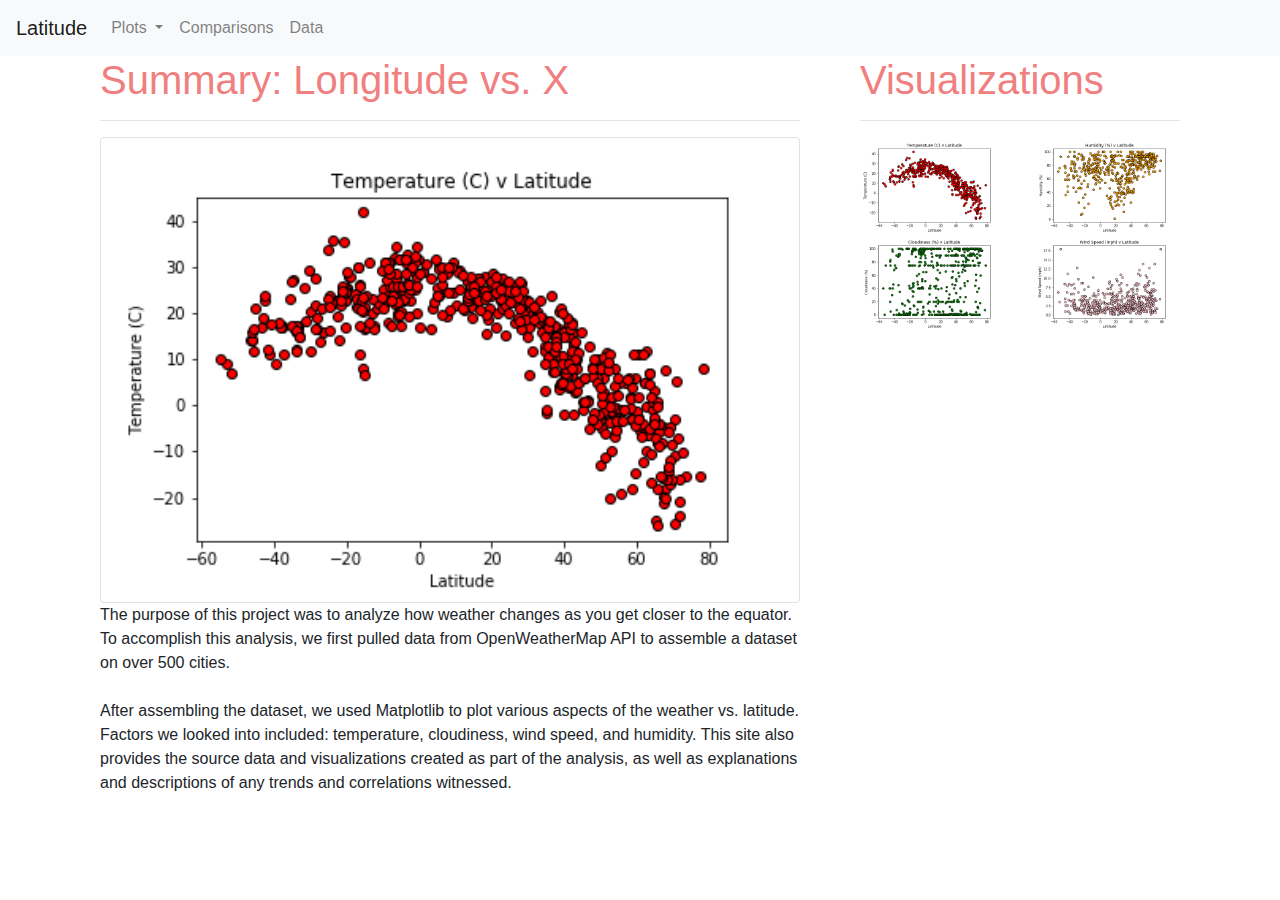
<file: index.html>
<!DOCTYPE html>
<html lang="en">

<head>
  <meta charset="UTF-8">
  <title>Summary: Latitude vs. X</title>
  <link rel="stylesheet" href="https://stackpath.bootstrapcdn.com/bootstrap/4.3.1/css/bootstrap.min.css" integrity="sha384-ggOyR0iXCbMQv3Xipma34MD+dH/1fQ784/j6cY/iJTQUOhcWr7x9JvoRxT2MZw1T" crossorigin="anonymous">
  <link rel="stylesheet" href="style.css">
</head>
<body>
  <nav class="navbar navbar-expand-lg navbar-light bg-light">
    <a class="navbar-brand" href="index.html">Latitude</a>
    <button class="navbar-toggler" type="button" data-toggle="collapse" data-target="#navbarSupportedContent" aria-controls="navbarSupportedContent" aria-expanded="false" aria-label="Toggle navigation">
      <span class="navbar-toggler-icon"></span>
    </button>

    <div class="collapse navbar-collapse" id="navbarSupportedContent">
      <ul class="navbar-nav mr-auto">
        <li class="nav-item dropdown">
          <a class="nav-link dropdown-toggle" href="#" id="navbarDropdown" role="button" data-toggle="dropdown" aria-haspopup="true" aria-expanded="false">
            Plots
          </a>
          <div class="dropdown-menu" aria-labelledby="navbarDropdown">
            <a class="dropdown-item" href="maxtemp.html">Max Temperature</a>
            <a class="dropdown-item" href="humidity.html">Humidity</a>
            <a class="dropdown-item" href="cloudiness.html">Cloudiness</a>
            <a class="dropdown-item" href="windspeed.html">Wind Speed</a>  
          </div>
        </li>
        <li class="nav-item">
          <a class="nav-link" href="comparison.html">Comparisons</a>
        </li>
        <li class="nav-item">
          <a class="nav-link" href="weather_data.html">Data</a>
        </li>

      </ul>
    </div>
  </nav>
  <div class="container">
    <div class="row">
      <div class="col-md-8">
        <div class="col-md-12">
          <h1 style="color: lightcoral;">Summary: Longitude vs. X</h1>
          <hr>
      <div class="thumbnail">
        <img class="img-thumbnail float-left" style="padding-left: 10px; padding-bottom: 10pxc;" src="assets/temp.png " width="100%" alt="temperature">
      </div>
      <p>The purpose of this project was to analyze how weather changes as you get closer to the 
        equator. To accomplish this analysis, we first pulled data from OpenWeatherMap API to assemble
        a dataset on over 500 cities.
        <br><br>
        After assembling the dataset, we used Matplotlib to plot various aspects of the weather vs. latitude.
        Factors we looked into included: temperature, cloudiness, wind speed, and humidity. This site also
        provides the source data and visualizations created as part of the analysis, as well as explanations and 
        descriptions of any trends and correlations witnessed.
      </p>
    </div>
  </div>
<!-- Visualizations -->

<div class="col-md-4">
  <div class="col-md-12">
    <h1 style="color: lightcoral;">Visualizations</h1>
    <hr>
    <div class="row">
        <div class="col-3 col-md-6">
          <a href="maxtemp.html"><img src="assets/temp.png" width="100%" alt="temperature"></a>
        </div>
        <div class="col-3 col-md-6">
          <a href="humidity.html"><img src="assets/humidity.png" width="100%" alt="humidity"></a>
        </div>
        <div class="col-3 col-md-6">
          <a href="cloudiness.html"><img src="assets/cloudiness.png" width="100%" alt="cloudiness"></a>
        </div>
        <div class="col-3 col-md-6">
          <a href="windspeed.html"><img src="assets/windspeed.png" width="100%" alt="windspeed"></a>
        </div>
    </div>
  </div>
</div>
<script src="https://code.jquery.com/jquery-3.3.1.slim.min.js" integrity="sha384-q8i/X+965DzO0rT7abK41JStQIAqVgRVzpbzo5smXKp4YfRvH+8abtTE1Pi6jizo" crossorigin="anonymous"></script>
<script src="https://cdnjs.cloudflare.com/ajax/libs/popper.js/1.14.7/umd/popper.min.js" integrity="sha384-UO2eT0CpHqdSJQ6hJty5KVphtPhzWj9WO1clHTMGa3JDZwrnQq4sF86dIHNDz0W1" crossorigin="anonymous"></script>
<script src="https://stackpath.bootstrapcdn.com/bootstrap/4.3.1/js/bootstrap.min.js" integrity="sha384-JjSmVgyd0p3pXB1rRibZUAYoIIy6OrQ6VrjIEaFf/nJGzIxFDsf4x0xIM+B07jRM" crossorigin="anonymous"></script>

</body>

</html>
</file>
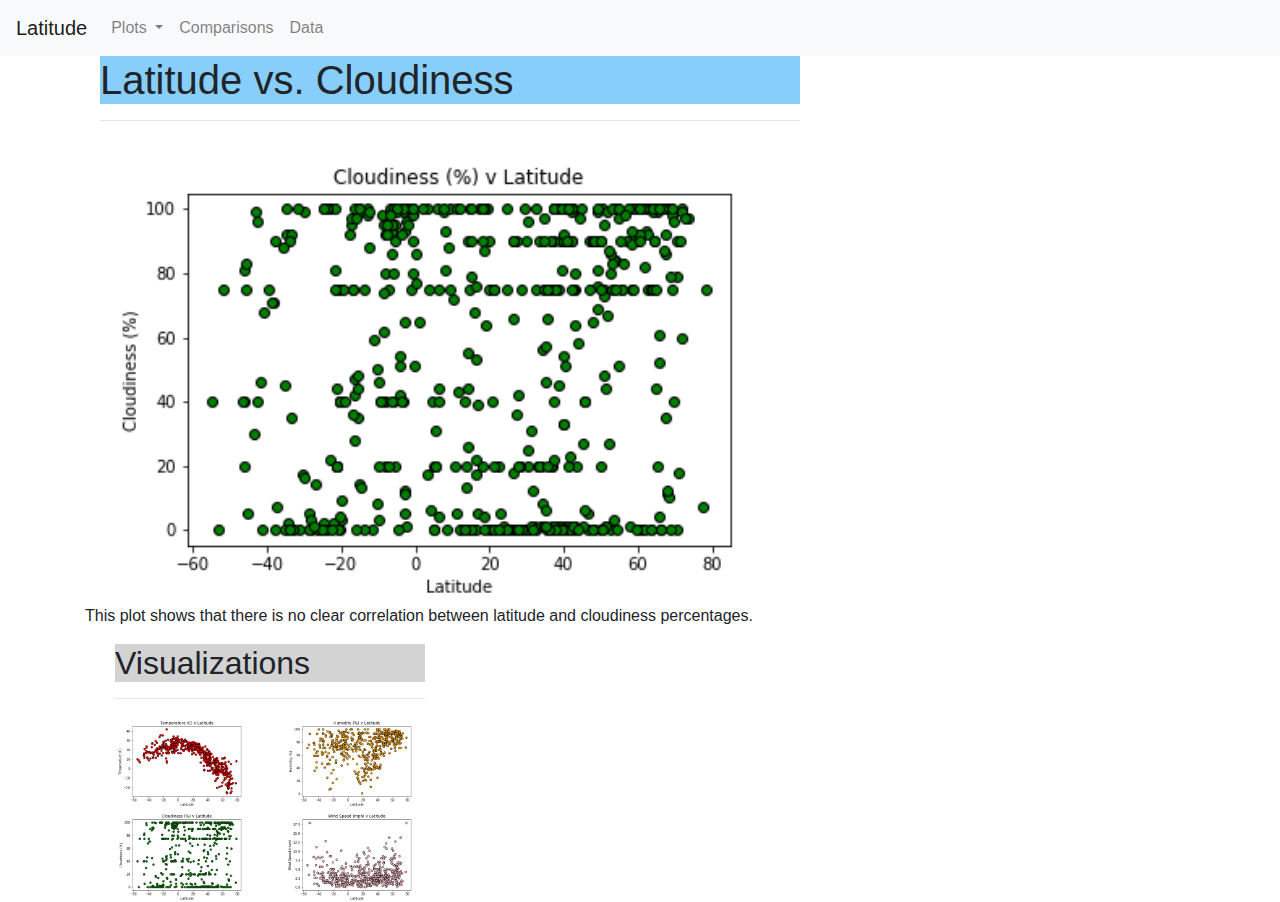
<file: cloudiness.html>
<!DOCTYPE html>
<html lang="en">

<head>
  <meta charset="UTF-8">
  <title>Latitude vs. Cloudiness</title>
  <link rel="stylesheet" href="https://stackpath.bootstrapcdn.com/bootstrap/4.3.1/css/bootstrap.min.css" integrity="sha384-ggOyR0iXCbMQv3Xipma34MD+dH/1fQ784/j6cY/iJTQUOhcWr7x9JvoRxT2MZw1T" crossorigin="anonymous">
  <link rel="stylesheet" href="style.css">
</head>
<body>
  <nav class="navbar navbar-expand-lg navbar-light bg-light">
    <a class="navbar-brand" href="index.html">Latitude</a>
    <button class="navbar-toggler" type="button" data-toggle="collapse" data-target="#navbarSupportedContent" aria-controls="navbarSupportedContent" aria-expanded="false" aria-label="Toggle navigation">
      <span class="navbar-toggler-icon"></span>
    </button>

    <div class="collapse navbar-collapse" id="navbarSupportedContent">
      <ul class="navbar-nav mr-auto">
        <li class="nav-item dropdown">
          <a class="nav-link dropdown-toggle" href="#" id="navbarDropdown" role="button" data-toggle="dropdown" aria-haspopup="true" aria-expanded="false">
            Plots
          </a>
          <div class="dropdown-menu" aria-labelledby="navbarDropdown">
            <a class="dropdown-item" href="maxtemp.html">Max Temperature</a>
            <a class="dropdown-item" href="humidity.html">Humidity</a>
            <a class="dropdown-item" href="cloudiness.html">Cloudiness</a>
            <a class="dropdown-item" href="windspeed.html">Wind Speed</a>  
          </div>
        </li>
        <li class="nav-item">
          <a class="nav-link" href="comparison.html">Comparisons</a>
        </li>
        <li class="nav-item">
          <a class="nav-link" href="weather_data.html">Data</a>
        </li>

      </ul>
    </div>
  </nav>
  <div class="container">
    <div class="row">
      <div class="col-md-8">
        <div class="col-md-12">
          <h1 style="background-color: lightskyblue;">Latitude vs. Cloudiness</h1>
          <hr>
          <img src="assets/cloudiness.png" width="100%" alt="cloudiness">

        </div>
      <p> This plot shows that there is no clear correlation between latitude and cloudiness percentages.
      </p>
    </div>
  </div>
<!-- Visualizations -->

<div class="col-md-4">
  <div class="col-md-12">
    <h2 style="background-color: lightgray;">Visualizations</h2>
    <hr>
    <div class="row">
        <div class="col-3 col-md-6">
          <a href="maxtemp.html"><img src="assets/temp.png" width="100%" alt="temperature"></a>
        </div>
        <div class="col-3 col-md-6">
          <a href="humidity.html"><img src="assets/humidity.png" width="100%" alt="humidity"></a>
        </div>
        <div class="col-3 col-md-6">
          <a href="cloudiness.html"><img src="assets/cloudiness.png" width="100%" alt="cloudiness"></a>
        </div>
        <div class="col-3 col-md-6">
          <a href="windspeed.html"><img src="assets/windspeed.png" width="100%" alt="windspeed"></a>
        </div>
    </div>
  </div>
</div>
<script src="https://code.jquery.com/jquery-3.3.1.slim.min.js" integrity="sha384-q8i/X+965DzO0rT7abK41JStQIAqVgRVzpbzo5smXKp4YfRvH+8abtTE1Pi6jizo" crossorigin="anonymous"></script>
<script src="https://cdnjs.cloudflare.com/ajax/libs/popper.js/1.14.7/umd/popper.min.js" integrity="sha384-UO2eT0CpHqdSJQ6hJty5KVphtPhzWj9WO1clHTMGa3JDZwrnQq4sF86dIHNDz0W1" crossorigin="anonymous"></script>
<script src="https://stackpath.bootstrapcdn.com/bootstrap/4.3.1/js/bootstrap.min.js" integrity="sha384-JjSmVgyd0p3pXB1rRibZUAYoIIy6OrQ6VrjIEaFf/nJGzIxFDsf4x0xIM+B07jRM" crossorigin="anonymous"></script>

</body>

</html>
</file>
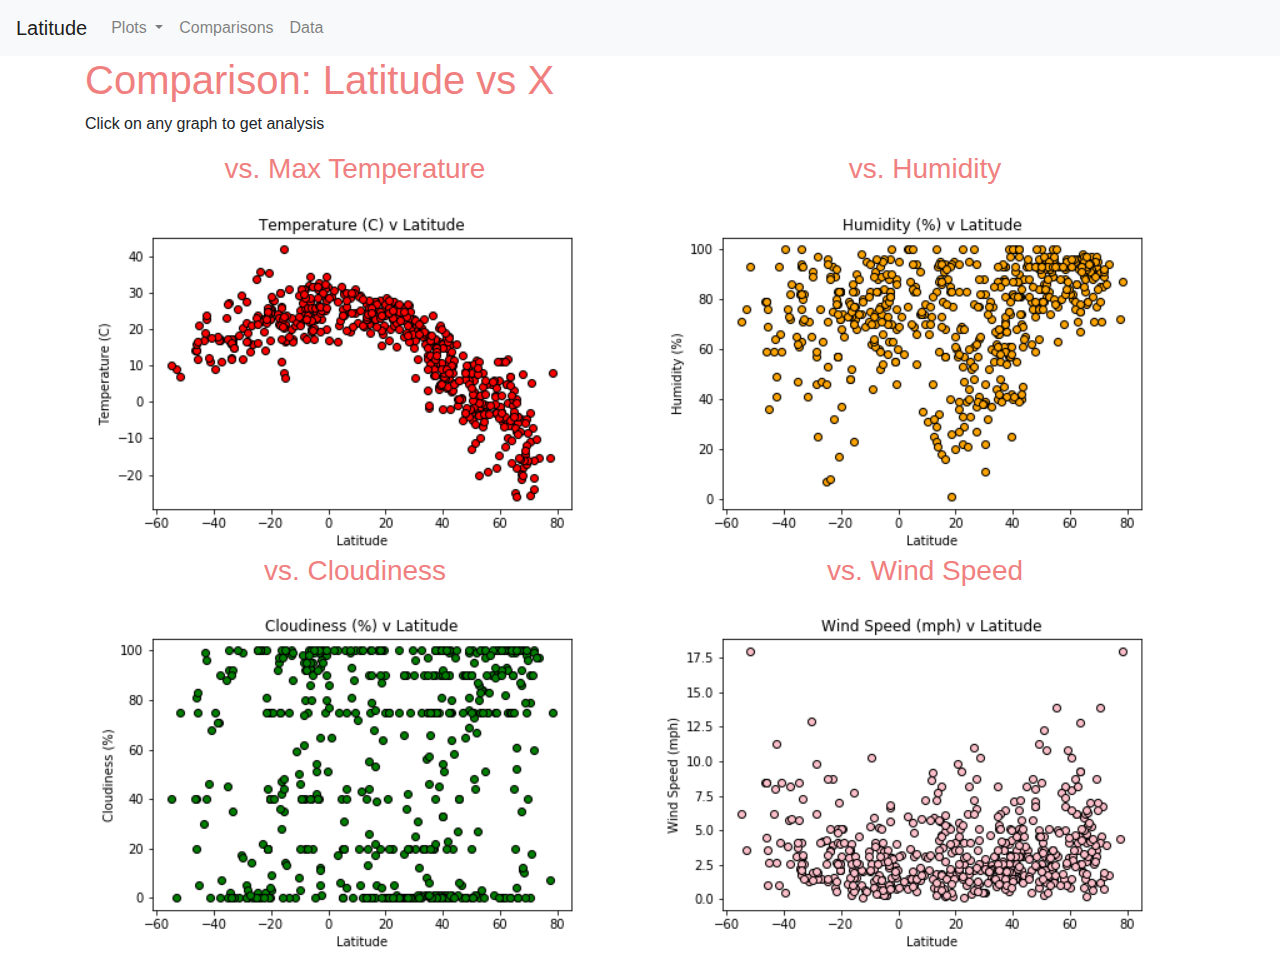
<file: comparison.html>
<!DOCTYPE html>
<html lang="en">

<head>
  <meta charset="UTF-8">
  <title>Comparisons</title>
  <link rel="stylesheet" href="https://stackpath.bootstrapcdn.com/bootstrap/4.3.1/css/bootstrap.min.css" integrity="sha384-ggOyR0iXCbMQv3Xipma34MD+dH/1fQ784/j6cY/iJTQUOhcWr7x9JvoRxT2MZw1T" crossorigin="anonymous">
  <link rel="stylesheet" href="style.css">
</head>
<body>
  <nav class="navbar navbar-expand-lg navbar-light bg-light">
    <a class="navbar-brand" href="index.html">Latitude</a>
    <button class="navbar-toggler" type="button" data-toggle="collapse" data-target="#navbarSupportedContent" aria-controls="navbarSupportedContent" aria-expanded="false" aria-label="Toggle navigation">
      <span class="navbar-toggler-icon"></span>
    </button>

    <div class="collapse navbar-collapse" id="navbarSupportedContent">
      <ul class="navbar-nav mr-auto">
        <li class="nav-item dropdown">
          <a class="nav-link dropdown-toggle" href="#" id="navbarDropdown" role="button" data-toggle="dropdown" aria-haspopup="true" aria-expanded="false">
            Plots
          </a>
          <div class="dropdown-menu" aria-labelledby="navbarDropdown">
            <a class="dropdown-item" href="maxtemp.html">Max Temperature</a>
            <a class="dropdown-item" href="humidity.html">Humidity</a>
            <a class="dropdown-item" href="cloudiness.html">Cloudiness</a>
            <a class="dropdown-item" href="windspeed.html">Wind Speed</a>  
          </div>
        </li>
        <li class="nav-item">
          <a class="nav-link" href="comparison.html">Comparisons</a>
        </li>
        <li class="nav-item">
          <a class="nav-link" href="weather_data.html">Data</a>
        </li>

      </ul>
    </div>
  </nav>
  <!-- Adding grid of plot pictures in a container -->
  <div class="container bg-white">
    <h1 style="color:lightcoral"> Comparison: Latitude vs X</h1>
    <p>Click on any graph to get analysis</p>
    <div class="row">
      <div class="col-md-6">
        <h3 class="text-center" style="color: lightcoral">vs. Max Temperature</h3>
        <a href="maxtemp.html"><img width="100%" src="assets/temp.png"></a>
      </div>
      <div class="col-md-6">
        <h3 class="text-center" style="color: lightcoral">vs. Humidity</h3>
        <a href="humidity.html"><img width="100%" src="assets/humidity.png"></a>
      </div>
      <div class="w-100"></div>
      <div class="col-md-6">
        <h3 class="text-center" style="color: lightcoral">vs. Cloudiness</h3>
        <a href="cloudiness.html"><img width="100%" src="assets/cloudiness.png"></a>
      </div>
      <div class="col-md-6">
        <h3 class="text-center" style="color: lightcoral">vs. Wind Speed</h3>
        <a href="windspeed.html"><img width="100%" src="assets/windspeed.png"></a>
      </div>
    </div>
  </div>


</body>

</html>
</file>
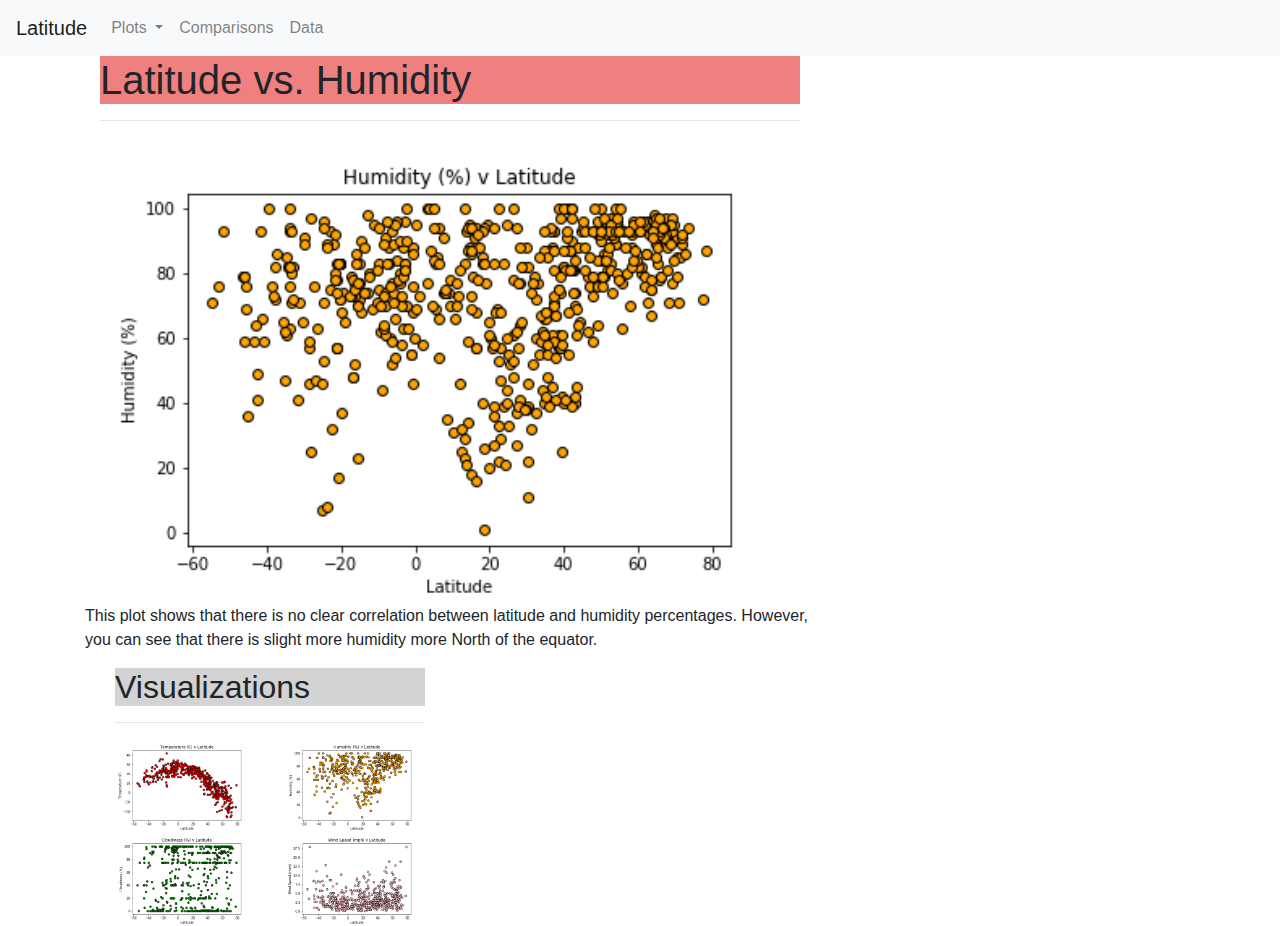
<file: humidity.html>
<!DOCTYPE html>
<html lang="en">

<head>
  <meta charset="UTF-8">
  <title>Latitude vs. Humidity</title>
  <link rel="stylesheet" href="https://stackpath.bootstrapcdn.com/bootstrap/4.3.1/css/bootstrap.min.css" integrity="sha384-ggOyR0iXCbMQv3Xipma34MD+dH/1fQ784/j6cY/iJTQUOhcWr7x9JvoRxT2MZw1T" crossorigin="anonymous">
  <link rel="stylesheet" href="style.css">
</head>
<body>
  <nav class="navbar navbar-expand-lg navbar-light bg-light">
    <a class="navbar-brand" href="index.html">Latitude</a>
    <button class="navbar-toggler" type="button" data-toggle="collapse" data-target="#navbarSupportedContent" aria-controls="navbarSupportedContent" aria-expanded="false" aria-label="Toggle navigation">
      <span class="navbar-toggler-icon"></span>
    </button>

    <div class="collapse navbar-collapse" id="navbarSupportedContent">
      <ul class="navbar-nav mr-auto">
        <li class="nav-item dropdown">
          <a class="nav-link dropdown-toggle" href="#" id="navbarDropdown" role="button" data-toggle="dropdown" aria-haspopup="true" aria-expanded="false">
            Plots
          </a>
          <div class="dropdown-menu" aria-labelledby="navbarDropdown">
            <a class="dropdown-item" href="maxtemp.html">Max Temperature</a>
            <a class="dropdown-item" href="humidity.html">Humidity</a>
            <a class="dropdown-item" href="cloudiness.html">Cloudiness</a>
            <a class="dropdown-item" href="windspeed.html">Wind Speed</a>  
          </div>
        </li>
        <li class="nav-item">
          <a class="nav-link" href="comparison.html">Comparisons</a>
        </li>
        <li class="nav-item">
          <a class="nav-link" href="weather_data.html">Data</a>
        </li>

      </ul>
    </div>
  </nav>
  <div class="container">
    <div class="row">
      <div class="col-md-8">
        <div class="col-md-12">
          <h1 style="background-color: lightcoral;">Latitude vs. Humidity</h1>
          <hr>
          <img src="assets/humidity.png" width="100%" alt="humidity">

        </div>
      <p> This plot shows that there is no clear correlation between latitude and humidity percentages. However, you can see
        that there is slight more humidity more North of the equator. 
      </p>
    </div>
  </div>
<!-- Visualizations -->

<div class="col-md-4">
  <div class="col-md-12">
    <h2 style="background-color: lightgray;">Visualizations</h2>
    <hr>
    <div class="row">
        <div class="col-3 col-md-6">
          <a href="maxtemp.html"><img src="assets/temp.png" width="100%" alt="temperature"></a>
        </div>
        <div class="col-3 col-md-6">
          <a href="humidity.html"><img src="assets/humidity.png" width="100%" alt="humidity"></a>
        </div>
        <div class="col-3 col-md-6">
          <a href="cloudiness.html"><img src="assets/cloudiness.png" width="100%" alt="cloudiness"></a>
        </div>
        <div class="col-3 col-md-6">
          <a href="windspeed.html"><img src="assets/windspeed.png" width="100%" alt="windspeed"></a>
        </div>
    </div>
  </div>
</div>
<script src="https://code.jquery.com/jquery-3.3.1.slim.min.js" integrity="sha384-q8i/X+965DzO0rT7abK41JStQIAqVgRVzpbzo5smXKp4YfRvH+8abtTE1Pi6jizo" crossorigin="anonymous"></script>
<script src="https://cdnjs.cloudflare.com/ajax/libs/popper.js/1.14.7/umd/popper.min.js" integrity="sha384-UO2eT0CpHqdSJQ6hJty5KVphtPhzWj9WO1clHTMGa3JDZwrnQq4sF86dIHNDz0W1" crossorigin="anonymous"></script>
<script src="https://stackpath.bootstrapcdn.com/bootstrap/4.3.1/js/bootstrap.min.js" integrity="sha384-JjSmVgyd0p3pXB1rRibZUAYoIIy6OrQ6VrjIEaFf/nJGzIxFDsf4x0xIM+B07jRM" crossorigin="anonymous"></script>

</body>

</html>
</file>
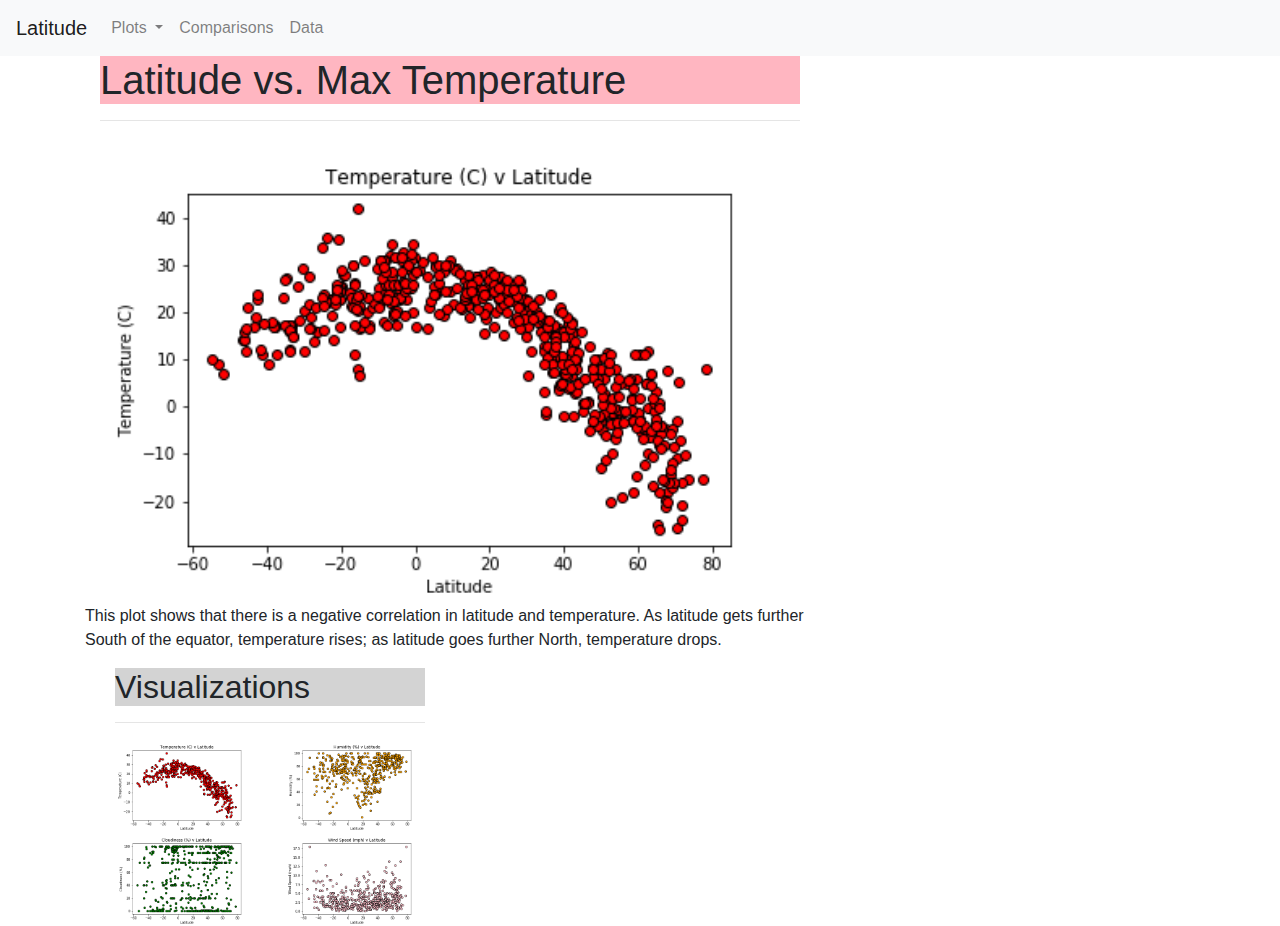
<file: maxtemp.html>
<!DOCTYPE html>
<html lang="en">

<head>
  <meta charset="UTF-8">
  <title>Latitude vs. Max Temperature</title>
  <link rel="stylesheet" href="https://stackpath.bootstrapcdn.com/bootstrap/4.3.1/css/bootstrap.min.css" integrity="sha384-ggOyR0iXCbMQv3Xipma34MD+dH/1fQ784/j6cY/iJTQUOhcWr7x9JvoRxT2MZw1T" crossorigin="anonymous">
  <link rel="stylesheet" href="style.css">
</head>
<body>
  <nav class="navbar navbar-expand-lg navbar-light bg-light">
    <a class="navbar-brand" href="index.html">Latitude</a>
    <button class="navbar-toggler" type="button" data-toggle="collapse" data-target="#navbarSupportedContent" aria-controls="navbarSupportedContent" aria-expanded="false" aria-label="Toggle navigation">
      <span class="navbar-toggler-icon"></span>
    </button>

    <div class="collapse navbar-collapse" id="navbarSupportedContent">
      <ul class="navbar-nav mr-auto">
        <li class="nav-item dropdown">
          <a class="nav-link dropdown-toggle" href="#" id="navbarDropdown" role="button" data-toggle="dropdown" aria-haspopup="true" aria-expanded="false">
            Plots
          </a>
          <div class="dropdown-menu" aria-labelledby="navbarDropdown">
            <a class="dropdown-item" href="maxtemp.html">Max Temperature</a>
            <a class="dropdown-item" href="humidity.html">Humidity</a>
            <a class="dropdown-item" href="cloudiness.html">Cloudiness</a>
            <a class="dropdown-item" href="windspeed.html">Wind Speed</a>  
          </div>
        </li>
        <li class="nav-item">
          <a class="nav-link" href="comparison.html">Comparisons</a>
        </li>
        <li class="nav-item">
          <a class="nav-link" href="weather_data.html">Data</a>
        </li>

      </ul>
    </div>
  </nav>
  <div class="container">
    <div class="row">
      <div class="col-md-8">
        <div class="col-md-12">
          <h1 style="background-color: lightpink;">Latitude vs. Max Temperature</h1>
          <hr>
          <img src="assets/temp.png" width="100%" alt="temperature">

        </div>
      <p> This plot shows that there is a negative correlation in latitude and temperature. As latitude gets further South
        of the equator, temperature rises; as latitude goes further North, temperature drops. 
      </p>
    </div>
  </div>
<!-- Visualizations -->

<div class="col-md-4">
  <div class="col-md-12">
    <h2 style="background-color: lightgray;">Visualizations</h2>
    <hr>
    <div class="row">
        <div class="col-3 col-md-6">
          <a href="maxtemp.html"><img src="assets/temp.png" width="100%" alt="temperature"></a>
        </div>
        <div class="col-3 col-md-6">
          <a href="humidity.html"><img src="assets/humidity.png" width="100%" alt="humidity"></a>
        </div>
        <div class="col-3 col-md-6">
          <a href="cloudiness.html"><img src="assets/cloudiness.png" width="100%" alt="cloudiness"></a>
        </div>
        <div class="col-3 col-md-6">
          <a href="windspeed.html"><img src="assets/windspeed.png" width="100%" alt="windspeed"></a>
        </div>
    </div>
  </div>
</div>
<script src="https://code.jquery.com/jquery-3.3.1.slim.min.js" integrity="sha384-q8i/X+965DzO0rT7abK41JStQIAqVgRVzpbzo5smXKp4YfRvH+8abtTE1Pi6jizo" crossorigin="anonymous"></script>
<script src="https://cdnjs.cloudflare.com/ajax/libs/popper.js/1.14.7/umd/popper.min.js" integrity="sha384-UO2eT0CpHqdSJQ6hJty5KVphtPhzWj9WO1clHTMGa3JDZwrnQq4sF86dIHNDz0W1" crossorigin="anonymous"></script>
<script src="https://stackpath.bootstrapcdn.com/bootstrap/4.3.1/js/bootstrap.min.js" integrity="sha384-JjSmVgyd0p3pXB1rRibZUAYoIIy6OrQ6VrjIEaFf/nJGzIxFDsf4x0xIM+B07jRM" crossorigin="anonymous"></script>

</body>

</html>
</file>
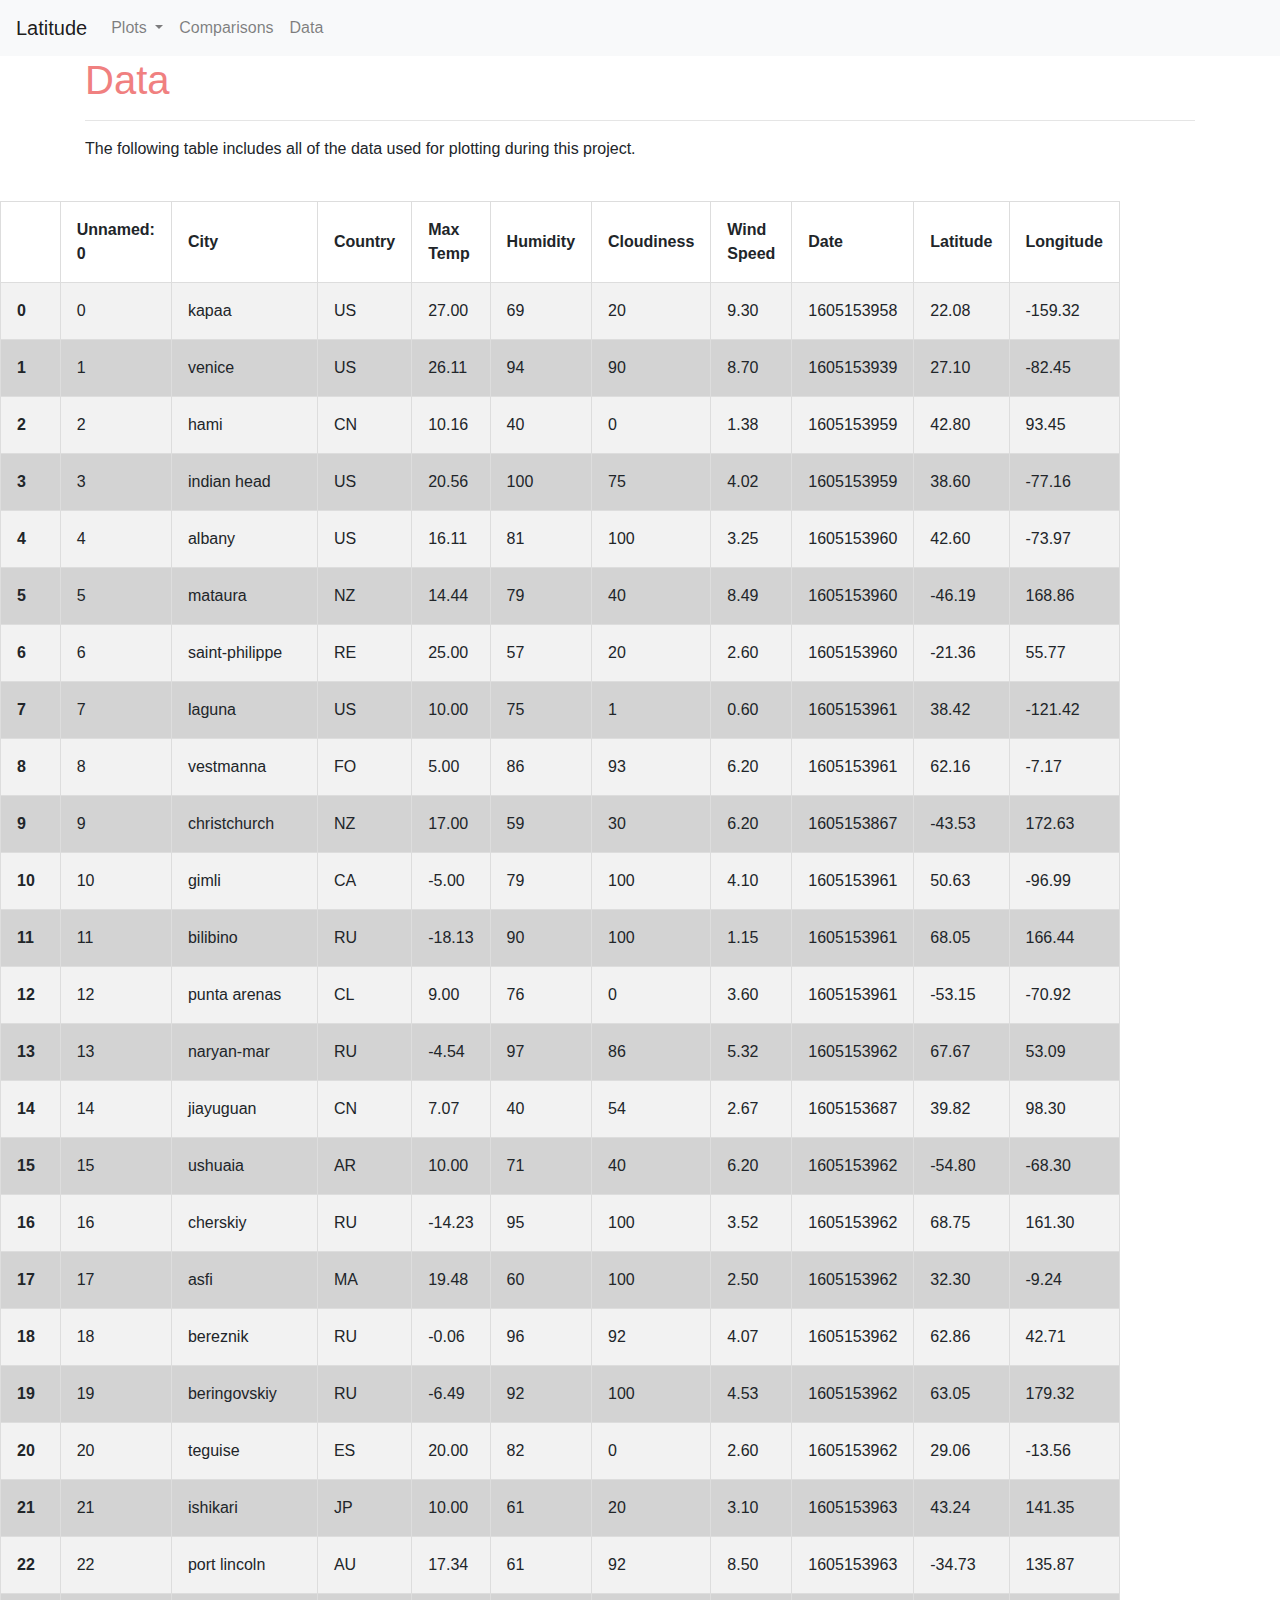
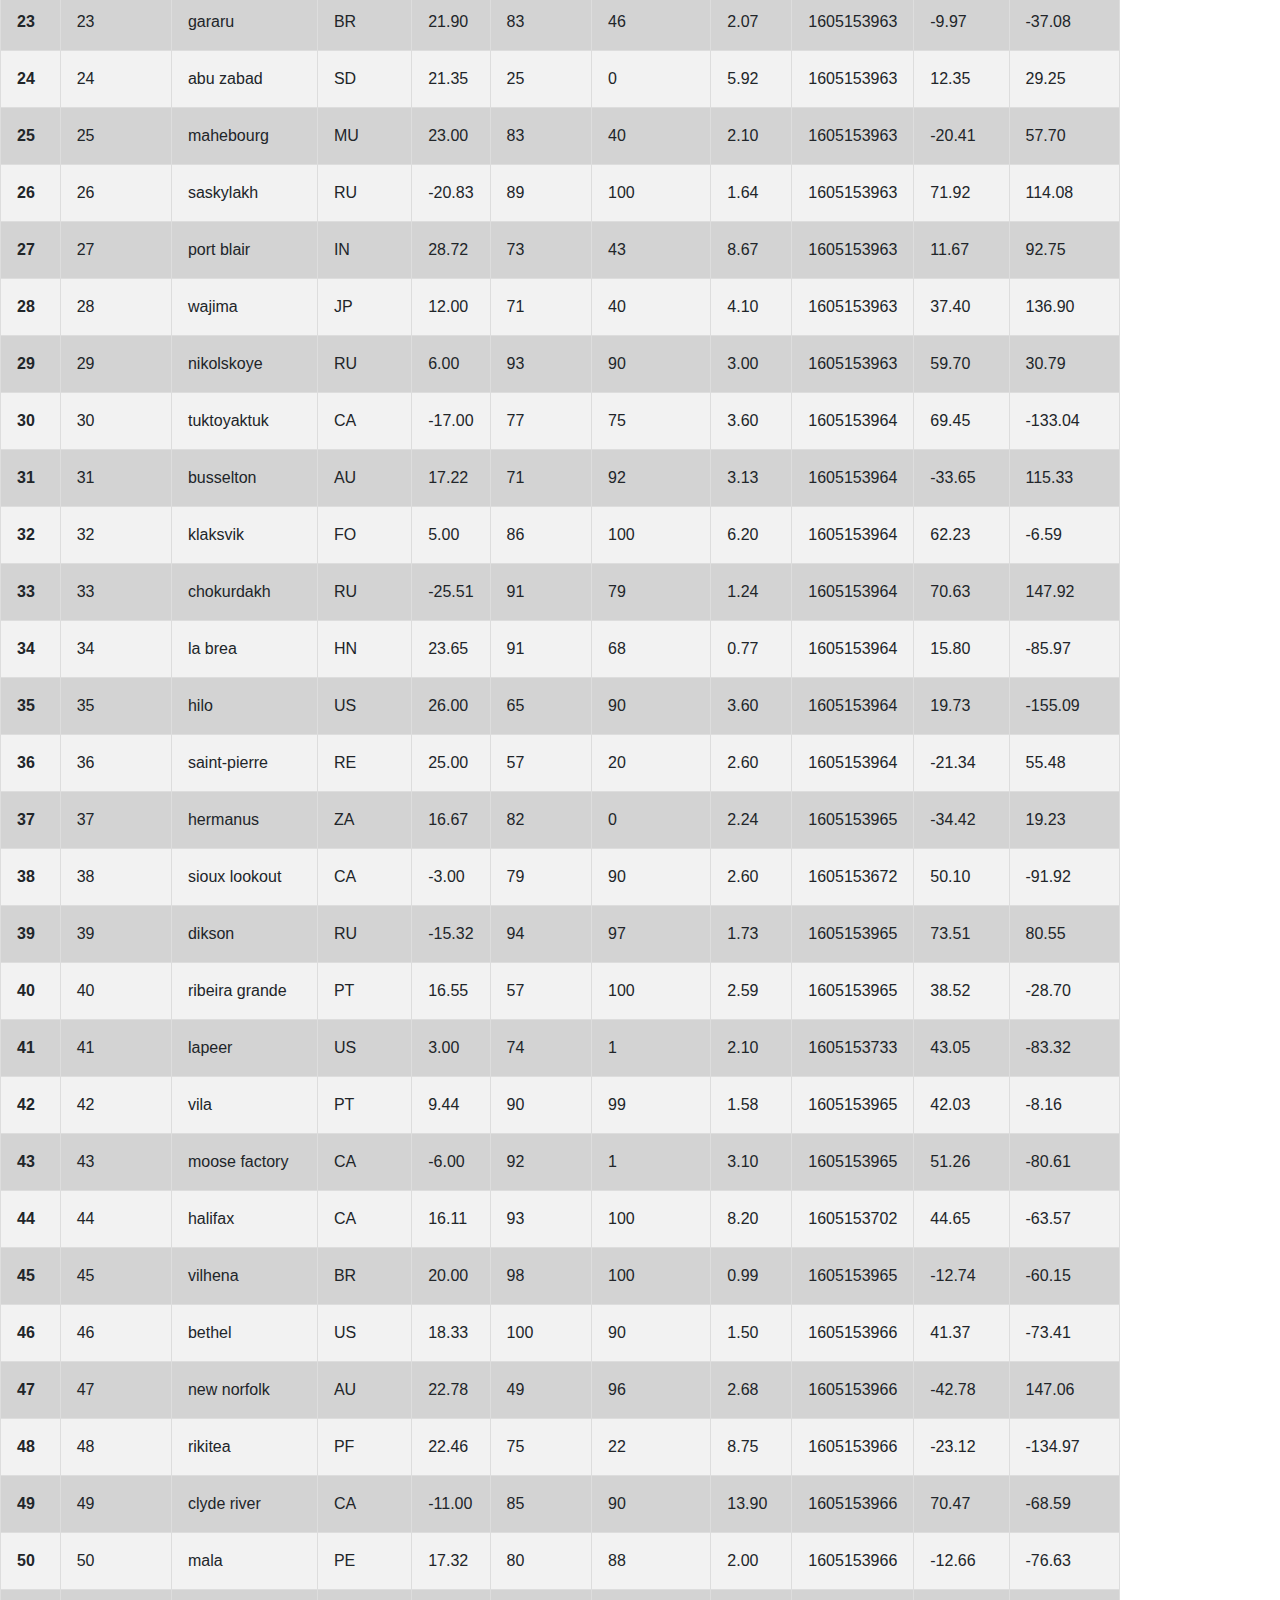
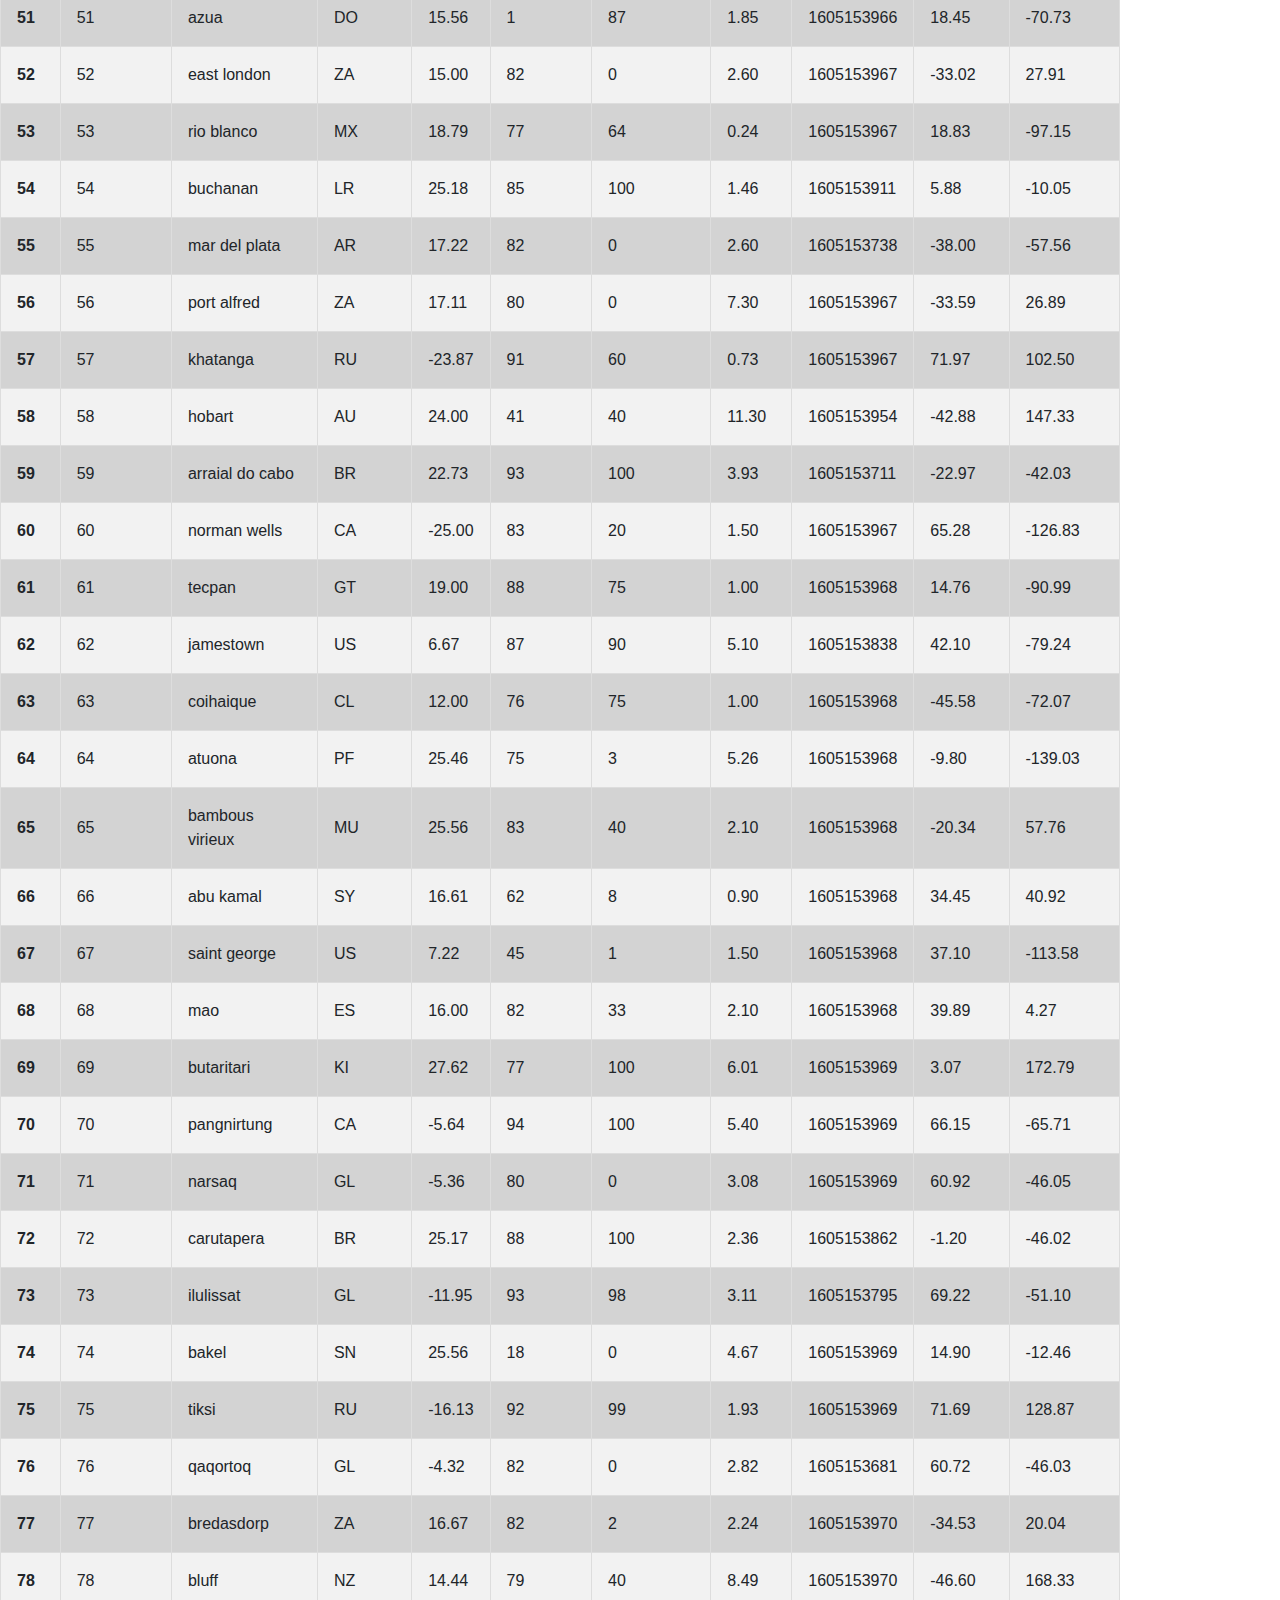
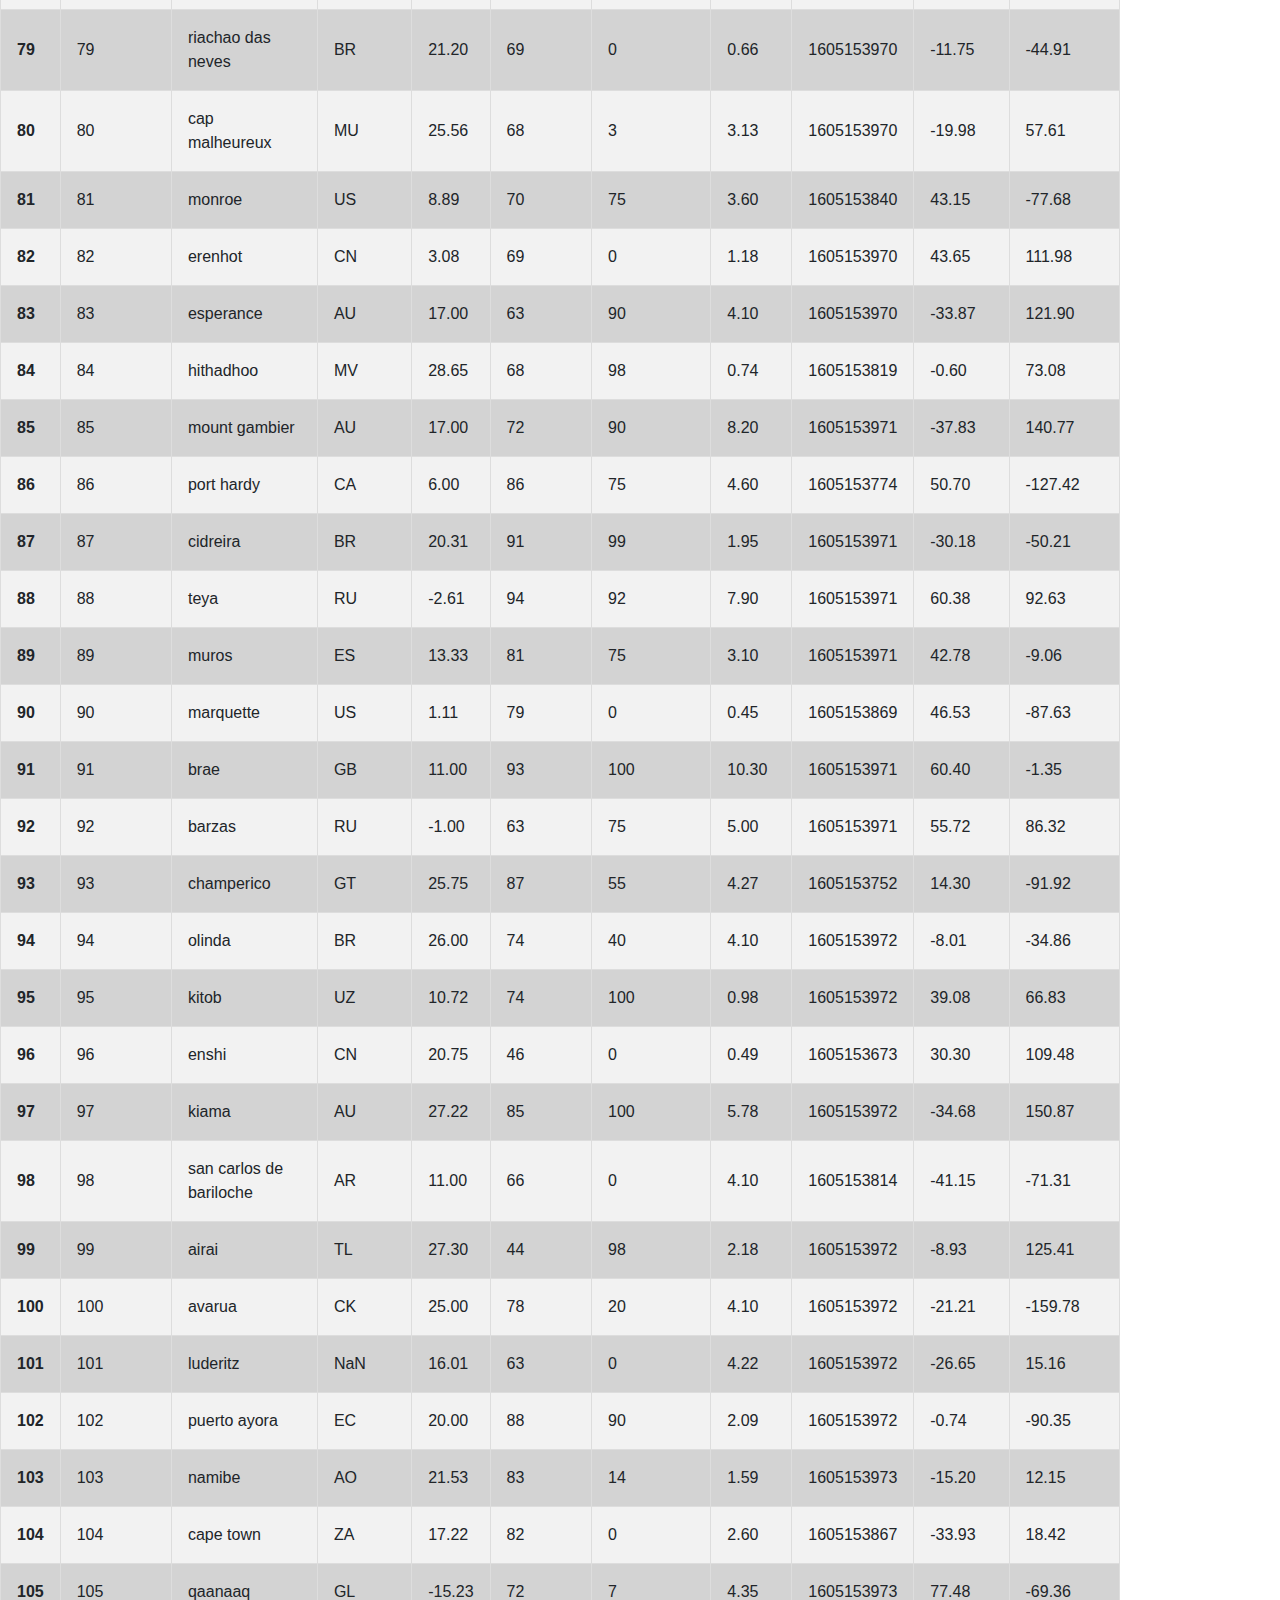
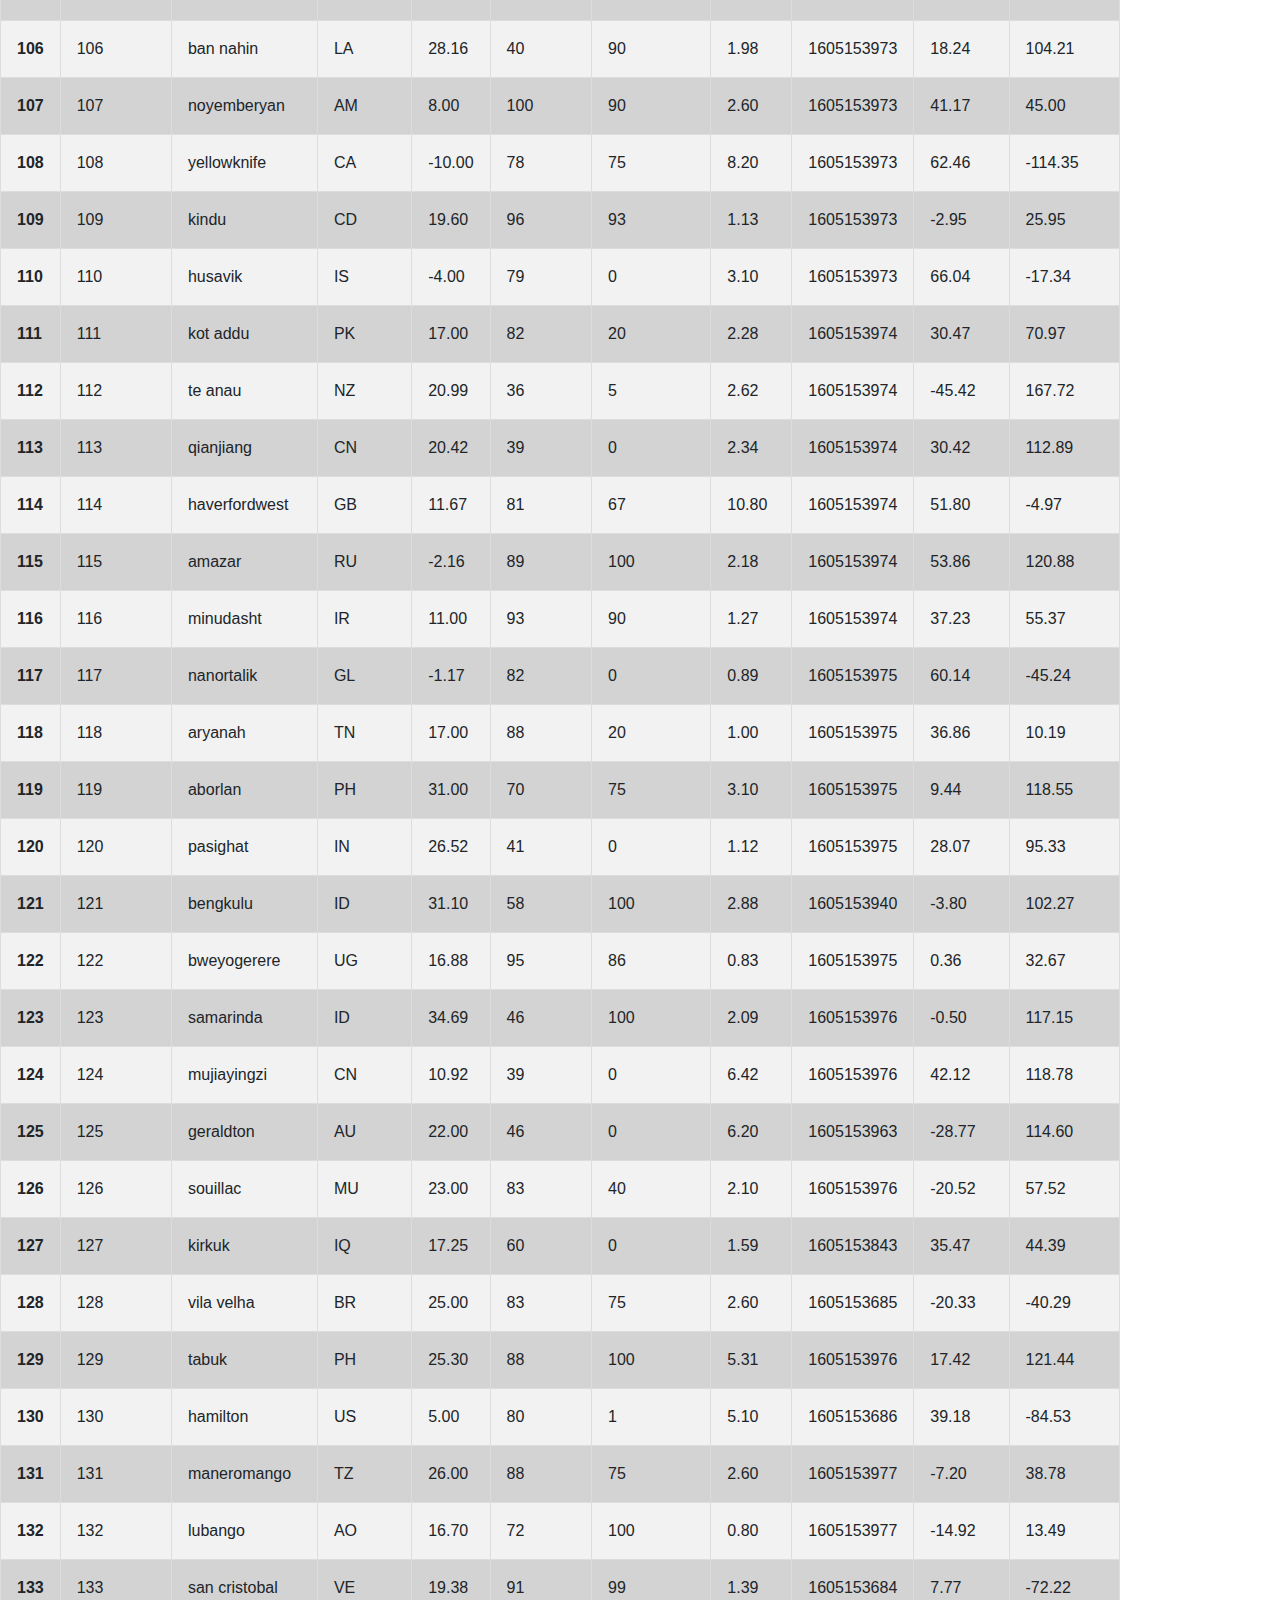
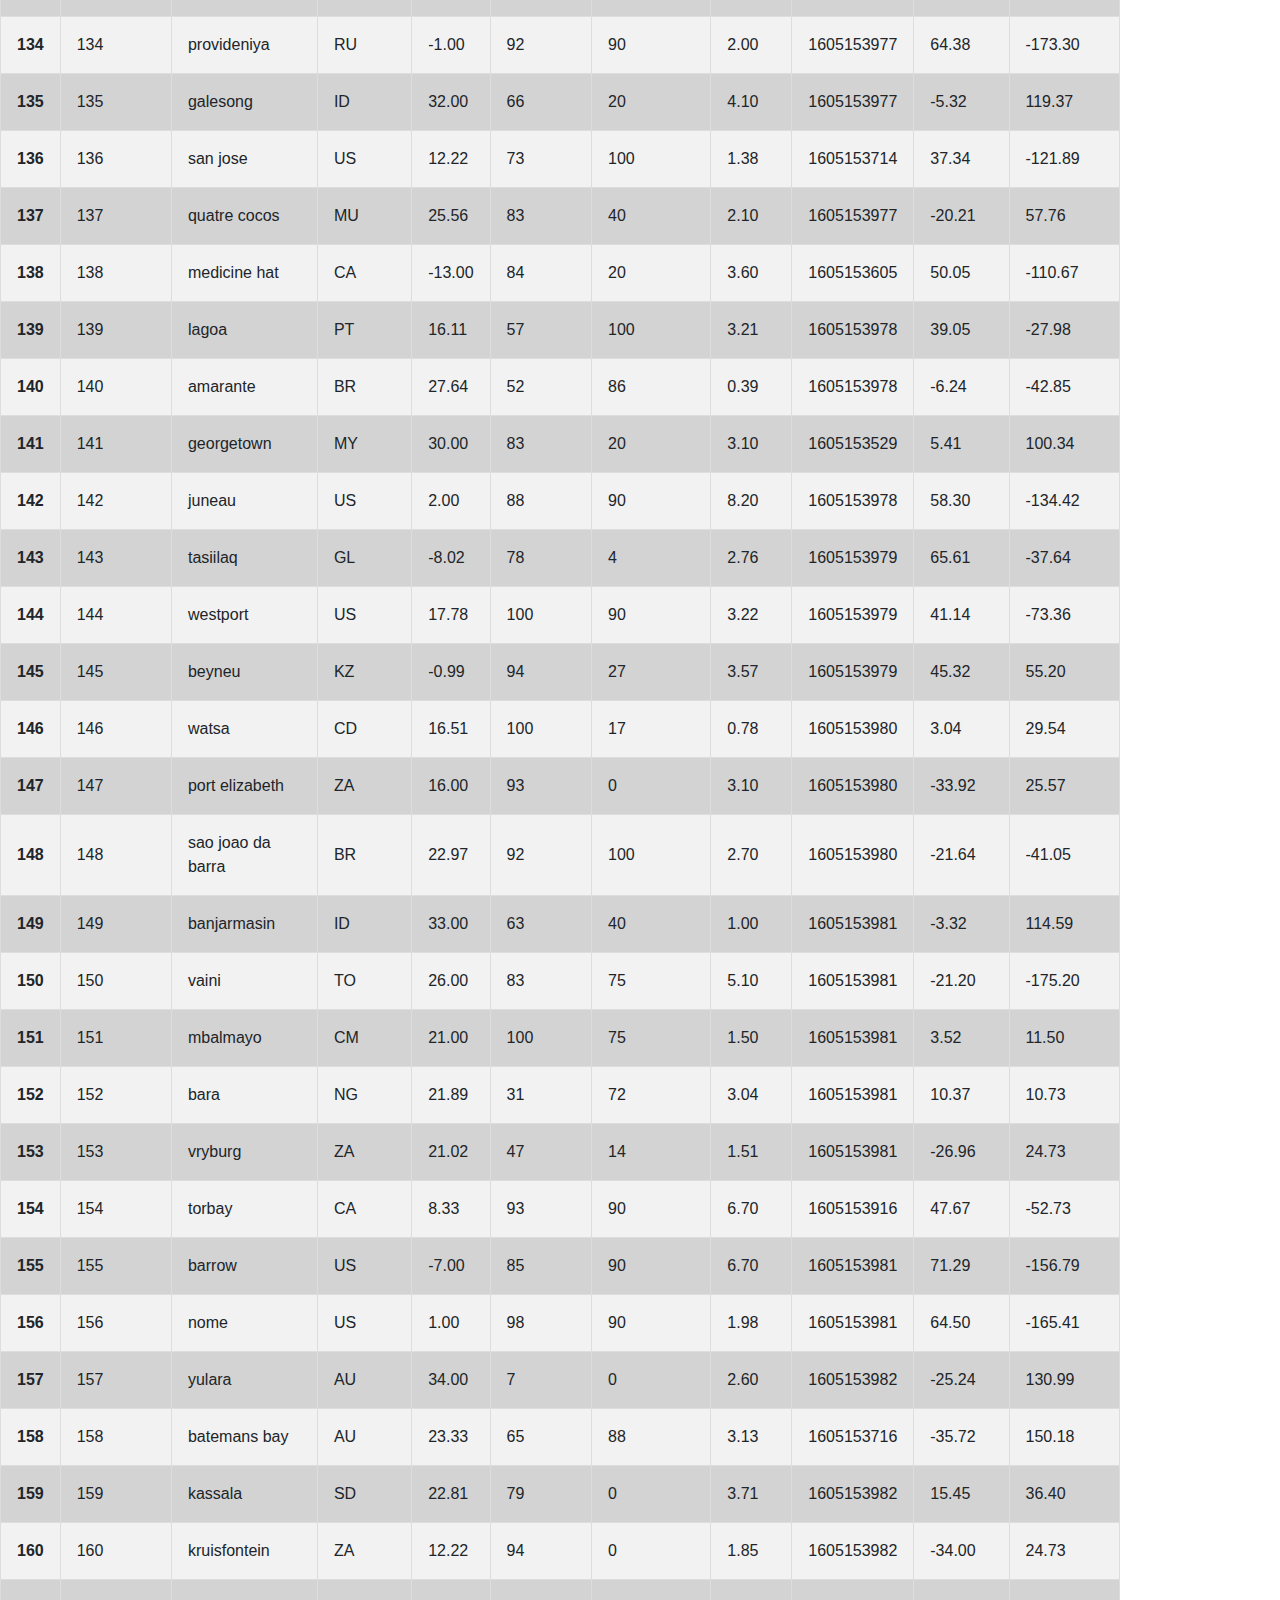
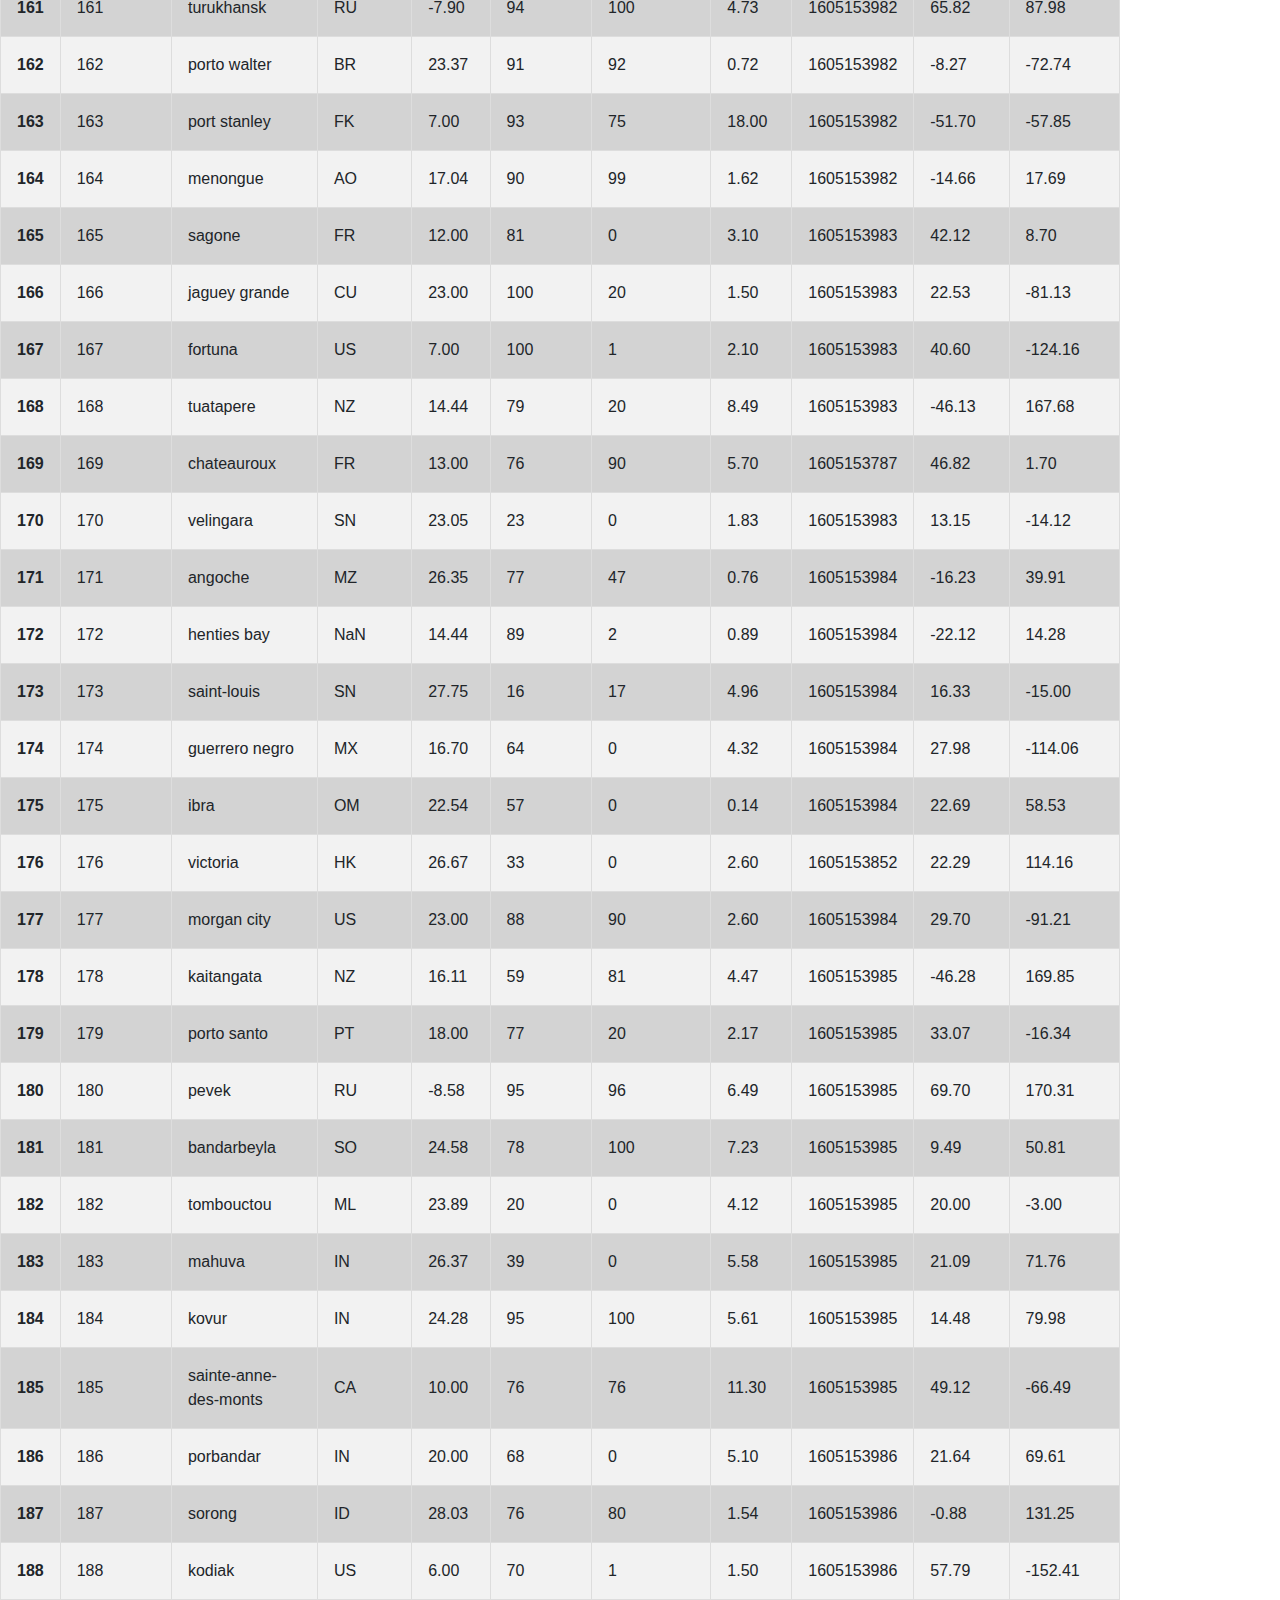
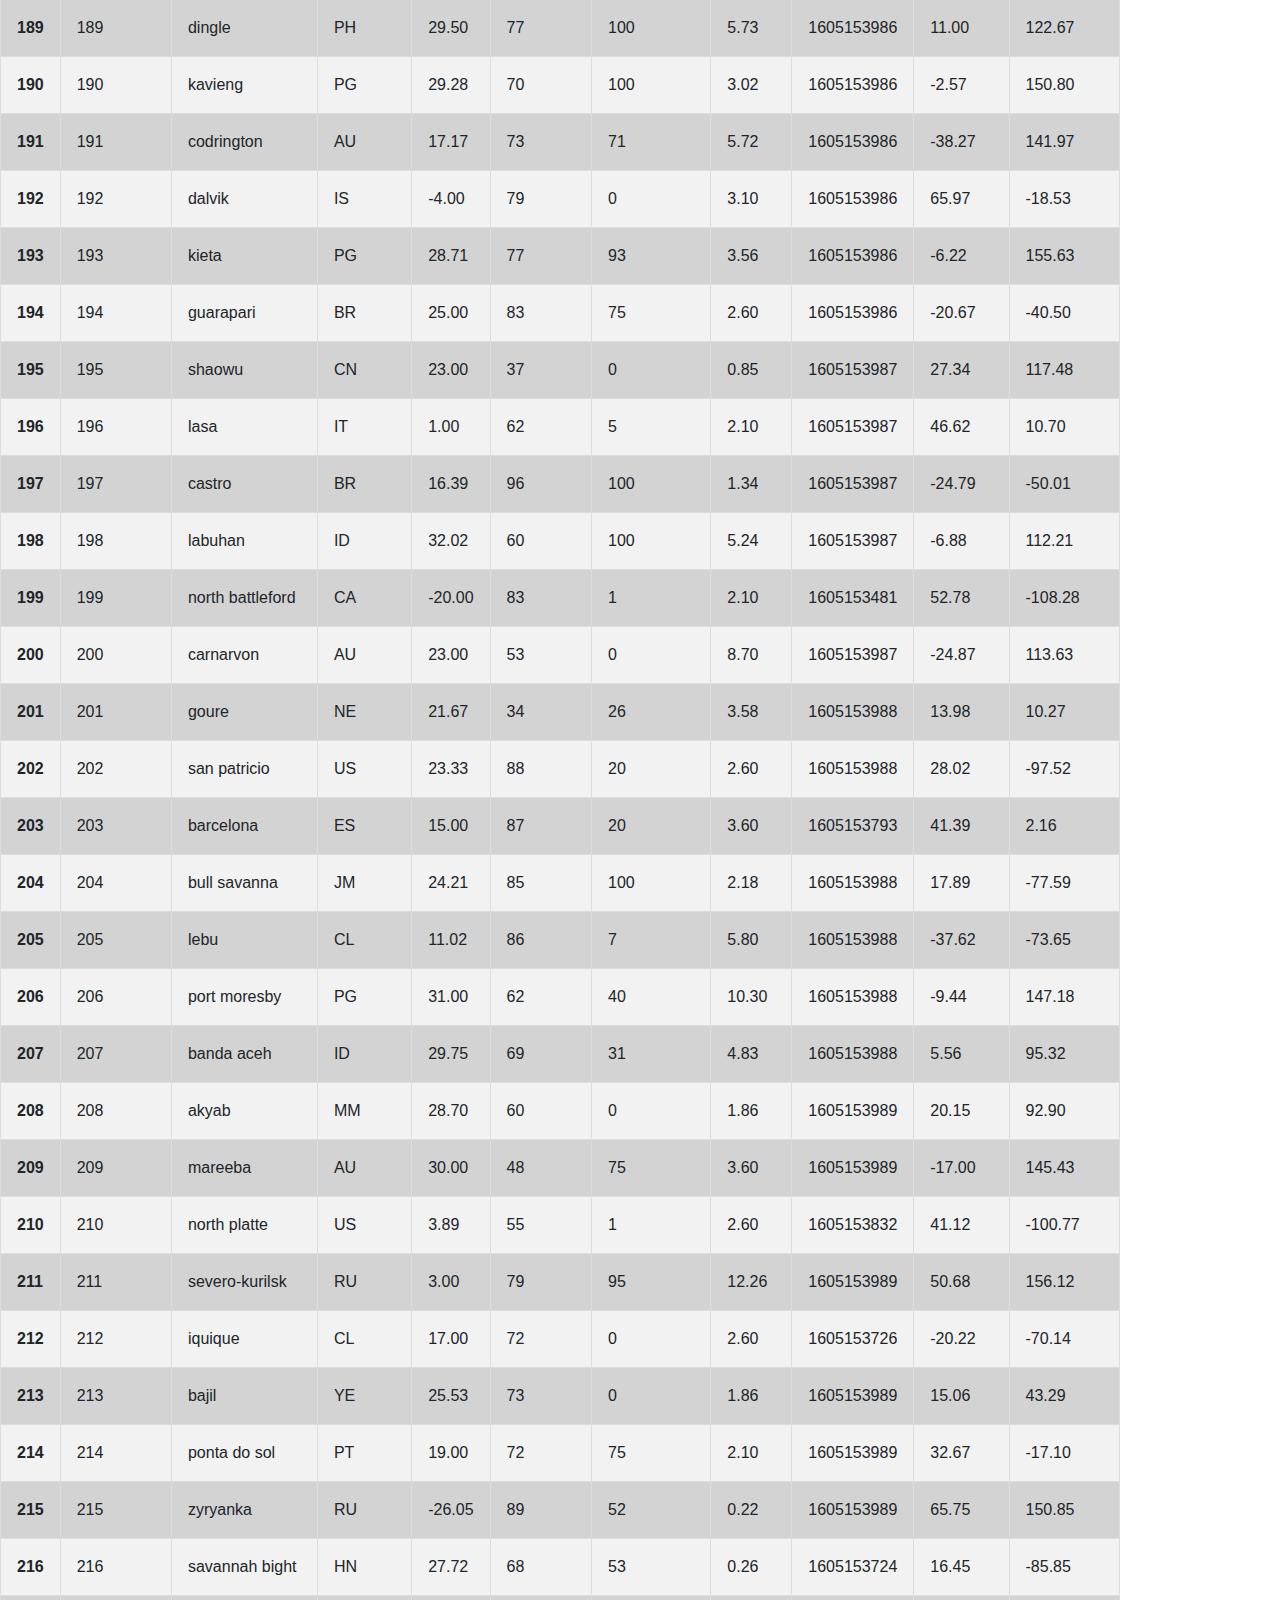
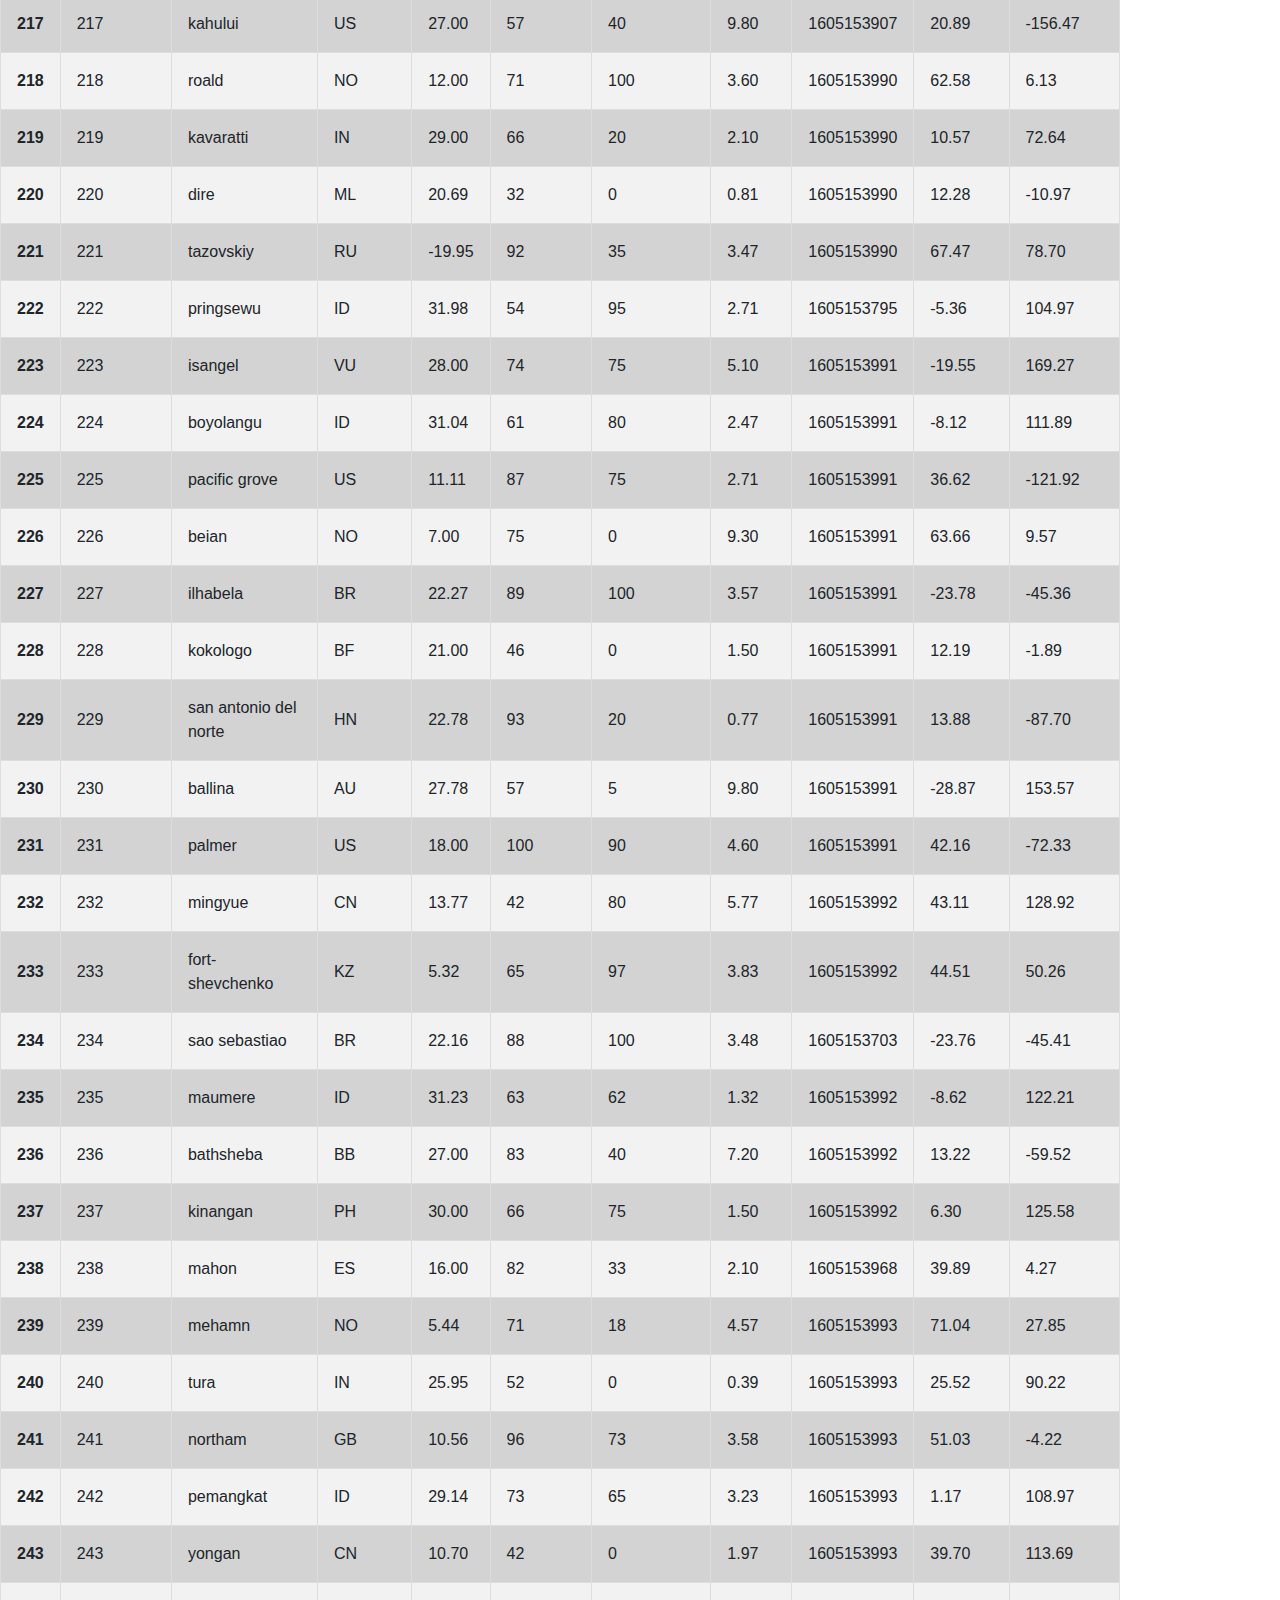
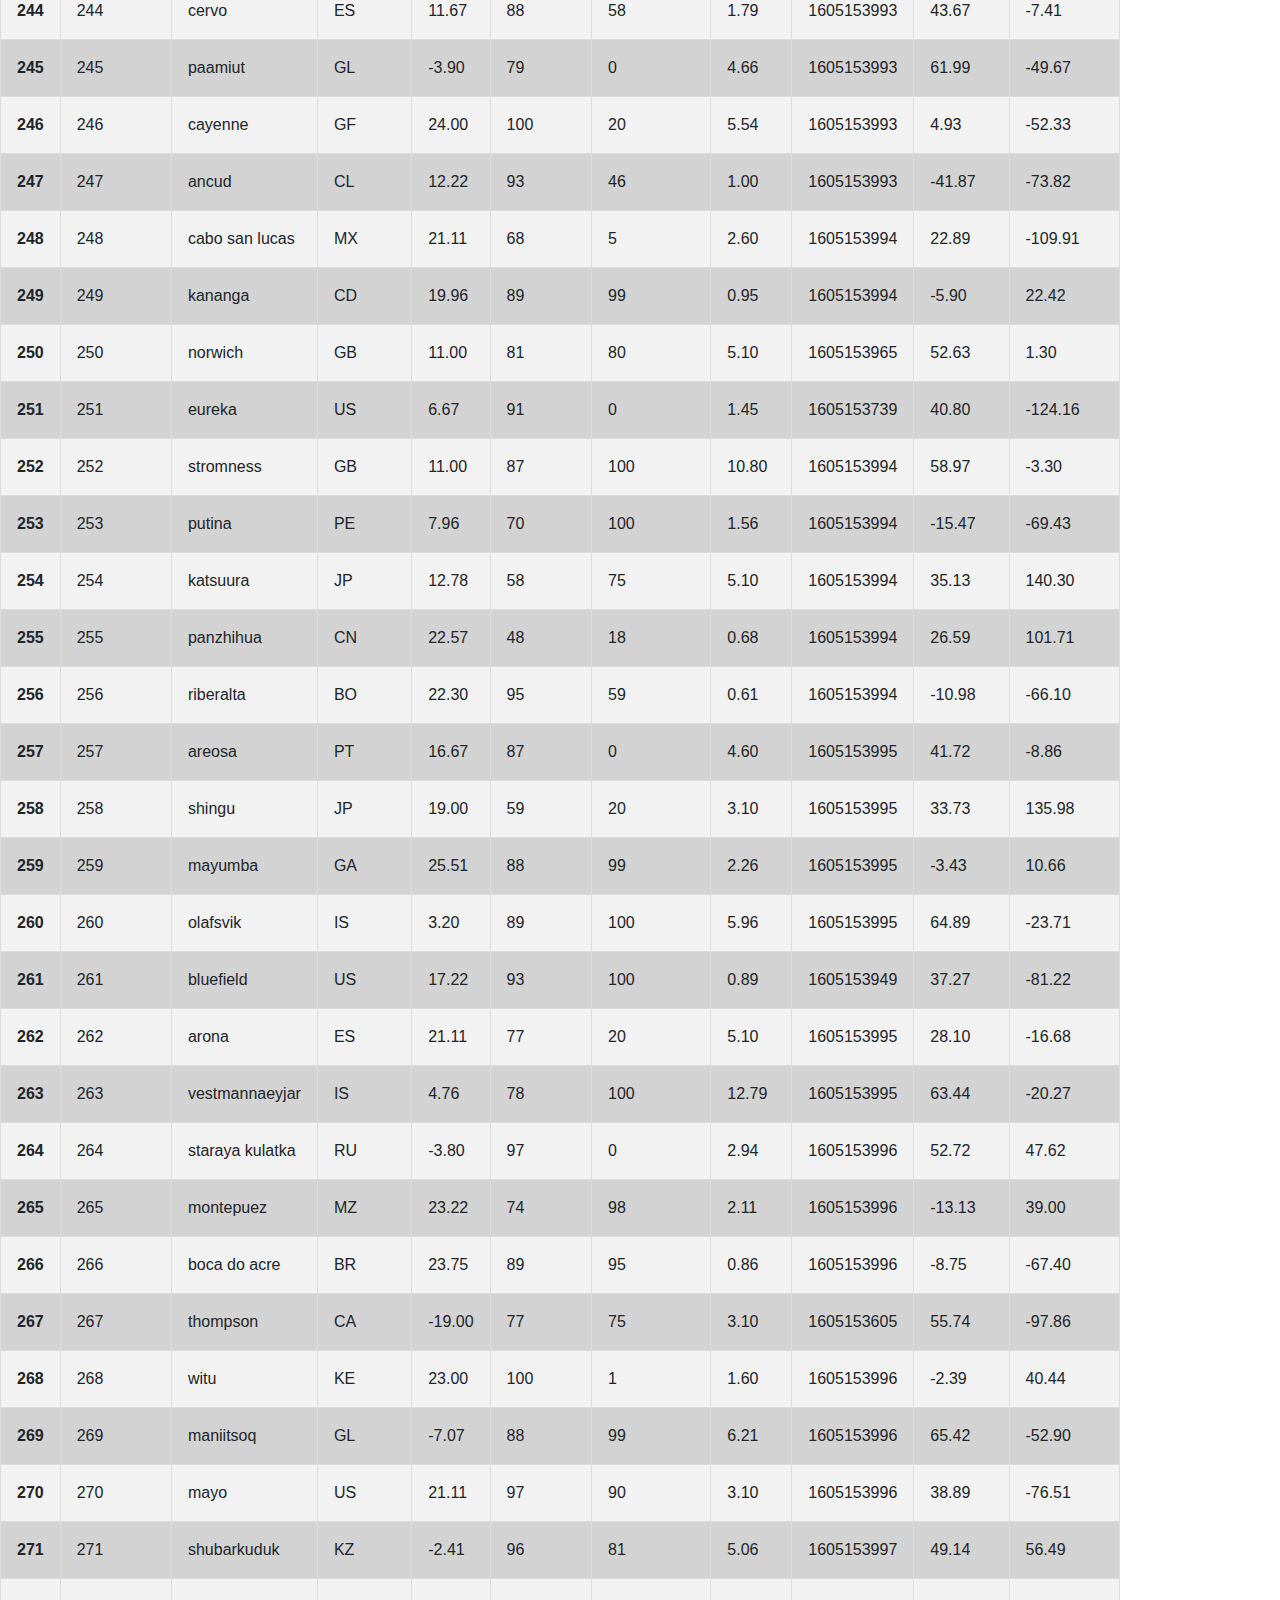
<file: weather_data.html>
<!DOCTYPE html>
<html lang="en">

<head>
  <meta charset="UTF-8">
  <title>Weather Data</title>
  <link rel="stylesheet" href="https://stackpath.bootstrapcdn.com/bootstrap/4.3.1/css/bootstrap.min.css" integrity="sha384-ggOyR0iXCbMQv3Xipma34MD+dH/1fQ784/j6cY/iJTQUOhcWr7x9JvoRxT2MZw1T" crossorigin="anonymous">
  <link rel="stylesheet" href="style.css">
</head>


<body>
  <nav class="navbar navbar-expand-lg navbar-light bg-light">
    <a class="navbar-brand" href="index.html">Latitude</a>
    <button class="navbar-toggler" type="button" data-toggle="collapse" data-target="#navbarSupportedContent" aria-controls="navbarSupportedContent" aria-expanded="false" aria-label="Toggle navigation">
      <span class="navbar-toggler-icon"></span>
    </button>

    <div class="collapse navbar-collapse" id="navbarSupportedContent">
      <ul class="navbar-nav mr-auto">

        <li class="nav-item dropdown">
          <a class="nav-link dropdown-toggle" href="#" id="navbarDropdown" role="button" data-toggle="dropdown" aria-haspopup="true" aria-expanded="false">
            Plots
          </a>
          <div class="dropdown-menu" aria-labelledby="navbarDropdown">
            <a class="dropdown-item" href="maxtemp.html">Max Temperature</a>
            <a class="dropdown-item" href="humidity.html">Humidity</a>
            <a class="dropdown-item" href="cloudiness.html">Cloudiness</a>
            <a class="dropdown-item" href="windspeed.html">Wind Speed</a>  
          </div>
        </li>
        <li class="nav-item">
          <a class="nav-link" href="comparison.html">Comparisons</a>
        </li>
        <li class="nav-item">
          <a class="nav-link" href="weather_data.html">Data</a>
        </li>

      </ul>
    </div>
</nav>

<div class="container">
  <div style="align-items: center;"></div>
    <h1 style="color:lightcoral"> Data </h1>
    <hr>
    <p>The following table includes all of the data used for plotting during this project.</p>
    <br>
    <div class="table-responsive" style="overflow-x: auto; overflow-y: auto; max-height: 480px; max-width: 720px; background-color: lightgray;"></div>

</div>
  
  <table border="1" class="table-striped">
  <thead>
    <tr style="text-align: right;">
      <th></th>
      <th>Unnamed: 0</th>
      <th>City</th>
      <th>Country</th>
      <th>Max Temp</th>
      <th>Humidity</th>
      <th>Cloudiness</th>
      <th>Wind Speed</th>
      <th>Date</th>
      <th>Latitude</th>
      <th>Longitude</th>
    </tr>
  </thead>
  <tbody>
    <tr>
      <th>0</th>
      <td>0</td>
      <td>kapaa</td>
      <td>US</td>
      <td>27.00</td>
      <td>69</td>
      <td>20</td>
      <td>9.30</td>
      <td>1605153958</td>
      <td>22.08</td>
      <td>-159.32</td>
    </tr>
    <tr>
      <th>1</th>
      <td>1</td>
      <td>venice</td>
      <td>US</td>
      <td>26.11</td>
      <td>94</td>
      <td>90</td>
      <td>8.70</td>
      <td>1605153939</td>
      <td>27.10</td>
      <td>-82.45</td>
    </tr>
    <tr>
      <th>2</th>
      <td>2</td>
      <td>hami</td>
      <td>CN</td>
      <td>10.16</td>
      <td>40</td>
      <td>0</td>
      <td>1.38</td>
      <td>1605153959</td>
      <td>42.80</td>
      <td>93.45</td>
    </tr>
    <tr>
      <th>3</th>
      <td>3</td>
      <td>indian head</td>
      <td>US</td>
      <td>20.56</td>
      <td>100</td>
      <td>75</td>
      <td>4.02</td>
      <td>1605153959</td>
      <td>38.60</td>
      <td>-77.16</td>
    </tr>
    <tr>
      <th>4</th>
      <td>4</td>
      <td>albany</td>
      <td>US</td>
      <td>16.11</td>
      <td>81</td>
      <td>100</td>
      <td>3.25</td>
      <td>1605153960</td>
      <td>42.60</td>
      <td>-73.97</td>
    </tr>
    <tr>
      <th>5</th>
      <td>5</td>
      <td>mataura</td>
      <td>NZ</td>
      <td>14.44</td>
      <td>79</td>
      <td>40</td>
      <td>8.49</td>
      <td>1605153960</td>
      <td>-46.19</td>
      <td>168.86</td>
    </tr>
    <tr>
      <th>6</th>
      <td>6</td>
      <td>saint-philippe</td>
      <td>RE</td>
      <td>25.00</td>
      <td>57</td>
      <td>20</td>
      <td>2.60</td>
      <td>1605153960</td>
      <td>-21.36</td>
      <td>55.77</td>
    </tr>
    <tr>
      <th>7</th>
      <td>7</td>
      <td>laguna</td>
      <td>US</td>
      <td>10.00</td>
      <td>75</td>
      <td>1</td>
      <td>0.60</td>
      <td>1605153961</td>
      <td>38.42</td>
      <td>-121.42</td>
    </tr>
    <tr>
      <th>8</th>
      <td>8</td>
      <td>vestmanna</td>
      <td>FO</td>
      <td>5.00</td>
      <td>86</td>
      <td>93</td>
      <td>6.20</td>
      <td>1605153961</td>
      <td>62.16</td>
      <td>-7.17</td>
    </tr>
    <tr>
      <th>9</th>
      <td>9</td>
      <td>christchurch</td>
      <td>NZ</td>
      <td>17.00</td>
      <td>59</td>
      <td>30</td>
      <td>6.20</td>
      <td>1605153867</td>
      <td>-43.53</td>
      <td>172.63</td>
    </tr>
    <tr>
      <th>10</th>
      <td>10</td>
      <td>gimli</td>
      <td>CA</td>
      <td>-5.00</td>
      <td>79</td>
      <td>100</td>
      <td>4.10</td>
      <td>1605153961</td>
      <td>50.63</td>
      <td>-96.99</td>
    </tr>
    <tr>
      <th>11</th>
      <td>11</td>
      <td>bilibino</td>
      <td>RU</td>
      <td>-18.13</td>
      <td>90</td>
      <td>100</td>
      <td>1.15</td>
      <td>1605153961</td>
      <td>68.05</td>
      <td>166.44</td>
    </tr>
    <tr>
      <th>12</th>
      <td>12</td>
      <td>punta arenas</td>
      <td>CL</td>
      <td>9.00</td>
      <td>76</td>
      <td>0</td>
      <td>3.60</td>
      <td>1605153961</td>
      <td>-53.15</td>
      <td>-70.92</td>
    </tr>
    <tr>
      <th>13</th>
      <td>13</td>
      <td>naryan-mar</td>
      <td>RU</td>
      <td>-4.54</td>
      <td>97</td>
      <td>86</td>
      <td>5.32</td>
      <td>1605153962</td>
      <td>67.67</td>
      <td>53.09</td>
    </tr>
    <tr>
      <th>14</th>
      <td>14</td>
      <td>jiayuguan</td>
      <td>CN</td>
      <td>7.07</td>
      <td>40</td>
      <td>54</td>
      <td>2.67</td>
      <td>1605153687</td>
      <td>39.82</td>
      <td>98.30</td>
    </tr>
    <tr>
      <th>15</th>
      <td>15</td>
      <td>ushuaia</td>
      <td>AR</td>
      <td>10.00</td>
      <td>71</td>
      <td>40</td>
      <td>6.20</td>
      <td>1605153962</td>
      <td>-54.80</td>
      <td>-68.30</td>
    </tr>
    <tr>
      <th>16</th>
      <td>16</td>
      <td>cherskiy</td>
      <td>RU</td>
      <td>-14.23</td>
      <td>95</td>
      <td>100</td>
      <td>3.52</td>
      <td>1605153962</td>
      <td>68.75</td>
      <td>161.30</td>
    </tr>
    <tr>
      <th>17</th>
      <td>17</td>
      <td>asfi</td>
      <td>MA</td>
      <td>19.48</td>
      <td>60</td>
      <td>100</td>
      <td>2.50</td>
      <td>1605153962</td>
      <td>32.30</td>
      <td>-9.24</td>
    </tr>
    <tr>
      <th>18</th>
      <td>18</td>
      <td>bereznik</td>
      <td>RU</td>
      <td>-0.06</td>
      <td>96</td>
      <td>92</td>
      <td>4.07</td>
      <td>1605153962</td>
      <td>62.86</td>
      <td>42.71</td>
    </tr>
    <tr>
      <th>19</th>
      <td>19</td>
      <td>beringovskiy</td>
      <td>RU</td>
      <td>-6.49</td>
      <td>92</td>
      <td>100</td>
      <td>4.53</td>
      <td>1605153962</td>
      <td>63.05</td>
      <td>179.32</td>
    </tr>
    <tr>
      <th>20</th>
      <td>20</td>
      <td>teguise</td>
      <td>ES</td>
      <td>20.00</td>
      <td>82</td>
      <td>0</td>
      <td>2.60</td>
      <td>1605153962</td>
      <td>29.06</td>
      <td>-13.56</td>
    </tr>
    <tr>
      <th>21</th>
      <td>21</td>
      <td>ishikari</td>
      <td>JP</td>
      <td>10.00</td>
      <td>61</td>
      <td>20</td>
      <td>3.10</td>
      <td>1605153963</td>
      <td>43.24</td>
      <td>141.35</td>
    </tr>
    <tr>
      <th>22</th>
      <td>22</td>
      <td>port lincoln</td>
      <td>AU</td>
      <td>17.34</td>
      <td>61</td>
      <td>92</td>
      <td>8.50</td>
      <td>1605153963</td>
      <td>-34.73</td>
      <td>135.87</td>
    </tr>
    <tr>
      <th>23</th>
      <td>23</td>
      <td>gararu</td>
      <td>BR</td>
      <td>21.90</td>
      <td>83</td>
      <td>46</td>
      <td>2.07</td>
      <td>1605153963</td>
      <td>-9.97</td>
      <td>-37.08</td>
    </tr>
    <tr>
      <th>24</th>
      <td>24</td>
      <td>abu zabad</td>
      <td>SD</td>
      <td>21.35</td>
      <td>25</td>
      <td>0</td>
      <td>5.92</td>
      <td>1605153963</td>
      <td>12.35</td>
      <td>29.25</td>
    </tr>
    <tr>
      <th>25</th>
      <td>25</td>
      <td>mahebourg</td>
      <td>MU</td>
      <td>23.00</td>
      <td>83</td>
      <td>40</td>
      <td>2.10</td>
      <td>1605153963</td>
      <td>-20.41</td>
      <td>57.70</td>
    </tr>
    <tr>
      <th>26</th>
      <td>26</td>
      <td>saskylakh</td>
      <td>RU</td>
      <td>-20.83</td>
      <td>89</td>
      <td>100</td>
      <td>1.64</td>
      <td>1605153963</td>
      <td>71.92</td>
      <td>114.08</td>
    </tr>
    <tr>
      <th>27</th>
      <td>27</td>
      <td>port blair</td>
      <td>IN</td>
      <td>28.72</td>
      <td>73</td>
      <td>43</td>
      <td>8.67</td>
      <td>1605153963</td>
      <td>11.67</td>
      <td>92.75</td>
    </tr>
    <tr>
      <th>28</th>
      <td>28</td>
      <td>wajima</td>
      <td>JP</td>
      <td>12.00</td>
      <td>71</td>
      <td>40</td>
      <td>4.10</td>
      <td>1605153963</td>
      <td>37.40</td>
      <td>136.90</td>
    </tr>
    <tr>
      <th>29</th>
      <td>29</td>
      <td>nikolskoye</td>
      <td>RU</td>
      <td>6.00</td>
      <td>93</td>
      <td>90</td>
      <td>3.00</td>
      <td>1605153963</td>
      <td>59.70</td>
      <td>30.79</td>
    </tr>
    <tr>
      <th>30</th>
      <td>30</td>
      <td>tuktoyaktuk</td>
      <td>CA</td>
      <td>-17.00</td>
      <td>77</td>
      <td>75</td>
      <td>3.60</td>
      <td>1605153964</td>
      <td>69.45</td>
      <td>-133.04</td>
    </tr>
    <tr>
      <th>31</th>
      <td>31</td>
      <td>busselton</td>
      <td>AU</td>
      <td>17.22</td>
      <td>71</td>
      <td>92</td>
      <td>3.13</td>
      <td>1605153964</td>
      <td>-33.65</td>
      <td>115.33</td>
    </tr>
    <tr>
      <th>32</th>
      <td>32</td>
      <td>klaksvik</td>
      <td>FO</td>
      <td>5.00</td>
      <td>86</td>
      <td>100</td>
      <td>6.20</td>
      <td>1605153964</td>
      <td>62.23</td>
      <td>-6.59</td>
    </tr>
    <tr>
      <th>33</th>
      <td>33</td>
      <td>chokurdakh</td>
      <td>RU</td>
      <td>-25.51</td>
      <td>91</td>
      <td>79</td>
      <td>1.24</td>
      <td>1605153964</td>
      <td>70.63</td>
      <td>147.92</td>
    </tr>
    <tr>
      <th>34</th>
      <td>34</td>
      <td>la brea</td>
      <td>HN</td>
      <td>23.65</td>
      <td>91</td>
      <td>68</td>
      <td>0.77</td>
      <td>1605153964</td>
      <td>15.80</td>
      <td>-85.97</td>
    </tr>
    <tr>
      <th>35</th>
      <td>35</td>
      <td>hilo</td>
      <td>US</td>
      <td>26.00</td>
      <td>65</td>
      <td>90</td>
      <td>3.60</td>
      <td>1605153964</td>
      <td>19.73</td>
      <td>-155.09</td>
    </tr>
    <tr>
      <th>36</th>
      <td>36</td>
      <td>saint-pierre</td>
      <td>RE</td>
      <td>25.00</td>
      <td>57</td>
      <td>20</td>
      <td>2.60</td>
      <td>1605153964</td>
      <td>-21.34</td>
      <td>55.48</td>
    </tr>
    <tr>
      <th>37</th>
      <td>37</td>
      <td>hermanus</td>
      <td>ZA</td>
      <td>16.67</td>
      <td>82</td>
      <td>0</td>
      <td>2.24</td>
      <td>1605153965</td>
      <td>-34.42</td>
      <td>19.23</td>
    </tr>
    <tr>
      <th>38</th>
      <td>38</td>
      <td>sioux lookout</td>
      <td>CA</td>
      <td>-3.00</td>
      <td>79</td>
      <td>90</td>
      <td>2.60</td>
      <td>1605153672</td>
      <td>50.10</td>
      <td>-91.92</td>
    </tr>
    <tr>
      <th>39</th>
      <td>39</td>
      <td>dikson</td>
      <td>RU</td>
      <td>-15.32</td>
      <td>94</td>
      <td>97</td>
      <td>1.73</td>
      <td>1605153965</td>
      <td>73.51</td>
      <td>80.55</td>
    </tr>
    <tr>
      <th>40</th>
      <td>40</td>
      <td>ribeira grande</td>
      <td>PT</td>
      <td>16.55</td>
      <td>57</td>
      <td>100</td>
      <td>2.59</td>
      <td>1605153965</td>
      <td>38.52</td>
      <td>-28.70</td>
    </tr>
    <tr>
      <th>41</th>
      <td>41</td>
      <td>lapeer</td>
      <td>US</td>
      <td>3.00</td>
      <td>74</td>
      <td>1</td>
      <td>2.10</td>
      <td>1605153733</td>
      <td>43.05</td>
      <td>-83.32</td>
    </tr>
    <tr>
      <th>42</th>
      <td>42</td>
      <td>vila</td>
      <td>PT</td>
      <td>9.44</td>
      <td>90</td>
      <td>99</td>
      <td>1.58</td>
      <td>1605153965</td>
      <td>42.03</td>
      <td>-8.16</td>
    </tr>
    <tr>
      <th>43</th>
      <td>43</td>
      <td>moose factory</td>
      <td>CA</td>
      <td>-6.00</td>
      <td>92</td>
      <td>1</td>
      <td>3.10</td>
      <td>1605153965</td>
      <td>51.26</td>
      <td>-80.61</td>
    </tr>
    <tr>
      <th>44</th>
      <td>44</td>
      <td>halifax</td>
      <td>CA</td>
      <td>16.11</td>
      <td>93</td>
      <td>100</td>
      <td>8.20</td>
      <td>1605153702</td>
      <td>44.65</td>
      <td>-63.57</td>
    </tr>
    <tr>
      <th>45</th>
      <td>45</td>
      <td>vilhena</td>
      <td>BR</td>
      <td>20.00</td>
      <td>98</td>
      <td>100</td>
      <td>0.99</td>
      <td>1605153965</td>
      <td>-12.74</td>
      <td>-60.15</td>
    </tr>
    <tr>
      <th>46</th>
      <td>46</td>
      <td>bethel</td>
      <td>US</td>
      <td>18.33</td>
      <td>100</td>
      <td>90</td>
      <td>1.50</td>
      <td>1605153966</td>
      <td>41.37</td>
      <td>-73.41</td>
    </tr>
    <tr>
      <th>47</th>
      <td>47</td>
      <td>new norfolk</td>
      <td>AU</td>
      <td>22.78</td>
      <td>49</td>
      <td>96</td>
      <td>2.68</td>
      <td>1605153966</td>
      <td>-42.78</td>
      <td>147.06</td>
    </tr>
    <tr>
      <th>48</th>
      <td>48</td>
      <td>rikitea</td>
      <td>PF</td>
      <td>22.46</td>
      <td>75</td>
      <td>22</td>
      <td>8.75</td>
      <td>1605153966</td>
      <td>-23.12</td>
      <td>-134.97</td>
    </tr>
    <tr>
      <th>49</th>
      <td>49</td>
      <td>clyde river</td>
      <td>CA</td>
      <td>-11.00</td>
      <td>85</td>
      <td>90</td>
      <td>13.90</td>
      <td>1605153966</td>
      <td>70.47</td>
      <td>-68.59</td>
    </tr>
    <tr>
      <th>50</th>
      <td>50</td>
      <td>mala</td>
      <td>PE</td>
      <td>17.32</td>
      <td>80</td>
      <td>88</td>
      <td>2.00</td>
      <td>1605153966</td>
      <td>-12.66</td>
      <td>-76.63</td>
    </tr>
    <tr>
      <th>51</th>
      <td>51</td>
      <td>azua</td>
      <td>DO</td>
      <td>15.56</td>
      <td>1</td>
      <td>87</td>
      <td>1.85</td>
      <td>1605153966</td>
      <td>18.45</td>
      <td>-70.73</td>
    </tr>
    <tr>
      <th>52</th>
      <td>52</td>
      <td>east london</td>
      <td>ZA</td>
      <td>15.00</td>
      <td>82</td>
      <td>0</td>
      <td>2.60</td>
      <td>1605153967</td>
      <td>-33.02</td>
      <td>27.91</td>
    </tr>
    <tr>
      <th>53</th>
      <td>53</td>
      <td>rio blanco</td>
      <td>MX</td>
      <td>18.79</td>
      <td>77</td>
      <td>64</td>
      <td>0.24</td>
      <td>1605153967</td>
      <td>18.83</td>
      <td>-97.15</td>
    </tr>
    <tr>
      <th>54</th>
      <td>54</td>
      <td>buchanan</td>
      <td>LR</td>
      <td>25.18</td>
      <td>85</td>
      <td>100</td>
      <td>1.46</td>
      <td>1605153911</td>
      <td>5.88</td>
      <td>-10.05</td>
    </tr>
    <tr>
      <th>55</th>
      <td>55</td>
      <td>mar del plata</td>
      <td>AR</td>
      <td>17.22</td>
      <td>82</td>
      <td>0</td>
      <td>2.60</td>
      <td>1605153738</td>
      <td>-38.00</td>
      <td>-57.56</td>
    </tr>
    <tr>
      <th>56</th>
      <td>56</td>
      <td>port alfred</td>
      <td>ZA</td>
      <td>17.11</td>
      <td>80</td>
      <td>0</td>
      <td>7.30</td>
      <td>1605153967</td>
      <td>-33.59</td>
      <td>26.89</td>
    </tr>
    <tr>
      <th>57</th>
      <td>57</td>
      <td>khatanga</td>
      <td>RU</td>
      <td>-23.87</td>
      <td>91</td>
      <td>60</td>
      <td>0.73</td>
      <td>1605153967</td>
      <td>71.97</td>
      <td>102.50</td>
    </tr>
    <tr>
      <th>58</th>
      <td>58</td>
      <td>hobart</td>
      <td>AU</td>
      <td>24.00</td>
      <td>41</td>
      <td>40</td>
      <td>11.30</td>
      <td>1605153954</td>
      <td>-42.88</td>
      <td>147.33</td>
    </tr>
    <tr>
      <th>59</th>
      <td>59</td>
      <td>arraial do cabo</td>
      <td>BR</td>
      <td>22.73</td>
      <td>93</td>
      <td>100</td>
      <td>3.93</td>
      <td>1605153711</td>
      <td>-22.97</td>
      <td>-42.03</td>
    </tr>
    <tr>
      <th>60</th>
      <td>60</td>
      <td>norman wells</td>
      <td>CA</td>
      <td>-25.00</td>
      <td>83</td>
      <td>20</td>
      <td>1.50</td>
      <td>1605153967</td>
      <td>65.28</td>
      <td>-126.83</td>
    </tr>
    <tr>
      <th>61</th>
      <td>61</td>
      <td>tecpan</td>
      <td>GT</td>
      <td>19.00</td>
      <td>88</td>
      <td>75</td>
      <td>1.00</td>
      <td>1605153968</td>
      <td>14.76</td>
      <td>-90.99</td>
    </tr>
    <tr>
      <th>62</th>
      <td>62</td>
      <td>jamestown</td>
      <td>US</td>
      <td>6.67</td>
      <td>87</td>
      <td>90</td>
      <td>5.10</td>
      <td>1605153838</td>
      <td>42.10</td>
      <td>-79.24</td>
    </tr>
    <tr>
      <th>63</th>
      <td>63</td>
      <td>coihaique</td>
      <td>CL</td>
      <td>12.00</td>
      <td>76</td>
      <td>75</td>
      <td>1.00</td>
      <td>1605153968</td>
      <td>-45.58</td>
      <td>-72.07</td>
    </tr>
    <tr>
      <th>64</th>
      <td>64</td>
      <td>atuona</td>
      <td>PF</td>
      <td>25.46</td>
      <td>75</td>
      <td>3</td>
      <td>5.26</td>
      <td>1605153968</td>
      <td>-9.80</td>
      <td>-139.03</td>
    </tr>
    <tr>
      <th>65</th>
      <td>65</td>
      <td>bambous virieux</td>
      <td>MU</td>
      <td>25.56</td>
      <td>83</td>
      <td>40</td>
      <td>2.10</td>
      <td>1605153968</td>
      <td>-20.34</td>
      <td>57.76</td>
    </tr>
    <tr>
      <th>66</th>
      <td>66</td>
      <td>abu kamal</td>
      <td>SY</td>
      <td>16.61</td>
      <td>62</td>
      <td>8</td>
      <td>0.90</td>
      <td>1605153968</td>
      <td>34.45</td>
      <td>40.92</td>
    </tr>
    <tr>
      <th>67</th>
      <td>67</td>
      <td>saint george</td>
      <td>US</td>
      <td>7.22</td>
      <td>45</td>
      <td>1</td>
      <td>1.50</td>
      <td>1605153968</td>
      <td>37.10</td>
      <td>-113.58</td>
    </tr>
    <tr>
      <th>68</th>
      <td>68</td>
      <td>mao</td>
      <td>ES</td>
      <td>16.00</td>
      <td>82</td>
      <td>33</td>
      <td>2.10</td>
      <td>1605153968</td>
      <td>39.89</td>
      <td>4.27</td>
    </tr>
    <tr>
      <th>69</th>
      <td>69</td>
      <td>butaritari</td>
      <td>KI</td>
      <td>27.62</td>
      <td>77</td>
      <td>100</td>
      <td>6.01</td>
      <td>1605153969</td>
      <td>3.07</td>
      <td>172.79</td>
    </tr>
    <tr>
      <th>70</th>
      <td>70</td>
      <td>pangnirtung</td>
      <td>CA</td>
      <td>-5.64</td>
      <td>94</td>
      <td>100</td>
      <td>5.40</td>
      <td>1605153969</td>
      <td>66.15</td>
      <td>-65.71</td>
    </tr>
    <tr>
      <th>71</th>
      <td>71</td>
      <td>narsaq</td>
      <td>GL</td>
      <td>-5.36</td>
      <td>80</td>
      <td>0</td>
      <td>3.08</td>
      <td>1605153969</td>
      <td>60.92</td>
      <td>-46.05</td>
    </tr>
    <tr>
      <th>72</th>
      <td>72</td>
      <td>carutapera</td>
      <td>BR</td>
      <td>25.17</td>
      <td>88</td>
      <td>100</td>
      <td>2.36</td>
      <td>1605153862</td>
      <td>-1.20</td>
      <td>-46.02</td>
    </tr>
    <tr>
      <th>73</th>
      <td>73</td>
      <td>ilulissat</td>
      <td>GL</td>
      <td>-11.95</td>
      <td>93</td>
      <td>98</td>
      <td>3.11</td>
      <td>1605153795</td>
      <td>69.22</td>
      <td>-51.10</td>
    </tr>
    <tr>
      <th>74</th>
      <td>74</td>
      <td>bakel</td>
      <td>SN</td>
      <td>25.56</td>
      <td>18</td>
      <td>0</td>
      <td>4.67</td>
      <td>1605153969</td>
      <td>14.90</td>
      <td>-12.46</td>
    </tr>
    <tr>
      <th>75</th>
      <td>75</td>
      <td>tiksi</td>
      <td>RU</td>
      <td>-16.13</td>
      <td>92</td>
      <td>99</td>
      <td>1.93</td>
      <td>1605153969</td>
      <td>71.69</td>
      <td>128.87</td>
    </tr>
    <tr>
      <th>76</th>
      <td>76</td>
      <td>qaqortoq</td>
      <td>GL</td>
      <td>-4.32</td>
      <td>82</td>
      <td>0</td>
      <td>2.82</td>
      <td>1605153681</td>
      <td>60.72</td>
      <td>-46.03</td>
    </tr>
    <tr>
      <th>77</th>
      <td>77</td>
      <td>bredasdorp</td>
      <td>ZA</td>
      <td>16.67</td>
      <td>82</td>
      <td>2</td>
      <td>2.24</td>
      <td>1605153970</td>
      <td>-34.53</td>
      <td>20.04</td>
    </tr>
    <tr>
      <th>78</th>
      <td>78</td>
      <td>bluff</td>
      <td>NZ</td>
      <td>14.44</td>
      <td>79</td>
      <td>40</td>
      <td>8.49</td>
      <td>1605153970</td>
      <td>-46.60</td>
      <td>168.33</td>
    </tr>
    <tr>
      <th>79</th>
      <td>79</td>
      <td>riachao das neves</td>
      <td>BR</td>
      <td>21.20</td>
      <td>69</td>
      <td>0</td>
      <td>0.66</td>
      <td>1605153970</td>
      <td>-11.75</td>
      <td>-44.91</td>
    </tr>
    <tr>
      <th>80</th>
      <td>80</td>
      <td>cap malheureux</td>
      <td>MU</td>
      <td>25.56</td>
      <td>68</td>
      <td>3</td>
      <td>3.13</td>
      <td>1605153970</td>
      <td>-19.98</td>
      <td>57.61</td>
    </tr>
    <tr>
      <th>81</th>
      <td>81</td>
      <td>monroe</td>
      <td>US</td>
      <td>8.89</td>
      <td>70</td>
      <td>75</td>
      <td>3.60</td>
      <td>1605153840</td>
      <td>43.15</td>
      <td>-77.68</td>
    </tr>
    <tr>
      <th>82</th>
      <td>82</td>
      <td>erenhot</td>
      <td>CN</td>
      <td>3.08</td>
      <td>69</td>
      <td>0</td>
      <td>1.18</td>
      <td>1605153970</td>
      <td>43.65</td>
      <td>111.98</td>
    </tr>
    <tr>
      <th>83</th>
      <td>83</td>
      <td>esperance</td>
      <td>AU</td>
      <td>17.00</td>
      <td>63</td>
      <td>90</td>
      <td>4.10</td>
      <td>1605153970</td>
      <td>-33.87</td>
      <td>121.90</td>
    </tr>
    <tr>
      <th>84</th>
      <td>84</td>
      <td>hithadhoo</td>
      <td>MV</td>
      <td>28.65</td>
      <td>68</td>
      <td>98</td>
      <td>0.74</td>
      <td>1605153819</td>
      <td>-0.60</td>
      <td>73.08</td>
    </tr>
    <tr>
      <th>85</th>
      <td>85</td>
      <td>mount gambier</td>
      <td>AU</td>
      <td>17.00</td>
      <td>72</td>
      <td>90</td>
      <td>8.20</td>
      <td>1605153971</td>
      <td>-37.83</td>
      <td>140.77</td>
    </tr>
    <tr>
      <th>86</th>
      <td>86</td>
      <td>port hardy</td>
      <td>CA</td>
      <td>6.00</td>
      <td>86</td>
      <td>75</td>
      <td>4.60</td>
      <td>1605153774</td>
      <td>50.70</td>
      <td>-127.42</td>
    </tr>
    <tr>
      <th>87</th>
      <td>87</td>
      <td>cidreira</td>
      <td>BR</td>
      <td>20.31</td>
      <td>91</td>
      <td>99</td>
      <td>1.95</td>
      <td>1605153971</td>
      <td>-30.18</td>
      <td>-50.21</td>
    </tr>
    <tr>
      <th>88</th>
      <td>88</td>
      <td>teya</td>
      <td>RU</td>
      <td>-2.61</td>
      <td>94</td>
      <td>92</td>
      <td>7.90</td>
      <td>1605153971</td>
      <td>60.38</td>
      <td>92.63</td>
    </tr>
    <tr>
      <th>89</th>
      <td>89</td>
      <td>muros</td>
      <td>ES</td>
      <td>13.33</td>
      <td>81</td>
      <td>75</td>
      <td>3.10</td>
      <td>1605153971</td>
      <td>42.78</td>
      <td>-9.06</td>
    </tr>
    <tr>
      <th>90</th>
      <td>90</td>
      <td>marquette</td>
      <td>US</td>
      <td>1.11</td>
      <td>79</td>
      <td>0</td>
      <td>0.45</td>
      <td>1605153869</td>
      <td>46.53</td>
      <td>-87.63</td>
    </tr>
    <tr>
      <th>91</th>
      <td>91</td>
      <td>brae</td>
      <td>GB</td>
      <td>11.00</td>
      <td>93</td>
      <td>100</td>
      <td>10.30</td>
      <td>1605153971</td>
      <td>60.40</td>
      <td>-1.35</td>
    </tr>
    <tr>
      <th>92</th>
      <td>92</td>
      <td>barzas</td>
      <td>RU</td>
      <td>-1.00</td>
      <td>63</td>
      <td>75</td>
      <td>5.00</td>
      <td>1605153971</td>
      <td>55.72</td>
      <td>86.32</td>
    </tr>
    <tr>
      <th>93</th>
      <td>93</td>
      <td>champerico</td>
      <td>GT</td>
      <td>25.75</td>
      <td>87</td>
      <td>55</td>
      <td>4.27</td>
      <td>1605153752</td>
      <td>14.30</td>
      <td>-91.92</td>
    </tr>
    <tr>
      <th>94</th>
      <td>94</td>
      <td>olinda</td>
      <td>BR</td>
      <td>26.00</td>
      <td>74</td>
      <td>40</td>
      <td>4.10</td>
      <td>1605153972</td>
      <td>-8.01</td>
      <td>-34.86</td>
    </tr>
    <tr>
      <th>95</th>
      <td>95</td>
      <td>kitob</td>
      <td>UZ</td>
      <td>10.72</td>
      <td>74</td>
      <td>100</td>
      <td>0.98</td>
      <td>1605153972</td>
      <td>39.08</td>
      <td>66.83</td>
    </tr>
    <tr>
      <th>96</th>
      <td>96</td>
      <td>enshi</td>
      <td>CN</td>
      <td>20.75</td>
      <td>46</td>
      <td>0</td>
      <td>0.49</td>
      <td>1605153673</td>
      <td>30.30</td>
      <td>109.48</td>
    </tr>
    <tr>
      <th>97</th>
      <td>97</td>
      <td>kiama</td>
      <td>AU</td>
      <td>27.22</td>
      <td>85</td>
      <td>100</td>
      <td>5.78</td>
      <td>1605153972</td>
      <td>-34.68</td>
      <td>150.87</td>
    </tr>
    <tr>
      <th>98</th>
      <td>98</td>
      <td>san carlos de bariloche</td>
      <td>AR</td>
      <td>11.00</td>
      <td>66</td>
      <td>0</td>
      <td>4.10</td>
      <td>1605153814</td>
      <td>-41.15</td>
      <td>-71.31</td>
    </tr>
    <tr>
      <th>99</th>
      <td>99</td>
      <td>airai</td>
      <td>TL</td>
      <td>27.30</td>
      <td>44</td>
      <td>98</td>
      <td>2.18</td>
      <td>1605153972</td>
      <td>-8.93</td>
      <td>125.41</td>
    </tr>
    <tr>
      <th>100</th>
      <td>100</td>
      <td>avarua</td>
      <td>CK</td>
      <td>25.00</td>
      <td>78</td>
      <td>20</td>
      <td>4.10</td>
      <td>1605153972</td>
      <td>-21.21</td>
      <td>-159.78</td>
    </tr>
    <tr>
      <th>101</th>
      <td>101</td>
      <td>luderitz</td>
      <td>NaN</td>
      <td>16.01</td>
      <td>63</td>
      <td>0</td>
      <td>4.22</td>
      <td>1605153972</td>
      <td>-26.65</td>
      <td>15.16</td>
    </tr>
    <tr>
      <th>102</th>
      <td>102</td>
      <td>puerto ayora</td>
      <td>EC</td>
      <td>20.00</td>
      <td>88</td>
      <td>90</td>
      <td>2.09</td>
      <td>1605153972</td>
      <td>-0.74</td>
      <td>-90.35</td>
    </tr>
    <tr>
      <th>103</th>
      <td>103</td>
      <td>namibe</td>
      <td>AO</td>
      <td>21.53</td>
      <td>83</td>
      <td>14</td>
      <td>1.59</td>
      <td>1605153973</td>
      <td>-15.20</td>
      <td>12.15</td>
    </tr>
    <tr>
      <th>104</th>
      <td>104</td>
      <td>cape town</td>
      <td>ZA</td>
      <td>17.22</td>
      <td>82</td>
      <td>0</td>
      <td>2.60</td>
      <td>1605153867</td>
      <td>-33.93</td>
      <td>18.42</td>
    </tr>
    <tr>
      <th>105</th>
      <td>105</td>
      <td>qaanaaq</td>
      <td>GL</td>
      <td>-15.23</td>
      <td>72</td>
      <td>7</td>
      <td>4.35</td>
      <td>1605153973</td>
      <td>77.48</td>
      <td>-69.36</td>
    </tr>
    <tr>
      <th>106</th>
      <td>106</td>
      <td>ban nahin</td>
      <td>LA</td>
      <td>28.16</td>
      <td>40</td>
      <td>90</td>
      <td>1.98</td>
      <td>1605153973</td>
      <td>18.24</td>
      <td>104.21</td>
    </tr>
    <tr>
      <th>107</th>
      <td>107</td>
      <td>noyemberyan</td>
      <td>AM</td>
      <td>8.00</td>
      <td>100</td>
      <td>90</td>
      <td>2.60</td>
      <td>1605153973</td>
      <td>41.17</td>
      <td>45.00</td>
    </tr>
    <tr>
      <th>108</th>
      <td>108</td>
      <td>yellowknife</td>
      <td>CA</td>
      <td>-10.00</td>
      <td>78</td>
      <td>75</td>
      <td>8.20</td>
      <td>1605153973</td>
      <td>62.46</td>
      <td>-114.35</td>
    </tr>
    <tr>
      <th>109</th>
      <td>109</td>
      <td>kindu</td>
      <td>CD</td>
      <td>19.60</td>
      <td>96</td>
      <td>93</td>
      <td>1.13</td>
      <td>1605153973</td>
      <td>-2.95</td>
      <td>25.95</td>
    </tr>
    <tr>
      <th>110</th>
      <td>110</td>
      <td>husavik</td>
      <td>IS</td>
      <td>-4.00</td>
      <td>79</td>
      <td>0</td>
      <td>3.10</td>
      <td>1605153973</td>
      <td>66.04</td>
      <td>-17.34</td>
    </tr>
    <tr>
      <th>111</th>
      <td>111</td>
      <td>kot addu</td>
      <td>PK</td>
      <td>17.00</td>
      <td>82</td>
      <td>20</td>
      <td>2.28</td>
      <td>1605153974</td>
      <td>30.47</td>
      <td>70.97</td>
    </tr>
    <tr>
      <th>112</th>
      <td>112</td>
      <td>te anau</td>
      <td>NZ</td>
      <td>20.99</td>
      <td>36</td>
      <td>5</td>
      <td>2.62</td>
      <td>1605153974</td>
      <td>-45.42</td>
      <td>167.72</td>
    </tr>
    <tr>
      <th>113</th>
      <td>113</td>
      <td>qianjiang</td>
      <td>CN</td>
      <td>20.42</td>
      <td>39</td>
      <td>0</td>
      <td>2.34</td>
      <td>1605153974</td>
      <td>30.42</td>
      <td>112.89</td>
    </tr>
    <tr>
      <th>114</th>
      <td>114</td>
      <td>haverfordwest</td>
      <td>GB</td>
      <td>11.67</td>
      <td>81</td>
      <td>67</td>
      <td>10.80</td>
      <td>1605153974</td>
      <td>51.80</td>
      <td>-4.97</td>
    </tr>
    <tr>
      <th>115</th>
      <td>115</td>
      <td>amazar</td>
      <td>RU</td>
      <td>-2.16</td>
      <td>89</td>
      <td>100</td>
      <td>2.18</td>
      <td>1605153974</td>
      <td>53.86</td>
      <td>120.88</td>
    </tr>
    <tr>
      <th>116</th>
      <td>116</td>
      <td>minudasht</td>
      <td>IR</td>
      <td>11.00</td>
      <td>93</td>
      <td>90</td>
      <td>1.27</td>
      <td>1605153974</td>
      <td>37.23</td>
      <td>55.37</td>
    </tr>
    <tr>
      <th>117</th>
      <td>117</td>
      <td>nanortalik</td>
      <td>GL</td>
      <td>-1.17</td>
      <td>82</td>
      <td>0</td>
      <td>0.89</td>
      <td>1605153975</td>
      <td>60.14</td>
      <td>-45.24</td>
    </tr>
    <tr>
      <th>118</th>
      <td>118</td>
      <td>aryanah</td>
      <td>TN</td>
      <td>17.00</td>
      <td>88</td>
      <td>20</td>
      <td>1.00</td>
      <td>1605153975</td>
      <td>36.86</td>
      <td>10.19</td>
    </tr>
    <tr>
      <th>119</th>
      <td>119</td>
      <td>aborlan</td>
      <td>PH</td>
      <td>31.00</td>
      <td>70</td>
      <td>75</td>
      <td>3.10</td>
      <td>1605153975</td>
      <td>9.44</td>
      <td>118.55</td>
    </tr>
    <tr>
      <th>120</th>
      <td>120</td>
      <td>pasighat</td>
      <td>IN</td>
      <td>26.52</td>
      <td>41</td>
      <td>0</td>
      <td>1.12</td>
      <td>1605153975</td>
      <td>28.07</td>
      <td>95.33</td>
    </tr>
    <tr>
      <th>121</th>
      <td>121</td>
      <td>bengkulu</td>
      <td>ID</td>
      <td>31.10</td>
      <td>58</td>
      <td>100</td>
      <td>2.88</td>
      <td>1605153940</td>
      <td>-3.80</td>
      <td>102.27</td>
    </tr>
    <tr>
      <th>122</th>
      <td>122</td>
      <td>bweyogerere</td>
      <td>UG</td>
      <td>16.88</td>
      <td>95</td>
      <td>86</td>
      <td>0.83</td>
      <td>1605153975</td>
      <td>0.36</td>
      <td>32.67</td>
    </tr>
    <tr>
      <th>123</th>
      <td>123</td>
      <td>samarinda</td>
      <td>ID</td>
      <td>34.69</td>
      <td>46</td>
      <td>100</td>
      <td>2.09</td>
      <td>1605153976</td>
      <td>-0.50</td>
      <td>117.15</td>
    </tr>
    <tr>
      <th>124</th>
      <td>124</td>
      <td>mujiayingzi</td>
      <td>CN</td>
      <td>10.92</td>
      <td>39</td>
      <td>0</td>
      <td>6.42</td>
      <td>1605153976</td>
      <td>42.12</td>
      <td>118.78</td>
    </tr>
    <tr>
      <th>125</th>
      <td>125</td>
      <td>geraldton</td>
      <td>AU</td>
      <td>22.00</td>
      <td>46</td>
      <td>0</td>
      <td>6.20</td>
      <td>1605153963</td>
      <td>-28.77</td>
      <td>114.60</td>
    </tr>
    <tr>
      <th>126</th>
      <td>126</td>
      <td>souillac</td>
      <td>MU</td>
      <td>23.00</td>
      <td>83</td>
      <td>40</td>
      <td>2.10</td>
      <td>1605153976</td>
      <td>-20.52</td>
      <td>57.52</td>
    </tr>
    <tr>
      <th>127</th>
      <td>127</td>
      <td>kirkuk</td>
      <td>IQ</td>
      <td>17.25</td>
      <td>60</td>
      <td>0</td>
      <td>1.59</td>
      <td>1605153843</td>
      <td>35.47</td>
      <td>44.39</td>
    </tr>
    <tr>
      <th>128</th>
      <td>128</td>
      <td>vila velha</td>
      <td>BR</td>
      <td>25.00</td>
      <td>83</td>
      <td>75</td>
      <td>2.60</td>
      <td>1605153685</td>
      <td>-20.33</td>
      <td>-40.29</td>
    </tr>
    <tr>
      <th>129</th>
      <td>129</td>
      <td>tabuk</td>
      <td>PH</td>
      <td>25.30</td>
      <td>88</td>
      <td>100</td>
      <td>5.31</td>
      <td>1605153976</td>
      <td>17.42</td>
      <td>121.44</td>
    </tr>
    <tr>
      <th>130</th>
      <td>130</td>
      <td>hamilton</td>
      <td>US</td>
      <td>5.00</td>
      <td>80</td>
      <td>1</td>
      <td>5.10</td>
      <td>1605153686</td>
      <td>39.18</td>
      <td>-84.53</td>
    </tr>
    <tr>
      <th>131</th>
      <td>131</td>
      <td>maneromango</td>
      <td>TZ</td>
      <td>26.00</td>
      <td>88</td>
      <td>75</td>
      <td>2.60</td>
      <td>1605153977</td>
      <td>-7.20</td>
      <td>38.78</td>
    </tr>
    <tr>
      <th>132</th>
      <td>132</td>
      <td>lubango</td>
      <td>AO</td>
      <td>16.70</td>
      <td>72</td>
      <td>100</td>
      <td>0.80</td>
      <td>1605153977</td>
      <td>-14.92</td>
      <td>13.49</td>
    </tr>
    <tr>
      <th>133</th>
      <td>133</td>
      <td>san cristobal</td>
      <td>VE</td>
      <td>19.38</td>
      <td>91</td>
      <td>99</td>
      <td>1.39</td>
      <td>1605153684</td>
      <td>7.77</td>
      <td>-72.22</td>
    </tr>
    <tr>
      <th>134</th>
      <td>134</td>
      <td>provideniya</td>
      <td>RU</td>
      <td>-1.00</td>
      <td>92</td>
      <td>90</td>
      <td>2.00</td>
      <td>1605153977</td>
      <td>64.38</td>
      <td>-173.30</td>
    </tr>
    <tr>
      <th>135</th>
      <td>135</td>
      <td>galesong</td>
      <td>ID</td>
      <td>32.00</td>
      <td>66</td>
      <td>20</td>
      <td>4.10</td>
      <td>1605153977</td>
      <td>-5.32</td>
      <td>119.37</td>
    </tr>
    <tr>
      <th>136</th>
      <td>136</td>
      <td>san jose</td>
      <td>US</td>
      <td>12.22</td>
      <td>73</td>
      <td>100</td>
      <td>1.38</td>
      <td>1605153714</td>
      <td>37.34</td>
      <td>-121.89</td>
    </tr>
    <tr>
      <th>137</th>
      <td>137</td>
      <td>quatre cocos</td>
      <td>MU</td>
      <td>25.56</td>
      <td>83</td>
      <td>40</td>
      <td>2.10</td>
      <td>1605153977</td>
      <td>-20.21</td>
      <td>57.76</td>
    </tr>
    <tr>
      <th>138</th>
      <td>138</td>
      <td>medicine hat</td>
      <td>CA</td>
      <td>-13.00</td>
      <td>84</td>
      <td>20</td>
      <td>3.60</td>
      <td>1605153605</td>
      <td>50.05</td>
      <td>-110.67</td>
    </tr>
    <tr>
      <th>139</th>
      <td>139</td>
      <td>lagoa</td>
      <td>PT</td>
      <td>16.11</td>
      <td>57</td>
      <td>100</td>
      <td>3.21</td>
      <td>1605153978</td>
      <td>39.05</td>
      <td>-27.98</td>
    </tr>
    <tr>
      <th>140</th>
      <td>140</td>
      <td>amarante</td>
      <td>BR</td>
      <td>27.64</td>
      <td>52</td>
      <td>86</td>
      <td>0.39</td>
      <td>1605153978</td>
      <td>-6.24</td>
      <td>-42.85</td>
    </tr>
    <tr>
      <th>141</th>
      <td>141</td>
      <td>georgetown</td>
      <td>MY</td>
      <td>30.00</td>
      <td>83</td>
      <td>20</td>
      <td>3.10</td>
      <td>1605153529</td>
      <td>5.41</td>
      <td>100.34</td>
    </tr>
    <tr>
      <th>142</th>
      <td>142</td>
      <td>juneau</td>
      <td>US</td>
      <td>2.00</td>
      <td>88</td>
      <td>90</td>
      <td>8.20</td>
      <td>1605153978</td>
      <td>58.30</td>
      <td>-134.42</td>
    </tr>
    <tr>
      <th>143</th>
      <td>143</td>
      <td>tasiilaq</td>
      <td>GL</td>
      <td>-8.02</td>
      <td>78</td>
      <td>4</td>
      <td>2.76</td>
      <td>1605153979</td>
      <td>65.61</td>
      <td>-37.64</td>
    </tr>
    <tr>
      <th>144</th>
      <td>144</td>
      <td>westport</td>
      <td>US</td>
      <td>17.78</td>
      <td>100</td>
      <td>90</td>
      <td>3.22</td>
      <td>1605153979</td>
      <td>41.14</td>
      <td>-73.36</td>
    </tr>
    <tr>
      <th>145</th>
      <td>145</td>
      <td>beyneu</td>
      <td>KZ</td>
      <td>-0.99</td>
      <td>94</td>
      <td>27</td>
      <td>3.57</td>
      <td>1605153979</td>
      <td>45.32</td>
      <td>55.20</td>
    </tr>
    <tr>
      <th>146</th>
      <td>146</td>
      <td>watsa</td>
      <td>CD</td>
      <td>16.51</td>
      <td>100</td>
      <td>17</td>
      <td>0.78</td>
      <td>1605153980</td>
      <td>3.04</td>
      <td>29.54</td>
    </tr>
    <tr>
      <th>147</th>
      <td>147</td>
      <td>port elizabeth</td>
      <td>ZA</td>
      <td>16.00</td>
      <td>93</td>
      <td>0</td>
      <td>3.10</td>
      <td>1605153980</td>
      <td>-33.92</td>
      <td>25.57</td>
    </tr>
    <tr>
      <th>148</th>
      <td>148</td>
      <td>sao joao da barra</td>
      <td>BR</td>
      <td>22.97</td>
      <td>92</td>
      <td>100</td>
      <td>2.70</td>
      <td>1605153980</td>
      <td>-21.64</td>
      <td>-41.05</td>
    </tr>
    <tr>
      <th>149</th>
      <td>149</td>
      <td>banjarmasin</td>
      <td>ID</td>
      <td>33.00</td>
      <td>63</td>
      <td>40</td>
      <td>1.00</td>
      <td>1605153981</td>
      <td>-3.32</td>
      <td>114.59</td>
    </tr>
    <tr>
      <th>150</th>
      <td>150</td>
      <td>vaini</td>
      <td>TO</td>
      <td>26.00</td>
      <td>83</td>
      <td>75</td>
      <td>5.10</td>
      <td>1605153981</td>
      <td>-21.20</td>
      <td>-175.20</td>
    </tr>
    <tr>
      <th>151</th>
      <td>151</td>
      <td>mbalmayo</td>
      <td>CM</td>
      <td>21.00</td>
      <td>100</td>
      <td>75</td>
      <td>1.50</td>
      <td>1605153981</td>
      <td>3.52</td>
      <td>11.50</td>
    </tr>
    <tr>
      <th>152</th>
      <td>152</td>
      <td>bara</td>
      <td>NG</td>
      <td>21.89</td>
      <td>31</td>
      <td>72</td>
      <td>3.04</td>
      <td>1605153981</td>
      <td>10.37</td>
      <td>10.73</td>
    </tr>
    <tr>
      <th>153</th>
      <td>153</td>
      <td>vryburg</td>
      <td>ZA</td>
      <td>21.02</td>
      <td>47</td>
      <td>14</td>
      <td>1.51</td>
      <td>1605153981</td>
      <td>-26.96</td>
      <td>24.73</td>
    </tr>
    <tr>
      <th>154</th>
      <td>154</td>
      <td>torbay</td>
      <td>CA</td>
      <td>8.33</td>
      <td>93</td>
      <td>90</td>
      <td>6.70</td>
      <td>1605153916</td>
      <td>47.67</td>
      <td>-52.73</td>
    </tr>
    <tr>
      <th>155</th>
      <td>155</td>
      <td>barrow</td>
      <td>US</td>
      <td>-7.00</td>
      <td>85</td>
      <td>90</td>
      <td>6.70</td>
      <td>1605153981</td>
      <td>71.29</td>
      <td>-156.79</td>
    </tr>
    <tr>
      <th>156</th>
      <td>156</td>
      <td>nome</td>
      <td>US</td>
      <td>1.00</td>
      <td>98</td>
      <td>90</td>
      <td>1.98</td>
      <td>1605153981</td>
      <td>64.50</td>
      <td>-165.41</td>
    </tr>
    <tr>
      <th>157</th>
      <td>157</td>
      <td>yulara</td>
      <td>AU</td>
      <td>34.00</td>
      <td>7</td>
      <td>0</td>
      <td>2.60</td>
      <td>1605153982</td>
      <td>-25.24</td>
      <td>130.99</td>
    </tr>
    <tr>
      <th>158</th>
      <td>158</td>
      <td>batemans bay</td>
      <td>AU</td>
      <td>23.33</td>
      <td>65</td>
      <td>88</td>
      <td>3.13</td>
      <td>1605153716</td>
      <td>-35.72</td>
      <td>150.18</td>
    </tr>
    <tr>
      <th>159</th>
      <td>159</td>
      <td>kassala</td>
      <td>SD</td>
      <td>22.81</td>
      <td>79</td>
      <td>0</td>
      <td>3.71</td>
      <td>1605153982</td>
      <td>15.45</td>
      <td>36.40</td>
    </tr>
    <tr>
      <th>160</th>
      <td>160</td>
      <td>kruisfontein</td>
      <td>ZA</td>
      <td>12.22</td>
      <td>94</td>
      <td>0</td>
      <td>1.85</td>
      <td>1605153982</td>
      <td>-34.00</td>
      <td>24.73</td>
    </tr>
    <tr>
      <th>161</th>
      <td>161</td>
      <td>turukhansk</td>
      <td>RU</td>
      <td>-7.90</td>
      <td>94</td>
      <td>100</td>
      <td>4.73</td>
      <td>1605153982</td>
      <td>65.82</td>
      <td>87.98</td>
    </tr>
    <tr>
      <th>162</th>
      <td>162</td>
      <td>porto walter</td>
      <td>BR</td>
      <td>23.37</td>
      <td>91</td>
      <td>92</td>
      <td>0.72</td>
      <td>1605153982</td>
      <td>-8.27</td>
      <td>-72.74</td>
    </tr>
    <tr>
      <th>163</th>
      <td>163</td>
      <td>port stanley</td>
      <td>FK</td>
      <td>7.00</td>
      <td>93</td>
      <td>75</td>
      <td>18.00</td>
      <td>1605153982</td>
      <td>-51.70</td>
      <td>-57.85</td>
    </tr>
    <tr>
      <th>164</th>
      <td>164</td>
      <td>menongue</td>
      <td>AO</td>
      <td>17.04</td>
      <td>90</td>
      <td>99</td>
      <td>1.62</td>
      <td>1605153982</td>
      <td>-14.66</td>
      <td>17.69</td>
    </tr>
    <tr>
      <th>165</th>
      <td>165</td>
      <td>sagone</td>
      <td>FR</td>
      <td>12.00</td>
      <td>81</td>
      <td>0</td>
      <td>3.10</td>
      <td>1605153983</td>
      <td>42.12</td>
      <td>8.70</td>
    </tr>
    <tr>
      <th>166</th>
      <td>166</td>
      <td>jaguey grande</td>
      <td>CU</td>
      <td>23.00</td>
      <td>100</td>
      <td>20</td>
      <td>1.50</td>
      <td>1605153983</td>
      <td>22.53</td>
      <td>-81.13</td>
    </tr>
    <tr>
      <th>167</th>
      <td>167</td>
      <td>fortuna</td>
      <td>US</td>
      <td>7.00</td>
      <td>100</td>
      <td>1</td>
      <td>2.10</td>
      <td>1605153983</td>
      <td>40.60</td>
      <td>-124.16</td>
    </tr>
    <tr>
      <th>168</th>
      <td>168</td>
      <td>tuatapere</td>
      <td>NZ</td>
      <td>14.44</td>
      <td>79</td>
      <td>20</td>
      <td>8.49</td>
      <td>1605153983</td>
      <td>-46.13</td>
      <td>167.68</td>
    </tr>
    <tr>
      <th>169</th>
      <td>169</td>
      <td>chateauroux</td>
      <td>FR</td>
      <td>13.00</td>
      <td>76</td>
      <td>90</td>
      <td>5.70</td>
      <td>1605153787</td>
      <td>46.82</td>
      <td>1.70</td>
    </tr>
    <tr>
      <th>170</th>
      <td>170</td>
      <td>velingara</td>
      <td>SN</td>
      <td>23.05</td>
      <td>23</td>
      <td>0</td>
      <td>1.83</td>
      <td>1605153983</td>
      <td>13.15</td>
      <td>-14.12</td>
    </tr>
    <tr>
      <th>171</th>
      <td>171</td>
      <td>angoche</td>
      <td>MZ</td>
      <td>26.35</td>
      <td>77</td>
      <td>47</td>
      <td>0.76</td>
      <td>1605153984</td>
      <td>-16.23</td>
      <td>39.91</td>
    </tr>
    <tr>
      <th>172</th>
      <td>172</td>
      <td>henties bay</td>
      <td>NaN</td>
      <td>14.44</td>
      <td>89</td>
      <td>2</td>
      <td>0.89</td>
      <td>1605153984</td>
      <td>-22.12</td>
      <td>14.28</td>
    </tr>
    <tr>
      <th>173</th>
      <td>173</td>
      <td>saint-louis</td>
      <td>SN</td>
      <td>27.75</td>
      <td>16</td>
      <td>17</td>
      <td>4.96</td>
      <td>1605153984</td>
      <td>16.33</td>
      <td>-15.00</td>
    </tr>
    <tr>
      <th>174</th>
      <td>174</td>
      <td>guerrero negro</td>
      <td>MX</td>
      <td>16.70</td>
      <td>64</td>
      <td>0</td>
      <td>4.32</td>
      <td>1605153984</td>
      <td>27.98</td>
      <td>-114.06</td>
    </tr>
    <tr>
      <th>175</th>
      <td>175</td>
      <td>ibra</td>
      <td>OM</td>
      <td>22.54</td>
      <td>57</td>
      <td>0</td>
      <td>0.14</td>
      <td>1605153984</td>
      <td>22.69</td>
      <td>58.53</td>
    </tr>
    <tr>
      <th>176</th>
      <td>176</td>
      <td>victoria</td>
      <td>HK</td>
      <td>26.67</td>
      <td>33</td>
      <td>0</td>
      <td>2.60</td>
      <td>1605153852</td>
      <td>22.29</td>
      <td>114.16</td>
    </tr>
    <tr>
      <th>177</th>
      <td>177</td>
      <td>morgan city</td>
      <td>US</td>
      <td>23.00</td>
      <td>88</td>
      <td>90</td>
      <td>2.60</td>
      <td>1605153984</td>
      <td>29.70</td>
      <td>-91.21</td>
    </tr>
    <tr>
      <th>178</th>
      <td>178</td>
      <td>kaitangata</td>
      <td>NZ</td>
      <td>16.11</td>
      <td>59</td>
      <td>81</td>
      <td>4.47</td>
      <td>1605153985</td>
      <td>-46.28</td>
      <td>169.85</td>
    </tr>
    <tr>
      <th>179</th>
      <td>179</td>
      <td>porto santo</td>
      <td>PT</td>
      <td>18.00</td>
      <td>77</td>
      <td>20</td>
      <td>2.17</td>
      <td>1605153985</td>
      <td>33.07</td>
      <td>-16.34</td>
    </tr>
    <tr>
      <th>180</th>
      <td>180</td>
      <td>pevek</td>
      <td>RU</td>
      <td>-8.58</td>
      <td>95</td>
      <td>96</td>
      <td>6.49</td>
      <td>1605153985</td>
      <td>69.70</td>
      <td>170.31</td>
    </tr>
    <tr>
      <th>181</th>
      <td>181</td>
      <td>bandarbeyla</td>
      <td>SO</td>
      <td>24.58</td>
      <td>78</td>
      <td>100</td>
      <td>7.23</td>
      <td>1605153985</td>
      <td>9.49</td>
      <td>50.81</td>
    </tr>
    <tr>
      <th>182</th>
      <td>182</td>
      <td>tombouctou</td>
      <td>ML</td>
      <td>23.89</td>
      <td>20</td>
      <td>0</td>
      <td>4.12</td>
      <td>1605153985</td>
      <td>20.00</td>
      <td>-3.00</td>
    </tr>
    <tr>
      <th>183</th>
      <td>183</td>
      <td>mahuva</td>
      <td>IN</td>
      <td>26.37</td>
      <td>39</td>
      <td>0</td>
      <td>5.58</td>
      <td>1605153985</td>
      <td>21.09</td>
      <td>71.76</td>
    </tr>
    <tr>
      <th>184</th>
      <td>184</td>
      <td>kovur</td>
      <td>IN</td>
      <td>24.28</td>
      <td>95</td>
      <td>100</td>
      <td>5.61</td>
      <td>1605153985</td>
      <td>14.48</td>
      <td>79.98</td>
    </tr>
    <tr>
      <th>185</th>
      <td>185</td>
      <td>sainte-anne-des-monts</td>
      <td>CA</td>
      <td>10.00</td>
      <td>76</td>
      <td>76</td>
      <td>11.30</td>
      <td>1605153985</td>
      <td>49.12</td>
      <td>-66.49</td>
    </tr>
    <tr>
      <th>186</th>
      <td>186</td>
      <td>porbandar</td>
      <td>IN</td>
      <td>20.00</td>
      <td>68</td>
      <td>0</td>
      <td>5.10</td>
      <td>1605153986</td>
      <td>21.64</td>
      <td>69.61</td>
    </tr>
    <tr>
      <th>187</th>
      <td>187</td>
      <td>sorong</td>
      <td>ID</td>
      <td>28.03</td>
      <td>76</td>
      <td>80</td>
      <td>1.54</td>
      <td>1605153986</td>
      <td>-0.88</td>
      <td>131.25</td>
    </tr>
    <tr>
      <th>188</th>
      <td>188</td>
      <td>kodiak</td>
      <td>US</td>
      <td>6.00</td>
      <td>70</td>
      <td>1</td>
      <td>1.50</td>
      <td>1605153986</td>
      <td>57.79</td>
      <td>-152.41</td>
    </tr>
    <tr>
      <th>189</th>
      <td>189</td>
      <td>dingle</td>
      <td>PH</td>
      <td>29.50</td>
      <td>77</td>
      <td>100</td>
      <td>5.73</td>
      <td>1605153986</td>
      <td>11.00</td>
      <td>122.67</td>
    </tr>
    <tr>
      <th>190</th>
      <td>190</td>
      <td>kavieng</td>
      <td>PG</td>
      <td>29.28</td>
      <td>70</td>
      <td>100</td>
      <td>3.02</td>
      <td>1605153986</td>
      <td>-2.57</td>
      <td>150.80</td>
    </tr>
    <tr>
      <th>191</th>
      <td>191</td>
      <td>codrington</td>
      <td>AU</td>
      <td>17.17</td>
      <td>73</td>
      <td>71</td>
      <td>5.72</td>
      <td>1605153986</td>
      <td>-38.27</td>
      <td>141.97</td>
    </tr>
    <tr>
      <th>192</th>
      <td>192</td>
      <td>dalvik</td>
      <td>IS</td>
      <td>-4.00</td>
      <td>79</td>
      <td>0</td>
      <td>3.10</td>
      <td>1605153986</td>
      <td>65.97</td>
      <td>-18.53</td>
    </tr>
    <tr>
      <th>193</th>
      <td>193</td>
      <td>kieta</td>
      <td>PG</td>
      <td>28.71</td>
      <td>77</td>
      <td>93</td>
      <td>3.56</td>
      <td>1605153986</td>
      <td>-6.22</td>
      <td>155.63</td>
    </tr>
    <tr>
      <th>194</th>
      <td>194</td>
      <td>guarapari</td>
      <td>BR</td>
      <td>25.00</td>
      <td>83</td>
      <td>75</td>
      <td>2.60</td>
      <td>1605153986</td>
      <td>-20.67</td>
      <td>-40.50</td>
    </tr>
    <tr>
      <th>195</th>
      <td>195</td>
      <td>shaowu</td>
      <td>CN</td>
      <td>23.00</td>
      <td>37</td>
      <td>0</td>
      <td>0.85</td>
      <td>1605153987</td>
      <td>27.34</td>
      <td>117.48</td>
    </tr>
    <tr>
      <th>196</th>
      <td>196</td>
      <td>lasa</td>
      <td>IT</td>
      <td>1.00</td>
      <td>62</td>
      <td>5</td>
      <td>2.10</td>
      <td>1605153987</td>
      <td>46.62</td>
      <td>10.70</td>
    </tr>
    <tr>
      <th>197</th>
      <td>197</td>
      <td>castro</td>
      <td>BR</td>
      <td>16.39</td>
      <td>96</td>
      <td>100</td>
      <td>1.34</td>
      <td>1605153987</td>
      <td>-24.79</td>
      <td>-50.01</td>
    </tr>
    <tr>
      <th>198</th>
      <td>198</td>
      <td>labuhan</td>
      <td>ID</td>
      <td>32.02</td>
      <td>60</td>
      <td>100</td>
      <td>5.24</td>
      <td>1605153987</td>
      <td>-6.88</td>
      <td>112.21</td>
    </tr>
    <tr>
      <th>199</th>
      <td>199</td>
      <td>north battleford</td>
      <td>CA</td>
      <td>-20.00</td>
      <td>83</td>
      <td>1</td>
      <td>2.10</td>
      <td>1605153481</td>
      <td>52.78</td>
      <td>-108.28</td>
    </tr>
    <tr>
      <th>200</th>
      <td>200</td>
      <td>carnarvon</td>
      <td>AU</td>
      <td>23.00</td>
      <td>53</td>
      <td>0</td>
      <td>8.70</td>
      <td>1605153987</td>
      <td>-24.87</td>
      <td>113.63</td>
    </tr>
    <tr>
      <th>201</th>
      <td>201</td>
      <td>goure</td>
      <td>NE</td>
      <td>21.67</td>
      <td>34</td>
      <td>26</td>
      <td>3.58</td>
      <td>1605153988</td>
      <td>13.98</td>
      <td>10.27</td>
    </tr>
    <tr>
      <th>202</th>
      <td>202</td>
      <td>san patricio</td>
      <td>US</td>
      <td>23.33</td>
      <td>88</td>
      <td>20</td>
      <td>2.60</td>
      <td>1605153988</td>
      <td>28.02</td>
      <td>-97.52</td>
    </tr>
    <tr>
      <th>203</th>
      <td>203</td>
      <td>barcelona</td>
      <td>ES</td>
      <td>15.00</td>
      <td>87</td>
      <td>20</td>
      <td>3.60</td>
      <td>1605153793</td>
      <td>41.39</td>
      <td>2.16</td>
    </tr>
    <tr>
      <th>204</th>
      <td>204</td>
      <td>bull savanna</td>
      <td>JM</td>
      <td>24.21</td>
      <td>85</td>
      <td>100</td>
      <td>2.18</td>
      <td>1605153988</td>
      <td>17.89</td>
      <td>-77.59</td>
    </tr>
    <tr>
      <th>205</th>
      <td>205</td>
      <td>lebu</td>
      <td>CL</td>
      <td>11.02</td>
      <td>86</td>
      <td>7</td>
      <td>5.80</td>
      <td>1605153988</td>
      <td>-37.62</td>
      <td>-73.65</td>
    </tr>
    <tr>
      <th>206</th>
      <td>206</td>
      <td>port moresby</td>
      <td>PG</td>
      <td>31.00</td>
      <td>62</td>
      <td>40</td>
      <td>10.30</td>
      <td>1605153988</td>
      <td>-9.44</td>
      <td>147.18</td>
    </tr>
    <tr>
      <th>207</th>
      <td>207</td>
      <td>banda aceh</td>
      <td>ID</td>
      <td>29.75</td>
      <td>69</td>
      <td>31</td>
      <td>4.83</td>
      <td>1605153988</td>
      <td>5.56</td>
      <td>95.32</td>
    </tr>
    <tr>
      <th>208</th>
      <td>208</td>
      <td>akyab</td>
      <td>MM</td>
      <td>28.70</td>
      <td>60</td>
      <td>0</td>
      <td>1.86</td>
      <td>1605153989</td>
      <td>20.15</td>
      <td>92.90</td>
    </tr>
    <tr>
      <th>209</th>
      <td>209</td>
      <td>mareeba</td>
      <td>AU</td>
      <td>30.00</td>
      <td>48</td>
      <td>75</td>
      <td>3.60</td>
      <td>1605153989</td>
      <td>-17.00</td>
      <td>145.43</td>
    </tr>
    <tr>
      <th>210</th>
      <td>210</td>
      <td>north platte</td>
      <td>US</td>
      <td>3.89</td>
      <td>55</td>
      <td>1</td>
      <td>2.60</td>
      <td>1605153832</td>
      <td>41.12</td>
      <td>-100.77</td>
    </tr>
    <tr>
      <th>211</th>
      <td>211</td>
      <td>severo-kurilsk</td>
      <td>RU</td>
      <td>3.00</td>
      <td>79</td>
      <td>95</td>
      <td>12.26</td>
      <td>1605153989</td>
      <td>50.68</td>
      <td>156.12</td>
    </tr>
    <tr>
      <th>212</th>
      <td>212</td>
      <td>iquique</td>
      <td>CL</td>
      <td>17.00</td>
      <td>72</td>
      <td>0</td>
      <td>2.60</td>
      <td>1605153726</td>
      <td>-20.22</td>
      <td>-70.14</td>
    </tr>
    <tr>
      <th>213</th>
      <td>213</td>
      <td>bajil</td>
      <td>YE</td>
      <td>25.53</td>
      <td>73</td>
      <td>0</td>
      <td>1.86</td>
      <td>1605153989</td>
      <td>15.06</td>
      <td>43.29</td>
    </tr>
    <tr>
      <th>214</th>
      <td>214</td>
      <td>ponta do sol</td>
      <td>PT</td>
      <td>19.00</td>
      <td>72</td>
      <td>75</td>
      <td>2.10</td>
      <td>1605153989</td>
      <td>32.67</td>
      <td>-17.10</td>
    </tr>
    <tr>
      <th>215</th>
      <td>215</td>
      <td>zyryanka</td>
      <td>RU</td>
      <td>-26.05</td>
      <td>89</td>
      <td>52</td>
      <td>0.22</td>
      <td>1605153989</td>
      <td>65.75</td>
      <td>150.85</td>
    </tr>
    <tr>
      <th>216</th>
      <td>216</td>
      <td>savannah bight</td>
      <td>HN</td>
      <td>27.72</td>
      <td>68</td>
      <td>53</td>
      <td>0.26</td>
      <td>1605153724</td>
      <td>16.45</td>
      <td>-85.85</td>
    </tr>
    <tr>
      <th>217</th>
      <td>217</td>
      <td>kahului</td>
      <td>US</td>
      <td>27.00</td>
      <td>57</td>
      <td>40</td>
      <td>9.80</td>
      <td>1605153907</td>
      <td>20.89</td>
      <td>-156.47</td>
    </tr>
    <tr>
      <th>218</th>
      <td>218</td>
      <td>roald</td>
      <td>NO</td>
      <td>12.00</td>
      <td>71</td>
      <td>100</td>
      <td>3.60</td>
      <td>1605153990</td>
      <td>62.58</td>
      <td>6.13</td>
    </tr>
    <tr>
      <th>219</th>
      <td>219</td>
      <td>kavaratti</td>
      <td>IN</td>
      <td>29.00</td>
      <td>66</td>
      <td>20</td>
      <td>2.10</td>
      <td>1605153990</td>
      <td>10.57</td>
      <td>72.64</td>
    </tr>
    <tr>
      <th>220</th>
      <td>220</td>
      <td>dire</td>
      <td>ML</td>
      <td>20.69</td>
      <td>32</td>
      <td>0</td>
      <td>0.81</td>
      <td>1605153990</td>
      <td>12.28</td>
      <td>-10.97</td>
    </tr>
    <tr>
      <th>221</th>
      <td>221</td>
      <td>tazovskiy</td>
      <td>RU</td>
      <td>-19.95</td>
      <td>92</td>
      <td>35</td>
      <td>3.47</td>
      <td>1605153990</td>
      <td>67.47</td>
      <td>78.70</td>
    </tr>
    <tr>
      <th>222</th>
      <td>222</td>
      <td>pringsewu</td>
      <td>ID</td>
      <td>31.98</td>
      <td>54</td>
      <td>95</td>
      <td>2.71</td>
      <td>1605153795</td>
      <td>-5.36</td>
      <td>104.97</td>
    </tr>
    <tr>
      <th>223</th>
      <td>223</td>
      <td>isangel</td>
      <td>VU</td>
      <td>28.00</td>
      <td>74</td>
      <td>75</td>
      <td>5.10</td>
      <td>1605153991</td>
      <td>-19.55</td>
      <td>169.27</td>
    </tr>
    <tr>
      <th>224</th>
      <td>224</td>
      <td>boyolangu</td>
      <td>ID</td>
      <td>31.04</td>
      <td>61</td>
      <td>80</td>
      <td>2.47</td>
      <td>1605153991</td>
      <td>-8.12</td>
      <td>111.89</td>
    </tr>
    <tr>
      <th>225</th>
      <td>225</td>
      <td>pacific grove</td>
      <td>US</td>
      <td>11.11</td>
      <td>87</td>
      <td>75</td>
      <td>2.71</td>
      <td>1605153991</td>
      <td>36.62</td>
      <td>-121.92</td>
    </tr>
    <tr>
      <th>226</th>
      <td>226</td>
      <td>beian</td>
      <td>NO</td>
      <td>7.00</td>
      <td>75</td>
      <td>0</td>
      <td>9.30</td>
      <td>1605153991</td>
      <td>63.66</td>
      <td>9.57</td>
    </tr>
    <tr>
      <th>227</th>
      <td>227</td>
      <td>ilhabela</td>
      <td>BR</td>
      <td>22.27</td>
      <td>89</td>
      <td>100</td>
      <td>3.57</td>
      <td>1605153991</td>
      <td>-23.78</td>
      <td>-45.36</td>
    </tr>
    <tr>
      <th>228</th>
      <td>228</td>
      <td>kokologo</td>
      <td>BF</td>
      <td>21.00</td>
      <td>46</td>
      <td>0</td>
      <td>1.50</td>
      <td>1605153991</td>
      <td>12.19</td>
      <td>-1.89</td>
    </tr>
    <tr>
      <th>229</th>
      <td>229</td>
      <td>san antonio del norte</td>
      <td>HN</td>
      <td>22.78</td>
      <td>93</td>
      <td>20</td>
      <td>0.77</td>
      <td>1605153991</td>
      <td>13.88</td>
      <td>-87.70</td>
    </tr>
    <tr>
      <th>230</th>
      <td>230</td>
      <td>ballina</td>
      <td>AU</td>
      <td>27.78</td>
      <td>57</td>
      <td>5</td>
      <td>9.80</td>
      <td>1605153991</td>
      <td>-28.87</td>
      <td>153.57</td>
    </tr>
    <tr>
      <th>231</th>
      <td>231</td>
      <td>palmer</td>
      <td>US</td>
      <td>18.00</td>
      <td>100</td>
      <td>90</td>
      <td>4.60</td>
      <td>1605153991</td>
      <td>42.16</td>
      <td>-72.33</td>
    </tr>
    <tr>
      <th>232</th>
      <td>232</td>
      <td>mingyue</td>
      <td>CN</td>
      <td>13.77</td>
      <td>42</td>
      <td>80</td>
      <td>5.77</td>
      <td>1605153992</td>
      <td>43.11</td>
      <td>128.92</td>
    </tr>
    <tr>
      <th>233</th>
      <td>233</td>
      <td>fort-shevchenko</td>
      <td>KZ</td>
      <td>5.32</td>
      <td>65</td>
      <td>97</td>
      <td>3.83</td>
      <td>1605153992</td>
      <td>44.51</td>
      <td>50.26</td>
    </tr>
    <tr>
      <th>234</th>
      <td>234</td>
      <td>sao sebastiao</td>
      <td>BR</td>
      <td>22.16</td>
      <td>88</td>
      <td>100</td>
      <td>3.48</td>
      <td>1605153703</td>
      <td>-23.76</td>
      <td>-45.41</td>
    </tr>
    <tr>
      <th>235</th>
      <td>235</td>
      <td>maumere</td>
      <td>ID</td>
      <td>31.23</td>
      <td>63</td>
      <td>62</td>
      <td>1.32</td>
      <td>1605153992</td>
      <td>-8.62</td>
      <td>122.21</td>
    </tr>
    <tr>
      <th>236</th>
      <td>236</td>
      <td>bathsheba</td>
      <td>BB</td>
      <td>27.00</td>
      <td>83</td>
      <td>40</td>
      <td>7.20</td>
      <td>1605153992</td>
      <td>13.22</td>
      <td>-59.52</td>
    </tr>
    <tr>
      <th>237</th>
      <td>237</td>
      <td>kinangan</td>
      <td>PH</td>
      <td>30.00</td>
      <td>66</td>
      <td>75</td>
      <td>1.50</td>
      <td>1605153992</td>
      <td>6.30</td>
      <td>125.58</td>
    </tr>
    <tr>
      <th>238</th>
      <td>238</td>
      <td>mahon</td>
      <td>ES</td>
      <td>16.00</td>
      <td>82</td>
      <td>33</td>
      <td>2.10</td>
      <td>1605153968</td>
      <td>39.89</td>
      <td>4.27</td>
    </tr>
    <tr>
      <th>239</th>
      <td>239</td>
      <td>mehamn</td>
      <td>NO</td>
      <td>5.44</td>
      <td>71</td>
      <td>18</td>
      <td>4.57</td>
      <td>1605153993</td>
      <td>71.04</td>
      <td>27.85</td>
    </tr>
    <tr>
      <th>240</th>
      <td>240</td>
      <td>tura</td>
      <td>IN</td>
      <td>25.95</td>
      <td>52</td>
      <td>0</td>
      <td>0.39</td>
      <td>1605153993</td>
      <td>25.52</td>
      <td>90.22</td>
    </tr>
    <tr>
      <th>241</th>
      <td>241</td>
      <td>northam</td>
      <td>GB</td>
      <td>10.56</td>
      <td>96</td>
      <td>73</td>
      <td>3.58</td>
      <td>1605153993</td>
      <td>51.03</td>
      <td>-4.22</td>
    </tr>
    <tr>
      <th>242</th>
      <td>242</td>
      <td>pemangkat</td>
      <td>ID</td>
      <td>29.14</td>
      <td>73</td>
      <td>65</td>
      <td>3.23</td>
      <td>1605153993</td>
      <td>1.17</td>
      <td>108.97</td>
    </tr>
    <tr>
      <th>243</th>
      <td>243</td>
      <td>yongan</td>
      <td>CN</td>
      <td>10.70</td>
      <td>42</td>
      <td>0</td>
      <td>1.97</td>
      <td>1605153993</td>
      <td>39.70</td>
      <td>113.69</td>
    </tr>
    <tr>
      <th>244</th>
      <td>244</td>
      <td>cervo</td>
      <td>ES</td>
      <td>11.67</td>
      <td>88</td>
      <td>58</td>
      <td>1.79</td>
      <td>1605153993</td>
      <td>43.67</td>
      <td>-7.41</td>
    </tr>
    <tr>
      <th>245</th>
      <td>245</td>
      <td>paamiut</td>
      <td>GL</td>
      <td>-3.90</td>
      <td>79</td>
      <td>0</td>
      <td>4.66</td>
      <td>1605153993</td>
      <td>61.99</td>
      <td>-49.67</td>
    </tr>
    <tr>
      <th>246</th>
      <td>246</td>
      <td>cayenne</td>
      <td>GF</td>
      <td>24.00</td>
      <td>100</td>
      <td>20</td>
      <td>5.54</td>
      <td>1605153993</td>
      <td>4.93</td>
      <td>-52.33</td>
    </tr>
    <tr>
      <th>247</th>
      <td>247</td>
      <td>ancud</td>
      <td>CL</td>
      <td>12.22</td>
      <td>93</td>
      <td>46</td>
      <td>1.00</td>
      <td>1605153993</td>
      <td>-41.87</td>
      <td>-73.82</td>
    </tr>
    <tr>
      <th>248</th>
      <td>248</td>
      <td>cabo san lucas</td>
      <td>MX</td>
      <td>21.11</td>
      <td>68</td>
      <td>5</td>
      <td>2.60</td>
      <td>1605153994</td>
      <td>22.89</td>
      <td>-109.91</td>
    </tr>
    <tr>
      <th>249</th>
      <td>249</td>
      <td>kananga</td>
      <td>CD</td>
      <td>19.96</td>
      <td>89</td>
      <td>99</td>
      <td>0.95</td>
      <td>1605153994</td>
      <td>-5.90</td>
      <td>22.42</td>
    </tr>
    <tr>
      <th>250</th>
      <td>250</td>
      <td>norwich</td>
      <td>GB</td>
      <td>11.00</td>
      <td>81</td>
      <td>80</td>
      <td>5.10</td>
      <td>1605153965</td>
      <td>52.63</td>
      <td>1.30</td>
    </tr>
    <tr>
      <th>251</th>
      <td>251</td>
      <td>eureka</td>
      <td>US</td>
      <td>6.67</td>
      <td>91</td>
      <td>0</td>
      <td>1.45</td>
      <td>1605153739</td>
      <td>40.80</td>
      <td>-124.16</td>
    </tr>
    <tr>
      <th>252</th>
      <td>252</td>
      <td>stromness</td>
      <td>GB</td>
      <td>11.00</td>
      <td>87</td>
      <td>100</td>
      <td>10.80</td>
      <td>1605153994</td>
      <td>58.97</td>
      <td>-3.30</td>
    </tr>
    <tr>
      <th>253</th>
      <td>253</td>
      <td>putina</td>
      <td>PE</td>
      <td>7.96</td>
      <td>70</td>
      <td>100</td>
      <td>1.56</td>
      <td>1605153994</td>
      <td>-15.47</td>
      <td>-69.43</td>
    </tr>
    <tr>
      <th>254</th>
      <td>254</td>
      <td>katsuura</td>
      <td>JP</td>
      <td>12.78</td>
      <td>58</td>
      <td>75</td>
      <td>5.10</td>
      <td>1605153994</td>
      <td>35.13</td>
      <td>140.30</td>
    </tr>
    <tr>
      <th>255</th>
      <td>255</td>
      <td>panzhihua</td>
      <td>CN</td>
      <td>22.57</td>
      <td>48</td>
      <td>18</td>
      <td>0.68</td>
      <td>1605153994</td>
      <td>26.59</td>
      <td>101.71</td>
    </tr>
    <tr>
      <th>256</th>
      <td>256</td>
      <td>riberalta</td>
      <td>BO</td>
      <td>22.30</td>
      <td>95</td>
      <td>59</td>
      <td>0.61</td>
      <td>1605153994</td>
      <td>-10.98</td>
      <td>-66.10</td>
    </tr>
    <tr>
      <th>257</th>
      <td>257</td>
      <td>areosa</td>
      <td>PT</td>
      <td>16.67</td>
      <td>87</td>
      <td>0</td>
      <td>4.60</td>
      <td>1605153995</td>
      <td>41.72</td>
      <td>-8.86</td>
    </tr>
    <tr>
      <th>258</th>
      <td>258</td>
      <td>shingu</td>
      <td>JP</td>
      <td>19.00</td>
      <td>59</td>
      <td>20</td>
      <td>3.10</td>
      <td>1605153995</td>
      <td>33.73</td>
      <td>135.98</td>
    </tr>
    <tr>
      <th>259</th>
      <td>259</td>
      <td>mayumba</td>
      <td>GA</td>
      <td>25.51</td>
      <td>88</td>
      <td>99</td>
      <td>2.26</td>
      <td>1605153995</td>
      <td>-3.43</td>
      <td>10.66</td>
    </tr>
    <tr>
      <th>260</th>
      <td>260</td>
      <td>olafsvik</td>
      <td>IS</td>
      <td>3.20</td>
      <td>89</td>
      <td>100</td>
      <td>5.96</td>
      <td>1605153995</td>
      <td>64.89</td>
      <td>-23.71</td>
    </tr>
    <tr>
      <th>261</th>
      <td>261</td>
      <td>bluefield</td>
      <td>US</td>
      <td>17.22</td>
      <td>93</td>
      <td>100</td>
      <td>0.89</td>
      <td>1605153949</td>
      <td>37.27</td>
      <td>-81.22</td>
    </tr>
    <tr>
      <th>262</th>
      <td>262</td>
      <td>arona</td>
      <td>ES</td>
      <td>21.11</td>
      <td>77</td>
      <td>20</td>
      <td>5.10</td>
      <td>1605153995</td>
      <td>28.10</td>
      <td>-16.68</td>
    </tr>
    <tr>
      <th>263</th>
      <td>263</td>
      <td>vestmannaeyjar</td>
      <td>IS</td>
      <td>4.76</td>
      <td>78</td>
      <td>100</td>
      <td>12.79</td>
      <td>1605153995</td>
      <td>63.44</td>
      <td>-20.27</td>
    </tr>
    <tr>
      <th>264</th>
      <td>264</td>
      <td>staraya kulatka</td>
      <td>RU</td>
      <td>-3.80</td>
      <td>97</td>
      <td>0</td>
      <td>2.94</td>
      <td>1605153996</td>
      <td>52.72</td>
      <td>47.62</td>
    </tr>
    <tr>
      <th>265</th>
      <td>265</td>
      <td>montepuez</td>
      <td>MZ</td>
      <td>23.22</td>
      <td>74</td>
      <td>98</td>
      <td>2.11</td>
      <td>1605153996</td>
      <td>-13.13</td>
      <td>39.00</td>
    </tr>
    <tr>
      <th>266</th>
      <td>266</td>
      <td>boca do acre</td>
      <td>BR</td>
      <td>23.75</td>
      <td>89</td>
      <td>95</td>
      <td>0.86</td>
      <td>1605153996</td>
      <td>-8.75</td>
      <td>-67.40</td>
    </tr>
    <tr>
      <th>267</th>
      <td>267</td>
      <td>thompson</td>
      <td>CA</td>
      <td>-19.00</td>
      <td>77</td>
      <td>75</td>
      <td>3.10</td>
      <td>1605153605</td>
      <td>55.74</td>
      <td>-97.86</td>
    </tr>
    <tr>
      <th>268</th>
      <td>268</td>
      <td>witu</td>
      <td>KE</td>
      <td>23.00</td>
      <td>100</td>
      <td>1</td>
      <td>1.60</td>
      <td>1605153996</td>
      <td>-2.39</td>
      <td>40.44</td>
    </tr>
    <tr>
      <th>269</th>
      <td>269</td>
      <td>maniitsoq</td>
      <td>GL</td>
      <td>-7.07</td>
      <td>88</td>
      <td>99</td>
      <td>6.21</td>
      <td>1605153996</td>
      <td>65.42</td>
      <td>-52.90</td>
    </tr>
    <tr>
      <th>270</th>
      <td>270</td>
      <td>mayo</td>
      <td>US</td>
      <td>21.11</td>
      <td>97</td>
      <td>90</td>
      <td>3.10</td>
      <td>1605153996</td>
      <td>38.89</td>
      <td>-76.51</td>
    </tr>
    <tr>
      <th>271</th>
      <td>271</td>
      <td>shubarkuduk</td>
      <td>KZ</td>
      <td>-2.41</td>
      <td>96</td>
      <td>81</td>
      <td>5.06</td>
      <td>1605153997</td>
      <td>49.14</td>
      <td>56.49</td>
    </tr>
    <tr>
      <th>272</th>
      <td>272</td>
      <td>chumikan</td>
      <td>RU</td>
      <td>-3.62</td>
      <td>94</td>
      <td>97</td>
      <td>3.29</td>
      <td>1605153997</td>
      <td>54.72</td>
      <td>135.31</td>
    </tr>
    <tr>
      <th>273</th>
      <td>273</td>
      <td>miri</td>
      <td>MY</td>
      <td>32.00</td>
      <td>70</td>
      <td>40</td>
      <td>1.50</td>
      <td>1605153997</td>
      <td>4.41</td>
      <td>114.01</td>
    </tr>
    <tr>
      <th>274</th>
      <td>274</td>
      <td>cabra</td>
      <td>ES</td>
      <td>10.56</td>
      <td>81</td>
      <td>100</td>
      <td>0.72</td>
      <td>1605153997</td>
      <td>37.47</td>
      <td>-4.44</td>
    </tr>
    <tr>
      <th>275</th>
      <td>275</td>
      <td>shimoda</td>
      <td>JP</td>
      <td>13.00</td>
      <td>66</td>
      <td>75</td>
      <td>8.20</td>
      <td>1605153997</td>
      <td>34.67</td>
      <td>138.95</td>
    </tr>
    <tr>
      <th>276</th>
      <td>276</td>
      <td>faanui</td>
      <td>PF</td>
      <td>26.10</td>
      <td>73</td>
      <td>100</td>
      <td>3.98</td>
      <td>1605153997</td>
      <td>-16.48</td>
      <td>-151.75</td>
    </tr>
    <tr>
      <th>277</th>
      <td>277</td>
      <td>takoradi</td>
      <td>GH</td>
      <td>25.57</td>
      <td>84</td>
      <td>0</td>
      <td>1.99</td>
      <td>1605153997</td>
      <td>4.88</td>
      <td>-1.76</td>
    </tr>
    <tr>
      <th>278</th>
      <td>278</td>
      <td>valdivia</td>
      <td>CL</td>
      <td>9.00</td>
      <td>100</td>
      <td>75</td>
      <td>0.50</td>
      <td>1605153997</td>
      <td>-39.81</td>
      <td>-73.25</td>
    </tr>
    <tr>
      <th>279</th>
      <td>279</td>
      <td>rawson</td>
      <td>AR</td>
      <td>19.23</td>
      <td>64</td>
      <td>99</td>
      <td>8.03</td>
      <td>1605153998</td>
      <td>-43.30</td>
      <td>-65.10</td>
    </tr>
    <tr>
      <th>280</th>
      <td>280</td>
      <td>madingou</td>
      <td>CG</td>
      <td>22.94</td>
      <td>90</td>
      <td>51</td>
      <td>0.28</td>
      <td>1605153998</td>
      <td>-4.15</td>
      <td>13.55</td>
    </tr>
    <tr>
      <th>281</th>
      <td>281</td>
      <td>batagay</td>
      <td>RU</td>
      <td>-21.26</td>
      <td>89</td>
      <td>92</td>
      <td>1.21</td>
      <td>1605153998</td>
      <td>67.63</td>
      <td>134.63</td>
    </tr>
    <tr>
      <th>282</th>
      <td>282</td>
      <td>ampanihy</td>
      <td>MG</td>
      <td>24.07</td>
      <td>71</td>
      <td>2</td>
      <td>3.25</td>
      <td>1605153999</td>
      <td>-24.70</td>
      <td>44.75</td>
    </tr>
    <tr>
      <th>283</th>
      <td>283</td>
      <td>batagay-alyta</td>
      <td>RU</td>
      <td>-20.25</td>
      <td>88</td>
      <td>11</td>
      <td>0.66</td>
      <td>1605153999</td>
      <td>67.80</td>
      <td>130.41</td>
    </tr>
    <tr>
      <th>284</th>
      <td>284</td>
      <td>sesheke</td>
      <td>ZM</td>
      <td>21.44</td>
      <td>73</td>
      <td>95</td>
      <td>3.01</td>
      <td>1605153999</td>
      <td>-17.48</td>
      <td>24.30</td>
    </tr>
    <tr>
      <th>285</th>
      <td>285</td>
      <td>ayna</td>
      <td>PE</td>
      <td>16.63</td>
      <td>79</td>
      <td>99</td>
      <td>0.13</td>
      <td>1605154000</td>
      <td>-12.65</td>
      <td>-73.92</td>
    </tr>
    <tr>
      <th>286</th>
      <td>286</td>
      <td>cairns</td>
      <td>AU</td>
      <td>30.00</td>
      <td>48</td>
      <td>75</td>
      <td>3.60</td>
      <td>1605154000</td>
      <td>-16.92</td>
      <td>145.77</td>
    </tr>
    <tr>
      <th>287</th>
      <td>287</td>
      <td>preobrazheniye</td>
      <td>RU</td>
      <td>9.98</td>
      <td>84</td>
      <td>64</td>
      <td>4.97</td>
      <td>1605154001</td>
      <td>42.90</td>
      <td>133.91</td>
    </tr>
    <tr>
      <th>288</th>
      <td>288</td>
      <td>iqaluit</td>
      <td>CA</td>
      <td>-5.00</td>
      <td>67</td>
      <td>75</td>
      <td>2.60</td>
      <td>1605153841</td>
      <td>63.75</td>
      <td>-68.51</td>
    </tr>
    <tr>
      <th>289</th>
      <td>289</td>
      <td>dahod</td>
      <td>IN</td>
      <td>23.77</td>
      <td>29</td>
      <td>0</td>
      <td>3.03</td>
      <td>1605154001</td>
      <td>22.83</td>
      <td>74.27</td>
    </tr>
    <tr>
      <th>290</th>
      <td>290</td>
      <td>upington</td>
      <td>ZA</td>
      <td>19.00</td>
      <td>25</td>
      <td>0</td>
      <td>1.50</td>
      <td>1605154001</td>
      <td>-28.45</td>
      <td>21.26</td>
    </tr>
    <tr>
      <th>291</th>
      <td>291</td>
      <td>southbridge</td>
      <td>US</td>
      <td>17.78</td>
      <td>97</td>
      <td>100</td>
      <td>3.94</td>
      <td>1605154001</td>
      <td>42.08</td>
      <td>-72.03</td>
    </tr>
    <tr>
      <th>292</th>
      <td>292</td>
      <td>sibolga</td>
      <td>ID</td>
      <td>30.86</td>
      <td>58</td>
      <td>100</td>
      <td>1.33</td>
      <td>1605154001</td>
      <td>1.74</td>
      <td>98.78</td>
    </tr>
    <tr>
      <th>293</th>
      <td>293</td>
      <td>xiongzhou</td>
      <td>CN</td>
      <td>23.59</td>
      <td>33</td>
      <td>0</td>
      <td>2.87</td>
      <td>1605154001</td>
      <td>25.12</td>
      <td>114.30</td>
    </tr>
    <tr>
      <th>294</th>
      <td>294</td>
      <td>kysyl-syr</td>
      <td>RU</td>
      <td>-10.40</td>
      <td>96</td>
      <td>99</td>
      <td>2.60</td>
      <td>1605154001</td>
      <td>63.90</td>
      <td>122.76</td>
    </tr>
    <tr>
      <th>295</th>
      <td>295</td>
      <td>eskisehir</td>
      <td>TR</td>
      <td>-2.00</td>
      <td>100</td>
      <td>90</td>
      <td>1.50</td>
      <td>1605153751</td>
      <td>39.78</td>
      <td>30.52</td>
    </tr>
    <tr>
      <th>296</th>
      <td>296</td>
      <td>nemuro</td>
      <td>JP</td>
      <td>8.00</td>
      <td>45</td>
      <td>0</td>
      <td>5.10</td>
      <td>1605154002</td>
      <td>43.32</td>
      <td>145.57</td>
    </tr>
    <tr>
      <th>297</th>
      <td>297</td>
      <td>acarau</td>
      <td>BR</td>
      <td>26.15</td>
      <td>83</td>
      <td>5</td>
      <td>6.68</td>
      <td>1605154002</td>
      <td>-2.89</td>
      <td>-40.12</td>
    </tr>
    <tr>
      <th>298</th>
      <td>298</td>
      <td>floro</td>
      <td>NO</td>
      <td>11.00</td>
      <td>76</td>
      <td>100</td>
      <td>8.70</td>
      <td>1605153854</td>
      <td>61.60</td>
      <td>5.03</td>
    </tr>
    <tr>
      <th>299</th>
      <td>299</td>
      <td>yumen</td>
      <td>CN</td>
      <td>7.20</td>
      <td>41</td>
      <td>51</td>
      <td>7.11</td>
      <td>1605154002</td>
      <td>40.28</td>
      <td>97.20</td>
    </tr>
    <tr>
      <th>300</th>
      <td>300</td>
      <td>sisimiut</td>
      <td>GL</td>
      <td>-7.99</td>
      <td>91</td>
      <td>100</td>
      <td>7.01</td>
      <td>1605154002</td>
      <td>66.94</td>
      <td>-53.67</td>
    </tr>
    <tr>
      <th>301</th>
      <td>301</td>
      <td>sitka</td>
      <td>US</td>
      <td>5.00</td>
      <td>80</td>
      <td>90</td>
      <td>7.70</td>
      <td>1605153843</td>
      <td>57.05</td>
      <td>-135.33</td>
    </tr>
    <tr>
      <th>302</th>
      <td>302</td>
      <td>malangali</td>
      <td>TZ</td>
      <td>18.16</td>
      <td>73</td>
      <td>40</td>
      <td>2.19</td>
      <td>1605154002</td>
      <td>-8.57</td>
      <td>34.85</td>
    </tr>
    <tr>
      <th>303</th>
      <td>303</td>
      <td>le moule</td>
      <td>GP</td>
      <td>23.00</td>
      <td>94</td>
      <td>0</td>
      <td>2.73</td>
      <td>1605154003</td>
      <td>16.33</td>
      <td>-61.35</td>
    </tr>
    <tr>
      <th>304</th>
      <td>304</td>
      <td>morden</td>
      <td>CA</td>
      <td>-4.00</td>
      <td>92</td>
      <td>99</td>
      <td>4.60</td>
      <td>1605153537</td>
      <td>49.19</td>
      <td>-98.10</td>
    </tr>
    <tr>
      <th>305</th>
      <td>305</td>
      <td>nurota</td>
      <td>UZ</td>
      <td>8.00</td>
      <td>81</td>
      <td>100</td>
      <td>3.10</td>
      <td>1605154003</td>
      <td>40.56</td>
      <td>65.69</td>
    </tr>
    <tr>
      <th>306</th>
      <td>306</td>
      <td>santa helena de goias</td>
      <td>BR</td>
      <td>24.30</td>
      <td>73</td>
      <td>92</td>
      <td>1.13</td>
      <td>1605154003</td>
      <td>-17.81</td>
      <td>-50.60</td>
    </tr>
    <tr>
      <th>307</th>
      <td>307</td>
      <td>natal</td>
      <td>BR</td>
      <td>26.00</td>
      <td>74</td>
      <td>40</td>
      <td>5.10</td>
      <td>1605154003</td>
      <td>-5.79</td>
      <td>-35.21</td>
    </tr>
    <tr>
      <th>308</th>
      <td>308</td>
      <td>subtanjalla</td>
      <td>PE</td>
      <td>18.00</td>
      <td>88</td>
      <td>0</td>
      <td>4.60</td>
      <td>1605154003</td>
      <td>-14.02</td>
      <td>-75.76</td>
    </tr>
    <tr>
      <th>309</th>
      <td>309</td>
      <td>ruwi</td>
      <td>OM</td>
      <td>22.00</td>
      <td>83</td>
      <td>0</td>
      <td>1.00</td>
      <td>1605154003</td>
      <td>23.60</td>
      <td>58.55</td>
    </tr>
    <tr>
      <th>310</th>
      <td>310</td>
      <td>novoagansk</td>
      <td>RU</td>
      <td>-12.23</td>
      <td>95</td>
      <td>82</td>
      <td>2.40</td>
      <td>1605154003</td>
      <td>61.94</td>
      <td>76.66</td>
    </tr>
    <tr>
      <th>311</th>
      <td>311</td>
      <td>burley</td>
      <td>US</td>
      <td>-2.00</td>
      <td>74</td>
      <td>1</td>
      <td>7.20</td>
      <td>1605154003</td>
      <td>42.54</td>
      <td>-113.79</td>
    </tr>
    <tr>
      <th>312</th>
      <td>312</td>
      <td>kabinda</td>
      <td>CD</td>
      <td>19.50</td>
      <td>95</td>
      <td>100</td>
      <td>1.48</td>
      <td>1605154004</td>
      <td>-6.13</td>
      <td>24.48</td>
    </tr>
    <tr>
      <th>313</th>
      <td>313</td>
      <td>steinbach</td>
      <td>DE</td>
      <td>8.00</td>
      <td>100</td>
      <td>75</td>
      <td>2.10</td>
      <td>1605154004</td>
      <td>50.17</td>
      <td>8.57</td>
    </tr>
    <tr>
      <th>314</th>
      <td>314</td>
      <td>lompoc</td>
      <td>US</td>
      <td>12.00</td>
      <td>87</td>
      <td>75</td>
      <td>2.10</td>
      <td>1605154004</td>
      <td>34.64</td>
      <td>-120.46</td>
    </tr>
    <tr>
      <th>315</th>
      <td>315</td>
      <td>sao filipe</td>
      <td>CV</td>
      <td>26.57</td>
      <td>69</td>
      <td>0</td>
      <td>1.75</td>
      <td>1605154004</td>
      <td>14.90</td>
      <td>-24.50</td>
    </tr>
    <tr>
      <th>316</th>
      <td>316</td>
      <td>mena</td>
      <td>UA</td>
      <td>-1.47</td>
      <td>96</td>
      <td>44</td>
      <td>1.30</td>
      <td>1605154004</td>
      <td>51.52</td>
      <td>32.22</td>
    </tr>
    <tr>
      <th>317</th>
      <td>317</td>
      <td>dunedin</td>
      <td>NZ</td>
      <td>16.67</td>
      <td>69</td>
      <td>83</td>
      <td>3.58</td>
      <td>1605153787</td>
      <td>-45.87</td>
      <td>170.50</td>
    </tr>
    <tr>
      <th>318</th>
      <td>318</td>
      <td>soloneshnoye</td>
      <td>RU</td>
      <td>1.46</td>
      <td>86</td>
      <td>99</td>
      <td>1.18</td>
      <td>1605154004</td>
      <td>51.65</td>
      <td>84.32</td>
    </tr>
    <tr>
      <th>319</th>
      <td>319</td>
      <td>buraydah</td>
      <td>SA</td>
      <td>18.00</td>
      <td>100</td>
      <td>0</td>
      <td>2.10</td>
      <td>1605154004</td>
      <td>26.33</td>
      <td>43.98</td>
    </tr>
    <tr>
      <th>320</th>
      <td>320</td>
      <td>yilan</td>
      <td>TW</td>
      <td>23.89</td>
      <td>95</td>
      <td>100</td>
      <td>1.87</td>
      <td>1605154005</td>
      <td>24.76</td>
      <td>121.75</td>
    </tr>
    <tr>
      <th>321</th>
      <td>321</td>
      <td>mudhol</td>
      <td>IN</td>
      <td>23.71</td>
      <td>57</td>
      <td>76</td>
      <td>6.10</td>
      <td>1605154005</td>
      <td>16.35</td>
      <td>75.28</td>
    </tr>
    <tr>
      <th>322</th>
      <td>322</td>
      <td>karratha</td>
      <td>AU</td>
      <td>35.50</td>
      <td>17</td>
      <td>0</td>
      <td>6.99</td>
      <td>1605154005</td>
      <td>-20.74</td>
      <td>116.85</td>
    </tr>
    <tr>
      <th>323</th>
      <td>323</td>
      <td>nago</td>
      <td>JP</td>
      <td>25.00</td>
      <td>61</td>
      <td>90</td>
      <td>7.20</td>
      <td>1605153891</td>
      <td>26.59</td>
      <td>127.98</td>
    </tr>
    <tr>
      <th>324</th>
      <td>324</td>
      <td>concordia</td>
      <td>AR</td>
      <td>18.33</td>
      <td>71</td>
      <td>0</td>
      <td>1.34</td>
      <td>1605153975</td>
      <td>-31.39</td>
      <td>-58.02</td>
    </tr>
    <tr>
      <th>325</th>
      <td>325</td>
      <td>talnakh</td>
      <td>RU</td>
      <td>-16.00</td>
      <td>84</td>
      <td>40</td>
      <td>7.00</td>
      <td>1605154005</td>
      <td>69.49</td>
      <td>88.40</td>
    </tr>
    <tr>
      <th>326</th>
      <td>326</td>
      <td>saint peters</td>
      <td>US</td>
      <td>4.44</td>
      <td>61</td>
      <td>1</td>
      <td>1.12</td>
      <td>1605154005</td>
      <td>38.80</td>
      <td>-90.63</td>
    </tr>
    <tr>
      <th>327</th>
      <td>327</td>
      <td>santo tomas</td>
      <td>PH</td>
      <td>26.00</td>
      <td>94</td>
      <td>90</td>
      <td>3.10</td>
      <td>1605154005</td>
      <td>14.11</td>
      <td>121.14</td>
    </tr>
    <tr>
      <th>328</th>
      <td>328</td>
      <td>taoudenni</td>
      <td>ML</td>
      <td>23.29</td>
      <td>22</td>
      <td>0</td>
      <td>5.42</td>
      <td>1605153729</td>
      <td>22.68</td>
      <td>-3.98</td>
    </tr>
    <tr>
      <th>329</th>
      <td>329</td>
      <td>paita</td>
      <td>PE</td>
      <td>17.54</td>
      <td>84</td>
      <td>99</td>
      <td>3.49</td>
      <td>1605154006</td>
      <td>-5.09</td>
      <td>-81.11</td>
    </tr>
    <tr>
      <th>330</th>
      <td>330</td>
      <td>vardo</td>
      <td>NO</td>
      <td>-3.00</td>
      <td>79</td>
      <td>0</td>
      <td>4.10</td>
      <td>1605154006</td>
      <td>70.37</td>
      <td>31.11</td>
    </tr>
    <tr>
      <th>331</th>
      <td>331</td>
      <td>acapulco</td>
      <td>MX</td>
      <td>27.00</td>
      <td>78</td>
      <td>5</td>
      <td>1.50</td>
      <td>1605153776</td>
      <td>16.86</td>
      <td>-99.89</td>
    </tr>
    <tr>
      <th>332</th>
      <td>332</td>
      <td>japura</td>
      <td>ID</td>
      <td>31.79</td>
      <td>60</td>
      <td>51</td>
      <td>2.15</td>
      <td>1605154006</td>
      <td>-0.32</td>
      <td>102.35</td>
    </tr>
    <tr>
      <th>333</th>
      <td>333</td>
      <td>medea</td>
      <td>DZ</td>
      <td>10.00</td>
      <td>93</td>
      <td>20</td>
      <td>2.60</td>
      <td>1605154006</td>
      <td>36.26</td>
      <td>2.75</td>
    </tr>
    <tr>
      <th>334</th>
      <td>334</td>
      <td>ucluelet</td>
      <td>CA</td>
      <td>6.11</td>
      <td>84</td>
      <td>100</td>
      <td>0.89</td>
      <td>1605153954</td>
      <td>48.93</td>
      <td>-125.55</td>
    </tr>
    <tr>
      <th>335</th>
      <td>335</td>
      <td>marau</td>
      <td>BR</td>
      <td>16.83</td>
      <td>97</td>
      <td>3</td>
      <td>1.95</td>
      <td>1605154006</td>
      <td>-28.45</td>
      <td>-52.20</td>
    </tr>
    <tr>
      <th>336</th>
      <td>336</td>
      <td>sola</td>
      <td>VU</td>
      <td>31.00</td>
      <td>74</td>
      <td>75</td>
      <td>2.60</td>
      <td>1605154007</td>
      <td>-13.88</td>
      <td>167.55</td>
    </tr>
    <tr>
      <th>337</th>
      <td>337</td>
      <td>petropavlovsk-kamchatskiy</td>
      <td>RU</td>
      <td>2.00</td>
      <td>74</td>
      <td>75</td>
      <td>3.00</td>
      <td>1605154007</td>
      <td>53.05</td>
      <td>158.65</td>
    </tr>
    <tr>
      <th>338</th>
      <td>338</td>
      <td>valley city</td>
      <td>US</td>
      <td>-5.00</td>
      <td>85</td>
      <td>75</td>
      <td>8.70</td>
      <td>1605154007</td>
      <td>46.92</td>
      <td>-98.00</td>
    </tr>
    <tr>
      <th>339</th>
      <td>339</td>
      <td>ahipara</td>
      <td>NZ</td>
      <td>17.51</td>
      <td>62</td>
      <td>45</td>
      <td>3.78</td>
      <td>1605154007</td>
      <td>-35.17</td>
      <td>173.17</td>
    </tr>
    <tr>
      <th>340</th>
      <td>340</td>
      <td>alice springs</td>
      <td>AU</td>
      <td>36.00</td>
      <td>8</td>
      <td>0</td>
      <td>5.10</td>
      <td>1605153841</td>
      <td>-23.70</td>
      <td>133.88</td>
    </tr>
    <tr>
      <th>341</th>
      <td>341</td>
      <td>poum</td>
      <td>NC</td>
      <td>24.71</td>
      <td>72</td>
      <td>4</td>
      <td>4.02</td>
      <td>1605154007</td>
      <td>-20.23</td>
      <td>164.02</td>
    </tr>
    <tr>
      <th>342</th>
      <td>342</td>
      <td>presidente epitacio</td>
      <td>BR</td>
      <td>21.84</td>
      <td>80</td>
      <td>75</td>
      <td>0.55</td>
      <td>1605154007</td>
      <td>-21.76</td>
      <td>-52.12</td>
    </tr>
    <tr>
      <th>343</th>
      <td>343</td>
      <td>cuxhaven</td>
      <td>DE</td>
      <td>8.00</td>
      <td>100</td>
      <td>84</td>
      <td>3.60</td>
      <td>1605153833</td>
      <td>53.87</td>
      <td>8.69</td>
    </tr>
    <tr>
      <th>344</th>
      <td>344</td>
      <td>canutama</td>
      <td>BR</td>
      <td>23.66</td>
      <td>93</td>
      <td>95</td>
      <td>0.70</td>
      <td>1605154008</td>
      <td>-6.53</td>
      <td>-64.38</td>
    </tr>
    <tr>
      <th>345</th>
      <td>345</td>
      <td>linxia</td>
      <td>CN</td>
      <td>10.48</td>
      <td>48</td>
      <td>0</td>
      <td>1.37</td>
      <td>1605154008</td>
      <td>35.60</td>
      <td>103.21</td>
    </tr>
    <tr>
      <th>346</th>
      <td>346</td>
      <td>lata</td>
      <td>PT</td>
      <td>15.00</td>
      <td>87</td>
      <td>92</td>
      <td>1.33</td>
      <td>1605154008</td>
      <td>40.16</td>
      <td>-8.33</td>
    </tr>
    <tr>
      <th>347</th>
      <td>347</td>
      <td>leshukonskoye</td>
      <td>RU</td>
      <td>-3.19</td>
      <td>97</td>
      <td>44</td>
      <td>3.33</td>
      <td>1605154008</td>
      <td>64.90</td>
      <td>45.76</td>
    </tr>
    <tr>
      <th>348</th>
      <td>348</td>
      <td>sinazongwe</td>
      <td>ZM</td>
      <td>23.12</td>
      <td>79</td>
      <td>97</td>
      <td>3.54</td>
      <td>1605154008</td>
      <td>-17.26</td>
      <td>27.46</td>
    </tr>
    <tr>
      <th>349</th>
      <td>349</td>
      <td>lulea</td>
      <td>SE</td>
      <td>1.00</td>
      <td>92</td>
      <td>100</td>
      <td>1.89</td>
      <td>1605153958</td>
      <td>65.58</td>
      <td>22.15</td>
    </tr>
    <tr>
      <th>350</th>
      <td>350</td>
      <td>leningradskiy</td>
      <td>RU</td>
      <td>-4.54</td>
      <td>97</td>
      <td>100</td>
      <td>8.76</td>
      <td>1605154008</td>
      <td>69.38</td>
      <td>178.42</td>
    </tr>
    <tr>
      <th>351</th>
      <td>351</td>
      <td>saint anthony</td>
      <td>US</td>
      <td>1.00</td>
      <td>96</td>
      <td>1</td>
      <td>3.10</td>
      <td>1605154008</td>
      <td>45.02</td>
      <td>-93.22</td>
    </tr>
    <tr>
      <th>352</th>
      <td>352</td>
      <td>dauriya</td>
      <td>RU</td>
      <td>-2.05</td>
      <td>90</td>
      <td>0</td>
      <td>8.48</td>
      <td>1605154009</td>
      <td>49.93</td>
      <td>116.87</td>
    </tr>
    <tr>
      <th>353</th>
      <td>353</td>
      <td>dondaicha</td>
      <td>IN</td>
      <td>24.55</td>
      <td>27</td>
      <td>0</td>
      <td>2.04</td>
      <td>1605154009</td>
      <td>21.33</td>
      <td>74.57</td>
    </tr>
    <tr>
      <th>354</th>
      <td>354</td>
      <td>okha</td>
      <td>RU</td>
      <td>-1.19</td>
      <td>93</td>
      <td>84</td>
      <td>2.15</td>
      <td>1605154009</td>
      <td>53.57</td>
      <td>142.95</td>
    </tr>
    <tr>
      <th>355</th>
      <td>355</td>
      <td>arequipa</td>
      <td>PE</td>
      <td>11.32</td>
      <td>52</td>
      <td>42</td>
      <td>0.27</td>
      <td>1605154009</td>
      <td>-16.40</td>
      <td>-71.53</td>
    </tr>
    <tr>
      <th>356</th>
      <td>356</td>
      <td>sinop</td>
      <td>TR</td>
      <td>4.45</td>
      <td>81</td>
      <td>23</td>
      <td>2.24</td>
      <td>1605154009</td>
      <td>41.77</td>
      <td>34.87</td>
    </tr>
    <tr>
      <th>357</th>
      <td>357</td>
      <td>guozhen</td>
      <td>CN</td>
      <td>18.51</td>
      <td>44</td>
      <td>56</td>
      <td>1.44</td>
      <td>1605154009</td>
      <td>34.37</td>
      <td>107.36</td>
    </tr>
    <tr>
      <th>358</th>
      <td>358</td>
      <td>pervomayskiy</td>
      <td>RU</td>
      <td>-1.30</td>
      <td>92</td>
      <td>83</td>
      <td>2.35</td>
      <td>1605154010</td>
      <td>53.25</td>
      <td>40.29</td>
    </tr>
    <tr>
      <th>359</th>
      <td>359</td>
      <td>suruc</td>
      <td>TR</td>
      <td>9.00</td>
      <td>61</td>
      <td>0</td>
      <td>3.60</td>
      <td>1605154010</td>
      <td>36.98</td>
      <td>38.42</td>
    </tr>
    <tr>
      <th>360</th>
      <td>360</td>
      <td>itaituba</td>
      <td>BR</td>
      <td>24.95</td>
      <td>80</td>
      <td>42</td>
      <td>0.29</td>
      <td>1605154010</td>
      <td>-4.28</td>
      <td>-55.98</td>
    </tr>
    <tr>
      <th>361</th>
      <td>361</td>
      <td>ananas</td>
      <td>HT</td>
      <td>21.20</td>
      <td>95</td>
      <td>100</td>
      <td>1.51</td>
      <td>1605154010</td>
      <td>19.25</td>
      <td>-71.96</td>
    </tr>
    <tr>
      <th>362</th>
      <td>362</td>
      <td>kropotkin</td>
      <td>RU</td>
      <td>0.73</td>
      <td>88</td>
      <td>6</td>
      <td>2.91</td>
      <td>1605154010</td>
      <td>45.44</td>
      <td>40.58</td>
    </tr>
    <tr>
      <th>363</th>
      <td>363</td>
      <td>egvekinot</td>
      <td>RU</td>
      <td>-8.83</td>
      <td>95</td>
      <td>100</td>
      <td>6.31</td>
      <td>1605154010</td>
      <td>66.32</td>
      <td>-179.17</td>
    </tr>
    <tr>
      <th>364</th>
      <td>364</td>
      <td>marsh harbour</td>
      <td>BS</td>
      <td>26.13</td>
      <td>78</td>
      <td>66</td>
      <td>10.97</td>
      <td>1605154010</td>
      <td>26.54</td>
      <td>-77.06</td>
    </tr>
    <tr>
      <th>365</th>
      <td>365</td>
      <td>surt</td>
      <td>LY</td>
      <td>19.63</td>
      <td>74</td>
      <td>31</td>
      <td>2.03</td>
      <td>1605154010</td>
      <td>31.21</td>
      <td>16.59</td>
    </tr>
    <tr>
      <th>366</th>
      <td>366</td>
      <td>danjiangkou</td>
      <td>CN</td>
      <td>20.40</td>
      <td>37</td>
      <td>0</td>
      <td>1.58</td>
      <td>1605154011</td>
      <td>32.54</td>
      <td>111.51</td>
    </tr>
    <tr>
      <th>367</th>
      <td>367</td>
      <td>gannan</td>
      <td>CN</td>
      <td>6.31</td>
      <td>59</td>
      <td>65</td>
      <td>7.12</td>
      <td>1605154011</td>
      <td>47.91</td>
      <td>123.50</td>
    </tr>
    <tr>
      <th>368</th>
      <td>368</td>
      <td>zeya</td>
      <td>RU</td>
      <td>-6.62</td>
      <td>89</td>
      <td>100</td>
      <td>1.69</td>
      <td>1605154011</td>
      <td>53.75</td>
      <td>127.27</td>
    </tr>
    <tr>
      <th>369</th>
      <td>369</td>
      <td>padang</td>
      <td>ID</td>
      <td>31.10</td>
      <td>55</td>
      <td>75</td>
      <td>1.78</td>
      <td>1605154011</td>
      <td>-0.95</td>
      <td>100.35</td>
    </tr>
    <tr>
      <th>370</th>
      <td>370</td>
      <td>ambon</td>
      <td>ID</td>
      <td>32.00</td>
      <td>70</td>
      <td>40</td>
      <td>3.60</td>
      <td>1605154011</td>
      <td>-3.70</td>
      <td>128.18</td>
    </tr>
    <tr>
      <th>371</th>
      <td>371</td>
      <td>xuddur</td>
      <td>SO</td>
      <td>22.57</td>
      <td>87</td>
      <td>6</td>
      <td>3.66</td>
      <td>1605154011</td>
      <td>4.12</td>
      <td>43.89</td>
    </tr>
    <tr>
      <th>372</th>
      <td>372</td>
      <td>arlit</td>
      <td>NE</td>
      <td>19.61</td>
      <td>26</td>
      <td>0</td>
      <td>3.39</td>
      <td>1605154011</td>
      <td>18.74</td>
      <td>7.39</td>
    </tr>
    <tr>
      <th>373</th>
      <td>373</td>
      <td>benghazi</td>
      <td>LY</td>
      <td>19.07</td>
      <td>79</td>
      <td>1</td>
      <td>4.65</td>
      <td>1605153987</td>
      <td>32.12</td>
      <td>20.07</td>
    </tr>
    <tr>
      <th>374</th>
      <td>374</td>
      <td>upernavik</td>
      <td>GL</td>
      <td>-10.07</td>
      <td>86</td>
      <td>97</td>
      <td>3.91</td>
      <td>1605154011</td>
      <td>72.79</td>
      <td>-56.15</td>
    </tr>
    <tr>
      <th>375</th>
      <td>375</td>
      <td>raga</td>
      <td>SS</td>
      <td>20.67</td>
      <td>35</td>
      <td>0</td>
      <td>1.84</td>
      <td>1605154012</td>
      <td>8.46</td>
      <td>25.68</td>
    </tr>
    <tr>
      <th>376</th>
      <td>376</td>
      <td>bagdarin</td>
      <td>RU</td>
      <td>-3.34</td>
      <td>80</td>
      <td>0</td>
      <td>1.56</td>
      <td>1605154012</td>
      <td>54.43</td>
      <td>113.60</td>
    </tr>
    <tr>
      <th>377</th>
      <td>377</td>
      <td>izhma</td>
      <td>RU</td>
      <td>-2.64</td>
      <td>95</td>
      <td>100</td>
      <td>4.99</td>
      <td>1605154012</td>
      <td>65.01</td>
      <td>53.91</td>
    </tr>
    <tr>
      <th>378</th>
      <td>378</td>
      <td>palaikastron</td>
      <td>GR</td>
      <td>18.33</td>
      <td>66</td>
      <td>6</td>
      <td>5.36</td>
      <td>1605154012</td>
      <td>35.20</td>
      <td>26.25</td>
    </tr>
    <tr>
      <th>379</th>
      <td>379</td>
      <td>aklavik</td>
      <td>CA</td>
      <td>-16.00</td>
      <td>71</td>
      <td>10</td>
      <td>2.60</td>
      <td>1605154012</td>
      <td>68.22</td>
      <td>-135.01</td>
    </tr>
    <tr>
      <th>380</th>
      <td>380</td>
      <td>vila franca do campo</td>
      <td>PT</td>
      <td>15.00</td>
      <td>67</td>
      <td>75</td>
      <td>2.10</td>
      <td>1605154012</td>
      <td>37.72</td>
      <td>-25.43</td>
    </tr>
    <tr>
      <th>381</th>
      <td>381</td>
      <td>chuy</td>
      <td>UY</td>
      <td>15.83</td>
      <td>93</td>
      <td>35</td>
      <td>3.20</td>
      <td>1605154012</td>
      <td>-33.70</td>
      <td>-53.46</td>
    </tr>
    <tr>
      <th>382</th>
      <td>382</td>
      <td>plettenberg bay</td>
      <td>ZA</td>
      <td>16.39</td>
      <td>76</td>
      <td>0</td>
      <td>1.73</td>
      <td>1605154013</td>
      <td>-34.05</td>
      <td>23.37</td>
    </tr>
    <tr>
      <th>383</th>
      <td>383</td>
      <td>ketchikan</td>
      <td>US</td>
      <td>5.00</td>
      <td>100</td>
      <td>90</td>
      <td>13.90</td>
      <td>1605154013</td>
      <td>55.34</td>
      <td>-131.65</td>
    </tr>
    <tr>
      <th>384</th>
      <td>384</td>
      <td>the valley</td>
      <td>AI</td>
      <td>25.00</td>
      <td>83</td>
      <td>20</td>
      <td>5.10</td>
      <td>1605153819</td>
      <td>18.22</td>
      <td>-63.06</td>
    </tr>
    <tr>
      <th>385</th>
      <td>385</td>
      <td>moctezuma</td>
      <td>MX</td>
      <td>14.82</td>
      <td>38</td>
      <td>0</td>
      <td>0.45</td>
      <td>1605154013</td>
      <td>29.80</td>
      <td>-109.67</td>
    </tr>
    <tr>
      <th>386</th>
      <td>386</td>
      <td>qasigiannguit</td>
      <td>GL</td>
      <td>-13.20</td>
      <td>89</td>
      <td>79</td>
      <td>2.74</td>
      <td>1605154013</td>
      <td>68.82</td>
      <td>-51.19</td>
    </tr>
    <tr>
      <th>387</th>
      <td>387</td>
      <td>nedryhayliv</td>
      <td>UA</td>
      <td>-1.14</td>
      <td>97</td>
      <td>48</td>
      <td>0.33</td>
      <td>1605154013</td>
      <td>50.83</td>
      <td>33.88</td>
    </tr>
    <tr>
      <th>388</th>
      <td>388</td>
      <td>piacabucu</td>
      <td>BR</td>
      <td>23.60</td>
      <td>81</td>
      <td>8</td>
      <td>3.50</td>
      <td>1605154013</td>
      <td>-10.41</td>
      <td>-36.43</td>
    </tr>
    <tr>
      <th>389</th>
      <td>389</td>
      <td>cochrane</td>
      <td>CA</td>
      <td>-11.11</td>
      <td>84</td>
      <td>1</td>
      <td>2.10</td>
      <td>1605153627</td>
      <td>51.18</td>
      <td>-114.47</td>
    </tr>
    <tr>
      <th>390</th>
      <td>390</td>
      <td>punta alta</td>
      <td>AR</td>
      <td>17.95</td>
      <td>76</td>
      <td>71</td>
      <td>3.87</td>
      <td>1605154014</td>
      <td>-38.88</td>
      <td>-62.07</td>
    </tr>
    <tr>
      <th>391</th>
      <td>391</td>
      <td>hatillo</td>
      <td>PR</td>
      <td>23.89</td>
      <td>94</td>
      <td>100</td>
      <td>0.45</td>
      <td>1605154014</td>
      <td>18.49</td>
      <td>-66.83</td>
    </tr>
    <tr>
      <th>392</th>
      <td>392</td>
      <td>polazna</td>
      <td>RU</td>
      <td>-3.00</td>
      <td>92</td>
      <td>75</td>
      <td>5.00</td>
      <td>1605154014</td>
      <td>58.29</td>
      <td>56.41</td>
    </tr>
    <tr>
      <th>393</th>
      <td>393</td>
      <td>kautokeino</td>
      <td>NO</td>
      <td>-5.76</td>
      <td>95</td>
      <td>0</td>
      <td>3.91</td>
      <td>1605154014</td>
      <td>69.01</td>
      <td>23.04</td>
    </tr>
    <tr>
      <th>394</th>
      <td>394</td>
      <td>simpang</td>
      <td>ID</td>
      <td>32.57</td>
      <td>55</td>
      <td>100</td>
      <td>2.06</td>
      <td>1605154014</td>
      <td>-1.27</td>
      <td>104.08</td>
    </tr>
    <tr>
      <th>395</th>
      <td>395</td>
      <td>naze</td>
      <td>JP</td>
      <td>25.00</td>
      <td>65</td>
      <td>75</td>
      <td>10.30</td>
      <td>1605154014</td>
      <td>28.37</td>
      <td>129.48</td>
    </tr>
    <tr>
      <th>396</th>
      <td>396</td>
      <td>alofi</td>
      <td>NU</td>
      <td>28.00</td>
      <td>65</td>
      <td>40</td>
      <td>4.10</td>
      <td>1605153882</td>
      <td>-19.06</td>
      <td>-169.92</td>
    </tr>
    <tr>
      <th>397</th>
      <td>397</td>
      <td>panormos</td>
      <td>GR</td>
      <td>17.78</td>
      <td>85</td>
      <td>66</td>
      <td>1.79</td>
      <td>1605154015</td>
      <td>35.42</td>
      <td>24.69</td>
    </tr>
    <tr>
      <th>398</th>
      <td>398</td>
      <td>kirakira</td>
      <td>SB</td>
      <td>29.46</td>
      <td>71</td>
      <td>50</td>
      <td>3.10</td>
      <td>1605154015</td>
      <td>-10.45</td>
      <td>161.92</td>
    </tr>
    <tr>
      <th>399</th>
      <td>399</td>
      <td>cotonou</td>
      <td>BJ</td>
      <td>26.44</td>
      <td>83</td>
      <td>44</td>
      <td>3.33</td>
      <td>1605154015</td>
      <td>6.37</td>
      <td>2.42</td>
    </tr>
    <tr>
      <th>400</th>
      <td>400</td>
      <td>werda</td>
      <td>BW</td>
      <td>23.20</td>
      <td>46</td>
      <td>0</td>
      <td>4.30</td>
      <td>1605154015</td>
      <td>-25.27</td>
      <td>23.28</td>
    </tr>
    <tr>
      <th>401</th>
      <td>401</td>
      <td>tommot</td>
      <td>RU</td>
      <td>-2.85</td>
      <td>96</td>
      <td>100</td>
      <td>2.45</td>
      <td>1605154015</td>
      <td>58.96</td>
      <td>126.29</td>
    </tr>
    <tr>
      <th>402</th>
      <td>402</td>
      <td>otjimbingwe</td>
      <td>NaN</td>
      <td>19.55</td>
      <td>32</td>
      <td>0</td>
      <td>1.56</td>
      <td>1605154015</td>
      <td>-22.35</td>
      <td>16.13</td>
    </tr>
    <tr>
      <th>403</th>
      <td>403</td>
      <td>puerto del rosario</td>
      <td>ES</td>
      <td>20.00</td>
      <td>82</td>
      <td>0</td>
      <td>2.10</td>
      <td>1605154015</td>
      <td>28.50</td>
      <td>-13.86</td>
    </tr>
    <tr>
      <th>404</th>
      <td>404</td>
      <td>chapais</td>
      <td>CA</td>
      <td>-2.00</td>
      <td>92</td>
      <td>90</td>
      <td>4.60</td>
      <td>1605154016</td>
      <td>49.78</td>
      <td>-74.85</td>
    </tr>
    <tr>
      <th>405</th>
      <td>405</td>
      <td>gresham</td>
      <td>US</td>
      <td>6.11</td>
      <td>93</td>
      <td>40</td>
      <td>1.66</td>
      <td>1605153762</td>
      <td>45.50</td>
      <td>-122.43</td>
    </tr>
    <tr>
      <th>406</th>
      <td>406</td>
      <td>plouzane</td>
      <td>FR</td>
      <td>10.00</td>
      <td>93</td>
      <td>0</td>
      <td>3.10</td>
      <td>1605153767</td>
      <td>48.38</td>
      <td>-4.62</td>
    </tr>
    <tr>
      <th>407</th>
      <td>407</td>
      <td>bowen</td>
      <td>AU</td>
      <td>29.00</td>
      <td>37</td>
      <td>9</td>
      <td>5.10</td>
      <td>1605154016</td>
      <td>-20.02</td>
      <td>148.23</td>
    </tr>
    <tr>
      <th>408</th>
      <td>408</td>
      <td>nadym</td>
      <td>RU</td>
      <td>-17.97</td>
      <td>93</td>
      <td>61</td>
      <td>4.07</td>
      <td>1605154016</td>
      <td>65.53</td>
      <td>72.52</td>
    </tr>
    <tr>
      <th>409</th>
      <td>409</td>
      <td>hirado</td>
      <td>JP</td>
      <td>19.44</td>
      <td>55</td>
      <td>20</td>
      <td>1.50</td>
      <td>1605154016</td>
      <td>33.36</td>
      <td>129.55</td>
    </tr>
    <tr>
      <th>410</th>
      <td>410</td>
      <td>avera</td>
      <td>US</td>
      <td>23.00</td>
      <td>85</td>
      <td>90</td>
      <td>3.10</td>
      <td>1605154016</td>
      <td>33.19</td>
      <td>-82.53</td>
    </tr>
    <tr>
      <th>411</th>
      <td>411</td>
      <td>sobolevo</td>
      <td>RU</td>
      <td>-0.58</td>
      <td>96</td>
      <td>100</td>
      <td>1.49</td>
      <td>1605154017</td>
      <td>54.43</td>
      <td>31.90</td>
    </tr>
    <tr>
      <th>412</th>
      <td>412</td>
      <td>oranjemund</td>
      <td>NaN</td>
      <td>16.68</td>
      <td>59</td>
      <td>0</td>
      <td>1.99</td>
      <td>1605154017</td>
      <td>-28.55</td>
      <td>16.43</td>
    </tr>
    <tr>
      <th>413</th>
      <td>413</td>
      <td>san quintin</td>
      <td>MX</td>
      <td>6.67</td>
      <td>11</td>
      <td>25</td>
      <td>2.24</td>
      <td>1605154017</td>
      <td>30.48</td>
      <td>-115.95</td>
    </tr>
    <tr>
      <th>414</th>
      <td>414</td>
      <td>mananjary</td>
      <td>MG</td>
      <td>24.39</td>
      <td>74</td>
      <td>44</td>
      <td>4.80</td>
      <td>1605154017</td>
      <td>-21.22</td>
      <td>48.33</td>
    </tr>
    <tr>
      <th>415</th>
      <td>415</td>
      <td>ndungu</td>
      <td>TZ</td>
      <td>23.13</td>
      <td>77</td>
      <td>54</td>
      <td>0.56</td>
      <td>1605154017</td>
      <td>-4.37</td>
      <td>38.05</td>
    </tr>
    <tr>
      <th>416</th>
      <td>416</td>
      <td>baswa</td>
      <td>IN</td>
      <td>23.61</td>
      <td>27</td>
      <td>0</td>
      <td>2.32</td>
      <td>1605154017</td>
      <td>27.15</td>
      <td>76.58</td>
    </tr>
    <tr>
      <th>417</th>
      <td>417</td>
      <td>kerema</td>
      <td>PG</td>
      <td>28.60</td>
      <td>70</td>
      <td>20</td>
      <td>3.81</td>
      <td>1605154017</td>
      <td>-7.96</td>
      <td>145.78</td>
    </tr>
    <tr>
      <th>418</th>
      <td>418</td>
      <td>anyama</td>
      <td>CI</td>
      <td>24.00</td>
      <td>94</td>
      <td>20</td>
      <td>1.00</td>
      <td>1605154018</td>
      <td>5.49</td>
      <td>-4.05</td>
    </tr>
    <tr>
      <th>419</th>
      <td>419</td>
      <td>raybag</td>
      <td>IN</td>
      <td>23.05</td>
      <td>57</td>
      <td>22</td>
      <td>5.42</td>
      <td>1605154018</td>
      <td>16.48</td>
      <td>74.78</td>
    </tr>
    <tr>
      <th>420</th>
      <td>420</td>
      <td>gingoog</td>
      <td>PH</td>
      <td>30.00</td>
      <td>74</td>
      <td>88</td>
      <td>1.79</td>
      <td>1605154018</td>
      <td>8.82</td>
      <td>125.10</td>
    </tr>
    <tr>
      <th>421</th>
      <td>421</td>
      <td>ust-barguzin</td>
      <td>RU</td>
      <td>-0.09</td>
      <td>91</td>
      <td>3</td>
      <td>2.38</td>
      <td>1605154019</td>
      <td>53.45</td>
      <td>108.98</td>
    </tr>
    <tr>
      <th>422</th>
      <td>422</td>
      <td>mexticacan</td>
      <td>MX</td>
      <td>16.99</td>
      <td>36</td>
      <td>0</td>
      <td>2.22</td>
      <td>1605154020</td>
      <td>21.27</td>
      <td>-102.78</td>
    </tr>
    <tr>
      <th>423</th>
      <td>423</td>
      <td>boguchany</td>
      <td>RU</td>
      <td>1.56</td>
      <td>82</td>
      <td>93</td>
      <td>7.37</td>
      <td>1605154020</td>
      <td>58.38</td>
      <td>97.45</td>
    </tr>
    <tr>
      <th>424</th>
      <td>424</td>
      <td>yar-sale</td>
      <td>RU</td>
      <td>-15.70</td>
      <td>94</td>
      <td>87</td>
      <td>4.20</td>
      <td>1605154021</td>
      <td>66.83</td>
      <td>70.83</td>
    </tr>
    <tr>
      <th>425</th>
      <td>425</td>
      <td>san juan</td>
      <td>AR</td>
      <td>25.59</td>
      <td>41</td>
      <td>100</td>
      <td>1.55</td>
      <td>1605154021</td>
      <td>-31.54</td>
      <td>-68.54</td>
    </tr>
    <tr>
      <th>426</th>
      <td>426</td>
      <td>svetlogorsk</td>
      <td>BY</td>
      <td>-0.06</td>
      <td>95</td>
      <td>86</td>
      <td>1.71</td>
      <td>1605154021</td>
      <td>52.63</td>
      <td>29.73</td>
    </tr>
    <tr>
      <th>427</th>
      <td>427</td>
      <td>abu samrah</td>
      <td>SY</td>
      <td>15.54</td>
      <td>68</td>
      <td>46</td>
      <td>1.63</td>
      <td>1605154021</td>
      <td>35.30</td>
      <td>37.18</td>
    </tr>
    <tr>
      <th>428</th>
      <td>428</td>
      <td>jose de freitas</td>
      <td>BR</td>
      <td>26.00</td>
      <td>78</td>
      <td>0</td>
      <td>3.10</td>
      <td>1605154021</td>
      <td>-4.76</td>
      <td>-42.58</td>
    </tr>
    <tr>
      <th>429</th>
      <td>429</td>
      <td>grindavik</td>
      <td>IS</td>
      <td>2.00</td>
      <td>93</td>
      <td>75</td>
      <td>5.10</td>
      <td>1605154021</td>
      <td>63.84</td>
      <td>-22.43</td>
    </tr>
    <tr>
      <th>430</th>
      <td>430</td>
      <td>seydi</td>
      <td>TM</td>
      <td>9.09</td>
      <td>61</td>
      <td>100</td>
      <td>4.25</td>
      <td>1605154021</td>
      <td>39.48</td>
      <td>62.91</td>
    </tr>
    <tr>
      <th>431</th>
      <td>431</td>
      <td>honiara</td>
      <td>SB</td>
      <td>31.00</td>
      <td>70</td>
      <td>40</td>
      <td>2.60</td>
      <td>1605154021</td>
      <td>-9.43</td>
      <td>159.95</td>
    </tr>
    <tr>
      <th>432</th>
      <td>432</td>
      <td>aitape</td>
      <td>PG</td>
      <td>26.71</td>
      <td>79</td>
      <td>100</td>
      <td>2.52</td>
      <td>1605154021</td>
      <td>-3.14</td>
      <td>142.35</td>
    </tr>
    <tr>
      <th>433</th>
      <td>433</td>
      <td>saint-joseph</td>
      <td>RE</td>
      <td>25.00</td>
      <td>57</td>
      <td>20</td>
      <td>2.60</td>
      <td>1605154022</td>
      <td>-21.37</td>
      <td>55.62</td>
    </tr>
    <tr>
      <th>434</th>
      <td>434</td>
      <td>tezu</td>
      <td>IN</td>
      <td>27.15</td>
      <td>39</td>
      <td>0</td>
      <td>1.32</td>
      <td>1605154022</td>
      <td>27.92</td>
      <td>96.17</td>
    </tr>
    <tr>
      <th>435</th>
      <td>435</td>
      <td>yeniseysk</td>
      <td>RU</td>
      <td>-0.42</td>
      <td>93</td>
      <td>89</td>
      <td>6.71</td>
      <td>1605153816</td>
      <td>58.45</td>
      <td>92.17</td>
    </tr>
    <tr>
      <th>436</th>
      <td>436</td>
      <td>san fernando</td>
      <td>PH</td>
      <td>25.00</td>
      <td>94</td>
      <td>90</td>
      <td>8.20</td>
      <td>1605154022</td>
      <td>15.03</td>
      <td>120.69</td>
    </tr>
    <tr>
      <th>437</th>
      <td>437</td>
      <td>coffs harbour</td>
      <td>AU</td>
      <td>29.44</td>
      <td>65</td>
      <td>17</td>
      <td>12.90</td>
      <td>1605153949</td>
      <td>-30.30</td>
      <td>153.13</td>
    </tr>
    <tr>
      <th>438</th>
      <td>438</td>
      <td>la palma</td>
      <td>US</td>
      <td>16.00</td>
      <td>67</td>
      <td>1</td>
      <td>1.50</td>
      <td>1605154022</td>
      <td>33.85</td>
      <td>-118.05</td>
    </tr>
    <tr>
      <th>439</th>
      <td>439</td>
      <td>ikongo</td>
      <td>MG</td>
      <td>22.94</td>
      <td>78</td>
      <td>81</td>
      <td>1.27</td>
      <td>1605154022</td>
      <td>-21.88</td>
      <td>47.43</td>
    </tr>
    <tr>
      <th>440</th>
      <td>440</td>
      <td>gunjur</td>
      <td>GM</td>
      <td>23.00</td>
      <td>100</td>
      <td>0</td>
      <td>0.29</td>
      <td>1605154023</td>
      <td>13.20</td>
      <td>-16.73</td>
    </tr>
    <tr>
      <th>441</th>
      <td>441</td>
      <td>aguimes</td>
      <td>ES</td>
      <td>21.00</td>
      <td>77</td>
      <td>20</td>
      <td>3.60</td>
      <td>1605154023</td>
      <td>27.91</td>
      <td>-15.45</td>
    </tr>
    <tr>
      <th>442</th>
      <td>442</td>
      <td>guanica</td>
      <td>PR</td>
      <td>23.33</td>
      <td>93</td>
      <td>100</td>
      <td>4.02</td>
      <td>1605154023</td>
      <td>17.97</td>
      <td>-66.91</td>
    </tr>
    <tr>
      <th>443</th>
      <td>443</td>
      <td>chandrakona</td>
      <td>IN</td>
      <td>27.58</td>
      <td>47</td>
      <td>0</td>
      <td>4.07</td>
      <td>1605154023</td>
      <td>22.73</td>
      <td>87.52</td>
    </tr>
    <tr>
      <th>444</th>
      <td>444</td>
      <td>saldanha</td>
      <td>ZA</td>
      <td>15.00</td>
      <td>72</td>
      <td>0</td>
      <td>1.50</td>
      <td>1605154023</td>
      <td>-33.01</td>
      <td>17.94</td>
    </tr>
    <tr>
      <th>445</th>
      <td>445</td>
      <td>puri</td>
      <td>IN</td>
      <td>27.00</td>
      <td>61</td>
      <td>75</td>
      <td>3.60</td>
      <td>1605154023</td>
      <td>19.80</td>
      <td>85.85</td>
    </tr>
    <tr>
      <th>446</th>
      <td>446</td>
      <td>belmonte</td>
      <td>BR</td>
      <td>23.00</td>
      <td>83</td>
      <td>0</td>
      <td>2.10</td>
      <td>1605154023</td>
      <td>-15.86</td>
      <td>-38.88</td>
    </tr>
    <tr>
      <th>447</th>
      <td>447</td>
      <td>las tunas</td>
      <td>CU</td>
      <td>26.00</td>
      <td>83</td>
      <td>75</td>
      <td>3.60</td>
      <td>1605153968</td>
      <td>20.96</td>
      <td>-76.95</td>
    </tr>
    <tr>
      <th>448</th>
      <td>448</td>
      <td>iguape</td>
      <td>BR</td>
      <td>21.64</td>
      <td>94</td>
      <td>100</td>
      <td>1.45</td>
      <td>1605154024</td>
      <td>-24.71</td>
      <td>-47.56</td>
    </tr>
    <tr>
      <th>449</th>
      <td>449</td>
      <td>bosaso</td>
      <td>SO</td>
      <td>25.29</td>
      <td>70</td>
      <td>5</td>
      <td>3.25</td>
      <td>1605153944</td>
      <td>11.28</td>
      <td>49.18</td>
    </tr>
    <tr>
      <th>450</th>
      <td>450</td>
      <td>maceio</td>
      <td>BR</td>
      <td>21.00</td>
      <td>94</td>
      <td>20</td>
      <td>2.10</td>
      <td>1605154024</td>
      <td>-9.67</td>
      <td>-35.74</td>
    </tr>
    <tr>
      <th>451</th>
      <td>451</td>
      <td>ponta delgada</td>
      <td>PT</td>
      <td>15.00</td>
      <td>67</td>
      <td>75</td>
      <td>2.10</td>
      <td>1605153866</td>
      <td>37.73</td>
      <td>-25.67</td>
    </tr>
    <tr>
      <th>452</th>
      <td>452</td>
      <td>tatvan</td>
      <td>TR</td>
      <td>3.58</td>
      <td>75</td>
      <td>45</td>
      <td>2.04</td>
      <td>1605154024</td>
      <td>38.51</td>
      <td>42.28</td>
    </tr>
    <tr>
      <th>453</th>
      <td>453</td>
      <td>tonantins</td>
      <td>BR</td>
      <td>24.74</td>
      <td>83</td>
      <td>65</td>
      <td>0.74</td>
      <td>1605154024</td>
      <td>-2.87</td>
      <td>-67.80</td>
    </tr>
    <tr>
      <th>454</th>
      <td>454</td>
      <td>fort saint james</td>
      <td>CA</td>
      <td>-5.30</td>
      <td>97</td>
      <td>100</td>
      <td>1.20</td>
      <td>1605154025</td>
      <td>54.43</td>
      <td>-124.25</td>
    </tr>
    <tr>
      <th>455</th>
      <td>455</td>
      <td>kalmunai</td>
      <td>LK</td>
      <td>28.69</td>
      <td>74</td>
      <td>100</td>
      <td>2.26</td>
      <td>1605154025</td>
      <td>7.42</td>
      <td>81.82</td>
    </tr>
    <tr>
      <th>456</th>
      <td>456</td>
      <td>morehead</td>
      <td>US</td>
      <td>7.22</td>
      <td>70</td>
      <td>1</td>
      <td>1.50</td>
      <td>1605153728</td>
      <td>37.27</td>
      <td>-87.18</td>
    </tr>
    <tr>
      <th>457</th>
      <td>457</td>
      <td>quesnel</td>
      <td>CA</td>
      <td>-10.00</td>
      <td>92</td>
      <td>100</td>
      <td>1.00</td>
      <td>1605153605</td>
      <td>53.00</td>
      <td>-122.50</td>
    </tr>
    <tr>
      <th>458</th>
      <td>458</td>
      <td>camana</td>
      <td>PE</td>
      <td>17.31</td>
      <td>75</td>
      <td>28</td>
      <td>2.55</td>
      <td>1605154025</td>
      <td>-16.62</td>
      <td>-72.71</td>
    </tr>
    <tr>
      <th>459</th>
      <td>459</td>
      <td>chardara</td>
      <td>KZ</td>
      <td>9.25</td>
      <td>68</td>
      <td>100</td>
      <td>4.55</td>
      <td>1605154025</td>
      <td>41.25</td>
      <td>67.97</td>
    </tr>
    <tr>
      <th>460</th>
      <td>460</td>
      <td>azangaro</td>
      <td>PE</td>
      <td>6.68</td>
      <td>77</td>
      <td>100</td>
      <td>3.08</td>
      <td>1605154025</td>
      <td>-14.92</td>
      <td>-70.22</td>
    </tr>
    <tr>
      <th>461</th>
      <td>461</td>
      <td>wabana</td>
      <td>CA</td>
      <td>8.00</td>
      <td>93</td>
      <td>90</td>
      <td>6.70</td>
      <td>1605154025</td>
      <td>47.63</td>
      <td>-52.95</td>
    </tr>
    <tr>
      <th>462</th>
      <td>462</td>
      <td>lososina</td>
      <td>RU</td>
      <td>5.14</td>
      <td>64</td>
      <td>69</td>
      <td>1.27</td>
      <td>1605154026</td>
      <td>49.00</td>
      <td>140.31</td>
    </tr>
    <tr>
      <th>463</th>
      <td>463</td>
      <td>dunmore east</td>
      <td>IE</td>
      <td>7.78</td>
      <td>88</td>
      <td>27</td>
      <td>0.45</td>
      <td>1605154026</td>
      <td>52.15</td>
      <td>-6.99</td>
    </tr>
    <tr>
      <th>464</th>
      <td>464</td>
      <td>conde</td>
      <td>BR</td>
      <td>24.00</td>
      <td>83</td>
      <td>20</td>
      <td>2.60</td>
      <td>1605154026</td>
      <td>-7.26</td>
      <td>-34.91</td>
    </tr>
    <tr>
      <th>465</th>
      <td>465</td>
      <td>usolye</td>
      <td>RU</td>
      <td>-4.44</td>
      <td>94</td>
      <td>100</td>
      <td>4.12</td>
      <td>1605154026</td>
      <td>59.43</td>
      <td>56.68</td>
    </tr>
    <tr>
      <th>466</th>
      <td>466</td>
      <td>coquimbo</td>
      <td>CL</td>
      <td>11.78</td>
      <td>89</td>
      <td>16</td>
      <td>1.38</td>
      <td>1605153663</td>
      <td>-29.95</td>
      <td>-71.34</td>
    </tr>
    <tr>
      <th>467</th>
      <td>467</td>
      <td>keti bandar</td>
      <td>PK</td>
      <td>26.50</td>
      <td>21</td>
      <td>0</td>
      <td>6.15</td>
      <td>1605154026</td>
      <td>24.14</td>
      <td>67.45</td>
    </tr>
    <tr>
      <th>468</th>
      <td>468</td>
      <td>antalaha</td>
      <td>MG</td>
      <td>23.89</td>
      <td>68</td>
      <td>13</td>
      <td>2.64</td>
      <td>1605154026</td>
      <td>-14.90</td>
      <td>50.28</td>
    </tr>
    <tr>
      <th>469</th>
      <td>469</td>
      <td>sistranda</td>
      <td>NO</td>
      <td>7.00</td>
      <td>75</td>
      <td>0</td>
      <td>9.30</td>
      <td>1605154026</td>
      <td>63.73</td>
      <td>8.83</td>
    </tr>
    <tr>
      <th>470</th>
      <td>470</td>
      <td>pecos</td>
      <td>US</td>
      <td>12.00</td>
      <td>32</td>
      <td>1</td>
      <td>1.24</td>
      <td>1605154027</td>
      <td>31.42</td>
      <td>-103.49</td>
    </tr>
    <tr>
      <th>471</th>
      <td>471</td>
      <td>burnie</td>
      <td>AU</td>
      <td>17.78</td>
      <td>59</td>
      <td>68</td>
      <td>8.49</td>
      <td>1605153910</td>
      <td>-41.07</td>
      <td>145.92</td>
    </tr>
    <tr>
      <th>472</th>
      <td>472</td>
      <td>sain alto</td>
      <td>MX</td>
      <td>15.24</td>
      <td>39</td>
      <td>1</td>
      <td>3.11</td>
      <td>1605154027</td>
      <td>23.58</td>
      <td>-103.25</td>
    </tr>
    <tr>
      <th>473</th>
      <td>473</td>
      <td>kikwit</td>
      <td>CD</td>
      <td>20.43</td>
      <td>96</td>
      <td>100</td>
      <td>0.28</td>
      <td>1605154027</td>
      <td>-5.04</td>
      <td>18.82</td>
    </tr>
    <tr>
      <th>474</th>
      <td>474</td>
      <td>aksha</td>
      <td>RU</td>
      <td>0.48</td>
      <td>79</td>
      <td>0</td>
      <td>3.37</td>
      <td>1605154027</td>
      <td>50.28</td>
      <td>113.29</td>
    </tr>
    <tr>
      <th>475</th>
      <td>475</td>
      <td>plainview</td>
      <td>US</td>
      <td>19.00</td>
      <td>93</td>
      <td>90</td>
      <td>3.10</td>
      <td>1605153867</td>
      <td>40.78</td>
      <td>-73.47</td>
    </tr>
    <tr>
      <th>476</th>
      <td>476</td>
      <td>arman</td>
      <td>RU</td>
      <td>-14.51</td>
      <td>84</td>
      <td>0</td>
      <td>4.44</td>
      <td>1605154027</td>
      <td>59.70</td>
      <td>150.17</td>
    </tr>
    <tr>
      <th>477</th>
      <td>477</td>
      <td>progreso</td>
      <td>MX</td>
      <td>24.44</td>
      <td>94</td>
      <td>75</td>
      <td>2.60</td>
      <td>1605154027</td>
      <td>21.28</td>
      <td>-89.67</td>
    </tr>
    <tr>
      <th>478</th>
      <td>478</td>
      <td>iralaya</td>
      <td>HN</td>
      <td>26.01</td>
      <td>86</td>
      <td>79</td>
      <td>0.67</td>
      <td>1605154028</td>
      <td>15.00</td>
      <td>-83.23</td>
    </tr>
    <tr>
      <th>479</th>
      <td>479</td>
      <td>stratford-upon-avon</td>
      <td>GB</td>
      <td>9.44</td>
      <td>93</td>
      <td>87</td>
      <td>1.79</td>
      <td>1605154028</td>
      <td>52.19</td>
      <td>-1.71</td>
    </tr>
    <tr>
      <th>480</th>
      <td>480</td>
      <td>jinxiang</td>
      <td>CN</td>
      <td>19.22</td>
      <td>62</td>
      <td>36</td>
      <td>6.54</td>
      <td>1605154028</td>
      <td>27.43</td>
      <td>120.61</td>
    </tr>
    <tr>
      <th>481</th>
      <td>481</td>
      <td>karakulino</td>
      <td>RU</td>
      <td>-3.26</td>
      <td>93</td>
      <td>83</td>
      <td>4.83</td>
      <td>1605154028</td>
      <td>56.01</td>
      <td>53.71</td>
    </tr>
    <tr>
      <th>482</th>
      <td>482</td>
      <td>nuristan</td>
      <td>AF</td>
      <td>-1.59</td>
      <td>68</td>
      <td>57</td>
      <td>1.08</td>
      <td>1605154028</td>
      <td>35.30</td>
      <td>70.83</td>
    </tr>
    <tr>
      <th>483</th>
      <td>483</td>
      <td>umm lajj</td>
      <td>SA</td>
      <td>22.49</td>
      <td>55</td>
      <td>0</td>
      <td>4.08</td>
      <td>1605154028</td>
      <td>25.02</td>
      <td>37.27</td>
    </tr>
    <tr>
      <th>484</th>
      <td>484</td>
      <td>batetskiy</td>
      <td>RU</td>
      <td>3.96</td>
      <td>95</td>
      <td>100</td>
      <td>2.64</td>
      <td>1605154028</td>
      <td>58.65</td>
      <td>30.30</td>
    </tr>
    <tr>
      <th>485</th>
      <td>485</td>
      <td>karema</td>
      <td>TZ</td>
      <td>22.05</td>
      <td>76</td>
      <td>98</td>
      <td>1.72</td>
      <td>1605154028</td>
      <td>-6.82</td>
      <td>30.44</td>
    </tr>
    <tr>
      <th>486</th>
      <td>486</td>
      <td>yatou</td>
      <td>CN</td>
      <td>17.28</td>
      <td>59</td>
      <td>22</td>
      <td>6.42</td>
      <td>1605154029</td>
      <td>37.15</td>
      <td>122.38</td>
    </tr>
    <tr>
      <th>487</th>
      <td>487</td>
      <td>kenai</td>
      <td>US</td>
      <td>2.00</td>
      <td>93</td>
      <td>90</td>
      <td>1.50</td>
      <td>1605154029</td>
      <td>60.55</td>
      <td>-151.26</td>
    </tr>
    <tr>
      <th>488</th>
      <td>488</td>
      <td>elizabeth city</td>
      <td>US</td>
      <td>24.00</td>
      <td>94</td>
      <td>90</td>
      <td>4.10</td>
      <td>1605154029</td>
      <td>36.29</td>
      <td>-76.25</td>
    </tr>
    <tr>
      <th>489</th>
      <td>489</td>
      <td>zhezkazgan</td>
      <td>KZ</td>
      <td>-3.00</td>
      <td>79</td>
      <td>90</td>
      <td>8.00</td>
      <td>1605154029</td>
      <td>47.80</td>
      <td>67.71</td>
    </tr>
    <tr>
      <th>490</th>
      <td>490</td>
      <td>hirara</td>
      <td>JP</td>
      <td>25.00</td>
      <td>60</td>
      <td>75</td>
      <td>8.20</td>
      <td>1605154029</td>
      <td>24.80</td>
      <td>125.28</td>
    </tr>
    <tr>
      <th>491</th>
      <td>491</td>
      <td>college</td>
      <td>US</td>
      <td>-3.89</td>
      <td>85</td>
      <td>75</td>
      <td>0.88</td>
      <td>1605154030</td>
      <td>64.86</td>
      <td>-147.80</td>
    </tr>
    <tr>
      <th>492</th>
      <td>492</td>
      <td>cintalapa</td>
      <td>MX</td>
      <td>20.95</td>
      <td>92</td>
      <td>39</td>
      <td>0.28</td>
      <td>1605154030</td>
      <td>16.70</td>
      <td>-93.73</td>
    </tr>
    <tr>
      <th>493</th>
      <td>493</td>
      <td>meadow lake</td>
      <td>US</td>
      <td>3.33</td>
      <td>40</td>
      <td>1</td>
      <td>2.60</td>
      <td>1605153724</td>
      <td>34.80</td>
      <td>-106.54</td>
    </tr>
    <tr>
      <th>494</th>
      <td>494</td>
      <td>zhigansk</td>
      <td>RU</td>
      <td>-15.25</td>
      <td>94</td>
      <td>100</td>
      <td>5.60</td>
      <td>1605154030</td>
      <td>66.77</td>
      <td>123.37</td>
    </tr>
    <tr>
      <th>495</th>
      <td>495</td>
      <td>kununurra</td>
      <td>AU</td>
      <td>42.00</td>
      <td>23</td>
      <td>35</td>
      <td>7.70</td>
      <td>1605154030</td>
      <td>-15.77</td>
      <td>128.73</td>
    </tr>
    <tr>
      <th>496</th>
      <td>496</td>
      <td>rudbar</td>
      <td>AF</td>
      <td>22.52</td>
      <td>22</td>
      <td>96</td>
      <td>2.92</td>
      <td>1605154030</td>
      <td>30.15</td>
      <td>62.60</td>
    </tr>
    <tr>
      <th>497</th>
      <td>497</td>
      <td>sangar</td>
      <td>RU</td>
      <td>-16.82</td>
      <td>91</td>
      <td>100</td>
      <td>4.30</td>
      <td>1605154030</td>
      <td>63.92</td>
      <td>127.47</td>
    </tr>
    <tr>
      <th>498</th>
      <td>498</td>
      <td>hambantota</td>
      <td>LK</td>
      <td>28.00</td>
      <td>94</td>
      <td>40</td>
      <td>1.50</td>
      <td>1605153909</td>
      <td>6.12</td>
      <td>81.12</td>
    </tr>
    <tr>
      <th>499</th>
      <td>499</td>
      <td>hefei</td>
      <td>CN</td>
      <td>21.67</td>
      <td>52</td>
      <td>0</td>
      <td>2.00</td>
      <td>1605154030</td>
      <td>31.86</td>
      <td>117.28</td>
    </tr>
    <tr>
      <th>500</th>
      <td>500</td>
      <td>nioro</td>
      <td>GM</td>
      <td>23.66</td>
      <td>29</td>
      <td>0</td>
      <td>1.25</td>
      <td>1605154031</td>
      <td>13.35</td>
      <td>-15.75</td>
    </tr>
    <tr>
      <th>501</th>
      <td>501</td>
      <td>nishihara</td>
      <td>JP</td>
      <td>25.00</td>
      <td>53</td>
      <td>90</td>
      <td>6.20</td>
      <td>1605154031</td>
      <td>26.18</td>
      <td>127.76</td>
    </tr>
    <tr>
      <th>502</th>
      <td>502</td>
      <td>koscierzyna</td>
      <td>PL</td>
      <td>4.44</td>
      <td>93</td>
      <td>75</td>
      <td>3.60</td>
      <td>1605154031</td>
      <td>54.12</td>
      <td>17.98</td>
    </tr>
    <tr>
      <th>503</th>
      <td>503</td>
      <td>caiaponia</td>
      <td>BR</td>
      <td>21.15</td>
      <td>78</td>
      <td>36</td>
      <td>1.54</td>
      <td>1605154031</td>
      <td>-16.96</td>
      <td>-51.81</td>
    </tr>
    <tr>
      <th>504</th>
      <td>504</td>
      <td>sakaiminato</td>
      <td>JP</td>
      <td>17.00</td>
      <td>55</td>
      <td>20</td>
      <td>6.20</td>
      <td>1605153736</td>
      <td>35.55</td>
      <td>133.23</td>
    </tr>
    <tr>
      <th>505</th>
      <td>505</td>
      <td>dawei</td>
      <td>MM</td>
      <td>28.07</td>
      <td>59</td>
      <td>44</td>
      <td>5.71</td>
      <td>1605153766</td>
      <td>14.08</td>
      <td>98.20</td>
    </tr>
    <tr>
      <th>506</th>
      <td>506</td>
      <td>lavrentiya</td>
      <td>RU</td>
      <td>-0.14</td>
      <td>97</td>
      <td>100</td>
      <td>6.47</td>
      <td>1605154031</td>
      <td>65.58</td>
      <td>-171.00</td>
    </tr>
    <tr>
      <th>507</th>
      <td>507</td>
      <td>longyearbyen</td>
      <td>SJ</td>
      <td>8.00</td>
      <td>87</td>
      <td>75</td>
      <td>18.00</td>
      <td>1605154032</td>
      <td>78.22</td>
      <td>15.64</td>
    </tr>
    <tr>
      <th>508</th>
      <td>508</td>
      <td>goderich</td>
      <td>CA</td>
      <td>5.00</td>
      <td>64</td>
      <td>0</td>
      <td>4.60</td>
      <td>1605153676</td>
      <td>43.75</td>
      <td>-81.72</td>
    </tr>
    <tr>
      <th>509</th>
      <td>509</td>
      <td>fort nelson</td>
      <td>CA</td>
      <td>-18.00</td>
      <td>84</td>
      <td>75</td>
      <td>1.00</td>
      <td>1605154032</td>
      <td>58.81</td>
      <td>-122.70</td>
    </tr>
    <tr>
      <th>510</th>
      <td>510</td>
      <td>husainabad</td>
      <td>IN</td>
      <td>26.92</td>
      <td>44</td>
      <td>0</td>
      <td>1.26</td>
      <td>1605154032</td>
      <td>24.53</td>
      <td>84.02</td>
    </tr>
    <tr>
      <th>511</th>
      <td>511</td>
      <td>chicama</td>
      <td>PE</td>
      <td>17.29</td>
      <td>83</td>
      <td>95</td>
      <td>1.52</td>
      <td>1605154032</td>
      <td>-7.84</td>
      <td>-79.15</td>
    </tr>
    <tr>
      <th>512</th>
      <td>512</td>
      <td>yuci</td>
      <td>CN</td>
      <td>14.00</td>
      <td>41</td>
      <td>0</td>
      <td>1.00</td>
      <td>1605153929</td>
      <td>37.68</td>
      <td>112.73</td>
    </tr>
    <tr>
      <th>513</th>
      <td>513</td>
      <td>tibati</td>
      <td>CM</td>
      <td>19.88</td>
      <td>54</td>
      <td>4</td>
      <td>0.59</td>
      <td>1605154032</td>
      <td>6.47</td>
      <td>12.63</td>
    </tr>
    <tr>
      <th>514</th>
      <td>514</td>
      <td>hasaki</td>
      <td>JP</td>
      <td>13.00</td>
      <td>58</td>
      <td>75</td>
      <td>5.10</td>
      <td>1605154032</td>
      <td>35.73</td>
      <td>140.83</td>
    </tr>
    <tr>
      <th>515</th>
      <td>515</td>
      <td>makakilo city</td>
      <td>US</td>
      <td>28.00</td>
      <td>58</td>
      <td>20</td>
      <td>4.60</td>
      <td>1605154032</td>
      <td>21.35</td>
      <td>-158.09</td>
    </tr>
    <tr>
      <th>516</th>
      <td>516</td>
      <td>marawi</td>
      <td>PH</td>
      <td>30.00</td>
      <td>74</td>
      <td>93</td>
      <td>1.79</td>
      <td>1605154033</td>
      <td>8.00</td>
      <td>124.29</td>
    </tr>
    <tr>
      <th>517</th>
      <td>517</td>
      <td>thunder bay</td>
      <td>CA</td>
      <td>-1.67</td>
      <td>100</td>
      <td>90</td>
      <td>2.43</td>
      <td>1605153846</td>
      <td>48.40</td>
      <td>-89.32</td>
    </tr>
    <tr>
      <th>518</th>
      <td>518</td>
      <td>shumskiy</td>
      <td>RU</td>
      <td>2.25</td>
      <td>78</td>
      <td>100</td>
      <td>2.51</td>
      <td>1605154033</td>
      <td>54.83</td>
      <td>99.13</td>
    </tr>
    <tr>
      <th>519</th>
      <td>519</td>
      <td>ulladulla</td>
      <td>AU</td>
      <td>27.00</td>
      <td>47</td>
      <td>0</td>
      <td>4.10</td>
      <td>1605154033</td>
      <td>-35.35</td>
      <td>150.47</td>
    </tr>
    <tr>
      <th>520</th>
      <td>520</td>
      <td>copiapo</td>
      <td>CL</td>
      <td>14.00</td>
      <td>76</td>
      <td>1</td>
      <td>4.10</td>
      <td>1605154033</td>
      <td>-27.37</td>
      <td>-70.33</td>
    </tr>
    <tr>
      <th>521</th>
      <td>521</td>
      <td>zhuanghe</td>
      <td>CN</td>
      <td>20.00</td>
      <td>58</td>
      <td>81</td>
      <td>0.89</td>
      <td>1605154033</td>
      <td>39.70</td>
      <td>122.99</td>
    </tr>
    <tr>
      <th>522</th>
      <td>522</td>
      <td>portland</td>
      <td>US</td>
      <td>6.11</td>
      <td>81</td>
      <td>40</td>
      <td>1.50</td>
      <td>1605153994</td>
      <td>45.52</td>
      <td>-122.68</td>
    </tr>
    <tr>
      <th>523</th>
      <td>523</td>
      <td>buritis</td>
      <td>BR</td>
      <td>23.40</td>
      <td>70</td>
      <td>44</td>
      <td>0.58</td>
      <td>1605154033</td>
      <td>-15.62</td>
      <td>-46.42</td>
    </tr>
    <tr>
      <th>524</th>
      <td>524</td>
      <td>riyadh</td>
      <td>SA</td>
      <td>20.00</td>
      <td>40</td>
      <td>0</td>
      <td>2.10</td>
      <td>1605154026</td>
      <td>24.69</td>
      <td>46.72</td>
    </tr>
    <tr>
      <th>525</th>
      <td>525</td>
      <td>killybegs</td>
      <td>IE</td>
      <td>6.11</td>
      <td>93</td>
      <td>51</td>
      <td>1.79</td>
      <td>1605154034</td>
      <td>54.63</td>
      <td>-8.45</td>
    </tr>
    <tr>
      <th>526</th>
      <td>526</td>
      <td>half moon bay</td>
      <td>US</td>
      <td>12.00</td>
      <td>87</td>
      <td>1</td>
      <td>4.10</td>
      <td>1605154034</td>
      <td>37.46</td>
      <td>-122.43</td>
    </tr>
    <tr>
      <th>527</th>
      <td>527</td>
      <td>tiznit</td>
      <td>MA</td>
      <td>18.78</td>
      <td>38</td>
      <td>100</td>
      <td>0.53</td>
      <td>1605154034</td>
      <td>29.58</td>
      <td>-9.50</td>
    </tr>
    <tr>
      <th>528</th>
      <td>528</td>
      <td>oskarshamn</td>
      <td>SE</td>
      <td>5.56</td>
      <td>93</td>
      <td>100</td>
      <td>1.88</td>
      <td>1605154034</td>
      <td>57.26</td>
      <td>16.45</td>
    </tr>
    <tr>
      <th>529</th>
      <td>529</td>
      <td>ulaanbaatar</td>
      <td>MN</td>
      <td>-3.00</td>
      <td>73</td>
      <td>0</td>
      <td>2.51</td>
      <td>1605154034</td>
      <td>47.91</td>
      <td>106.88</td>
    </tr>
    <tr>
      <th>530</th>
      <td>530</td>
      <td>sur</td>
      <td>OM</td>
      <td>25.27</td>
      <td>53</td>
      <td>0</td>
      <td>1.67</td>
      <td>1605154034</td>
      <td>22.57</td>
      <td>59.53</td>
    </tr>
    <tr>
      <th>531</th>
      <td>531</td>
      <td>porteirinha</td>
      <td>BR</td>
      <td>20.31</td>
      <td>77</td>
      <td>48</td>
      <td>1.90</td>
      <td>1605154034</td>
      <td>-15.74</td>
      <td>-43.03</td>
    </tr>
    <tr>
      <th>532</th>
      <td>532</td>
      <td>knysna</td>
      <td>ZA</td>
      <td>12.00</td>
      <td>100</td>
      <td>0</td>
      <td>2.10</td>
      <td>1605154035</td>
      <td>-34.04</td>
      <td>23.05</td>
    </tr>
    <tr>
      <th>533</th>
      <td>533</td>
      <td>kulu</td>
      <td>TR</td>
      <td>4.71</td>
      <td>79</td>
      <td>0</td>
      <td>3.14</td>
      <td>1605154035</td>
      <td>39.10</td>
      <td>33.08</td>
    </tr>
    <tr>
      <th>534</th>
      <td>534</td>
      <td>kundiawa</td>
      <td>PG</td>
      <td>22.54</td>
      <td>71</td>
      <td>80</td>
      <td>1.41</td>
      <td>1605154035</td>
      <td>-6.02</td>
      <td>144.97</td>
    </tr>
    <tr>
      <th>535</th>
      <td>535</td>
      <td>abeche</td>
      <td>TD</td>
      <td>24.20</td>
      <td>21</td>
      <td>13</td>
      <td>7.73</td>
      <td>1605154035</td>
      <td>13.83</td>
      <td>20.83</td>
    </tr>
    <tr>
      <th>536</th>
      <td>536</td>
      <td>kashi</td>
      <td>CN</td>
      <td>5.00</td>
      <td>25</td>
      <td>0</td>
      <td>5.00</td>
      <td>1605154035</td>
      <td>39.45</td>
      <td>75.98</td>
    </tr>
    <tr>
      <th>537</th>
      <td>537</td>
      <td>gamba</td>
      <td>GA</td>
      <td>25.42</td>
      <td>90</td>
      <td>96</td>
      <td>2.99</td>
      <td>1605154035</td>
      <td>-2.65</td>
      <td>10.00</td>
    </tr>
    <tr>
      <th>538</th>
      <td>538</td>
      <td>luancheng</td>
      <td>CN</td>
      <td>13.00</td>
      <td>54</td>
      <td>0</td>
      <td>2.00</td>
      <td>1605154035</td>
      <td>37.88</td>
      <td>114.65</td>
    </tr>
    <tr>
      <th>539</th>
      <td>539</td>
      <td>eyl</td>
      <td>SO</td>
      <td>24.74</td>
      <td>75</td>
      <td>81</td>
      <td>5.82</td>
      <td>1605154036</td>
      <td>7.98</td>
      <td>49.82</td>
    </tr>
    <tr>
      <th>540</th>
      <td>540</td>
      <td>madison</td>
      <td>US</td>
      <td>15.00</td>
      <td>93</td>
      <td>90</td>
      <td>3.60</td>
      <td>1605154036</td>
      <td>34.73</td>
      <td>-86.57</td>
    </tr>
    <tr>
      <th>541</th>
      <td>541</td>
      <td>bichura</td>
      <td>RU</td>
      <td>2.26</td>
      <td>76</td>
      <td>0</td>
      <td>1.48</td>
      <td>1605154036</td>
      <td>50.59</td>
      <td>107.60</td>
    </tr>
    <tr>
      <th>542</th>
      <td>542</td>
      <td>yerbogachen</td>
      <td>RU</td>
      <td>-6.68</td>
      <td>96</td>
      <td>100</td>
      <td>3.60</td>
      <td>1605154036</td>
      <td>61.28</td>
      <td>108.01</td>
    </tr>
    <tr>
      <th>543</th>
      <td>543</td>
      <td>phalombe</td>
      <td>MW</td>
      <td>20.70</td>
      <td>86</td>
      <td>97</td>
      <td>1.06</td>
      <td>1605154036</td>
      <td>-15.81</td>
      <td>35.65</td>
    </tr>
    <tr>
      <th>544</th>
      <td>544</td>
      <td>bontang</td>
      <td>ID</td>
      <td>28.69</td>
      <td>69</td>
      <td>77</td>
      <td>3.10</td>
      <td>1605154036</td>
      <td>0.13</td>
      <td>117.50</td>
    </tr>
    <tr>
      <th>545</th>
      <td>545</td>
      <td>lorengau</td>
      <td>PG</td>
      <td>30.03</td>
      <td>63</td>
      <td>95</td>
      <td>2.94</td>
      <td>1605154036</td>
      <td>-2.02</td>
      <td>147.27</td>
    </tr>
    <tr>
      <th>546</th>
      <td>546</td>
      <td>la rioja</td>
      <td>ES</td>
      <td>8.00</td>
      <td>100</td>
      <td>75</td>
      <td>2.36</td>
      <td>1605154036</td>
      <td>42.25</td>
      <td>-2.50</td>
    </tr>
    <tr>
      <th>547</th>
      <td>547</td>
      <td>gravdal</td>
      <td>NO</td>
      <td>7.78</td>
      <td>81</td>
      <td>12</td>
      <td>4.39</td>
      <td>1605154037</td>
      <td>68.12</td>
      <td>13.50</td>
    </tr>
    <tr>
      <th>548</th>
      <td>548</td>
      <td>vanavara</td>
      <td>RU</td>
      <td>-3.08</td>
      <td>96</td>
      <td>100</td>
      <td>6.42</td>
      <td>1605154037</td>
      <td>60.34</td>
      <td>102.28</td>
    </tr>
    <tr>
      <th>549</th>
      <td>549</td>
      <td>coahuayana</td>
      <td>MX</td>
      <td>24.01</td>
      <td>83</td>
      <td>4</td>
      <td>1.15</td>
      <td>1605154037</td>
      <td>18.73</td>
      <td>-103.68</td>
    </tr>
    <tr>
      <th>550</th>
      <td>550</td>
      <td>xichang</td>
      <td>CN</td>
      <td>18.31</td>
      <td>57</td>
      <td>42</td>
      <td>0.54</td>
      <td>1605153923</td>
      <td>27.90</td>
      <td>102.26</td>
    </tr>
    <tr>
      <th>551</th>
      <td>551</td>
      <td>laiwu</td>
      <td>CN</td>
      <td>18.34</td>
      <td>39</td>
      <td>0</td>
      <td>4.21</td>
      <td>1605154037</td>
      <td>36.19</td>
      <td>117.66</td>
    </tr>
    <tr>
      <th>552</th>
      <td>552</td>
      <td>kongolo</td>
      <td>CD</td>
      <td>19.73</td>
      <td>95</td>
      <td>90</td>
      <td>0.66</td>
      <td>1605154037</td>
      <td>-5.38</td>
      <td>27.00</td>
    </tr>
    <tr>
      <th>553</th>
      <td>553</td>
      <td>gat</td>
      <td>IL</td>
      <td>18.89</td>
      <td>77</td>
      <td>12</td>
      <td>2.01</td>
      <td>1605154037</td>
      <td>31.61</td>
      <td>34.76</td>
    </tr>
    <tr>
      <th>554</th>
      <td>554</td>
      <td>winslow</td>
      <td>US</td>
      <td>-1.00</td>
      <td>42</td>
      <td>1</td>
      <td>2.10</td>
      <td>1605154038</td>
      <td>35.02</td>
      <td>-110.70</td>
    </tr>
    <tr>
      <th>555</th>
      <td>555</td>
      <td>quang ngai</td>
      <td>VN</td>
      <td>24.73</td>
      <td>87</td>
      <td>100</td>
      <td>4.58</td>
      <td>1605154038</td>
      <td>15.12</td>
      <td>108.80</td>
    </tr>
    <tr>
      <th>556</th>
      <td>556</td>
      <td>merauke</td>
      <td>ID</td>
      <td>29.77</td>
      <td>64</td>
      <td>74</td>
      <td>5.92</td>
      <td>1605154038</td>
      <td>-8.47</td>
      <td>140.33</td>
    </tr>
    <tr>
      <th>557</th>
      <td>557</td>
      <td>itarema</td>
      <td>BR</td>
      <td>26.32</td>
      <td>81</td>
      <td>12</td>
      <td>6.87</td>
      <td>1605154039</td>
      <td>-2.92</td>
      <td>-39.92</td>
    </tr>
    <tr>
      <th>558</th>
      <td>558</td>
      <td>novyy yarychiv</td>
      <td>UA</td>
      <td>4.00</td>
      <td>93</td>
      <td>90</td>
      <td>2.00</td>
      <td>1605154039</td>
      <td>49.90</td>
      <td>24.31</td>
    </tr>
    <tr>
      <th>559</th>
      <td>559</td>
      <td>camocim</td>
      <td>BR</td>
      <td>26.21</td>
      <td>81</td>
      <td>11</td>
      <td>5.66</td>
      <td>1605154039</td>
      <td>-2.90</td>
      <td>-40.84</td>
    </tr>
    <tr>
      <th>560</th>
      <td>560</td>
      <td>yenagoa</td>
      <td>NG</td>
      <td>23.92</td>
      <td>94</td>
      <td>0</td>
      <td>0.93</td>
      <td>1605154040</td>
      <td>4.92</td>
      <td>6.26</td>
    </tr>
    <tr>
      <th>561</th>
      <td>561</td>
      <td>mancio lima</td>
      <td>BR</td>
      <td>22.92</td>
      <td>96</td>
      <td>92</td>
      <td>0.37</td>
      <td>1605154040</td>
      <td>-7.61</td>
      <td>-72.90</td>
    </tr>
    <tr>
      <th>562</th>
      <td>562</td>
      <td>panlaitan</td>
      <td>PH</td>
      <td>28.29</td>
      <td>81</td>
      <td>100</td>
      <td>9.15</td>
      <td>1605154040</td>
      <td>12.12</td>
      <td>119.85</td>
    </tr>
    <tr>
      <th>563</th>
      <td>563</td>
      <td>namatanai</td>
      <td>PG</td>
      <td>28.84</td>
      <td>73</td>
      <td>92</td>
      <td>2.73</td>
      <td>1605154040</td>
      <td>-3.67</td>
      <td>152.43</td>
    </tr>
    <tr>
      <th>564</th>
      <td>564</td>
      <td>salinopolis</td>
      <td>BR</td>
      <td>25.85</td>
      <td>86</td>
      <td>100</td>
      <td>3.99</td>
      <td>1605154041</td>
      <td>-0.61</td>
      <td>-47.36</td>
    </tr>
    <tr>
      <th>565</th>
      <td>565</td>
      <td>karaton</td>
      <td>ID</td>
      <td>34.44</td>
      <td>59</td>
      <td>40</td>
      <td>3.10</td>
      <td>1605154041</td>
      <td>-6.34</td>
      <td>106.10</td>
    </tr>
    <tr>
      <th>566</th>
      <td>566</td>
      <td>taybad</td>
      <td>IR</td>
      <td>9.06</td>
      <td>61</td>
      <td>97</td>
      <td>6.04</td>
      <td>1605154041</td>
      <td>34.74</td>
      <td>60.78</td>
    </tr>
    <tr>
      <th>567</th>
      <td>567</td>
      <td>ayan</td>
      <td>RU</td>
      <td>-0.88</td>
      <td>88</td>
      <td>98</td>
      <td>0.99</td>
      <td>1605154041</td>
      <td>56.45</td>
      <td>138.17</td>
    </tr>
  </tbody>
</table>

<script src="https://code.jquery.com/jquery-3.3.1.slim.min.js" integrity="sha384-q8i/X+965DzO0rT7abK41JStQIAqVgRVzpbzo5smXKp4YfRvH+8abtTE1Pi6jizo" crossorigin="anonymous"></script>
<script src="https://cdnjs.cloudflare.com/ajax/libs/popper.js/1.14.7/umd/popper.min.js" integrity="sha384-UO2eT0CpHqdSJQ6hJty5KVphtPhzWj9WO1clHTMGa3JDZwrnQq4sF86dIHNDz0W1" crossorigin="anonymous"></script>
<script src="https://stackpath.bootstrapcdn.com/bootstrap/4.3.1/js/bootstrap.min.js" integrity="sha384-JjSmVgyd0p3pXB1rRibZUAYoIIy6OrQ6VrjIEaFf/nJGzIxFDsf4x0xIM+B07jRM" crossorigin="anonymous"></script>

</body>
</html>
</file>
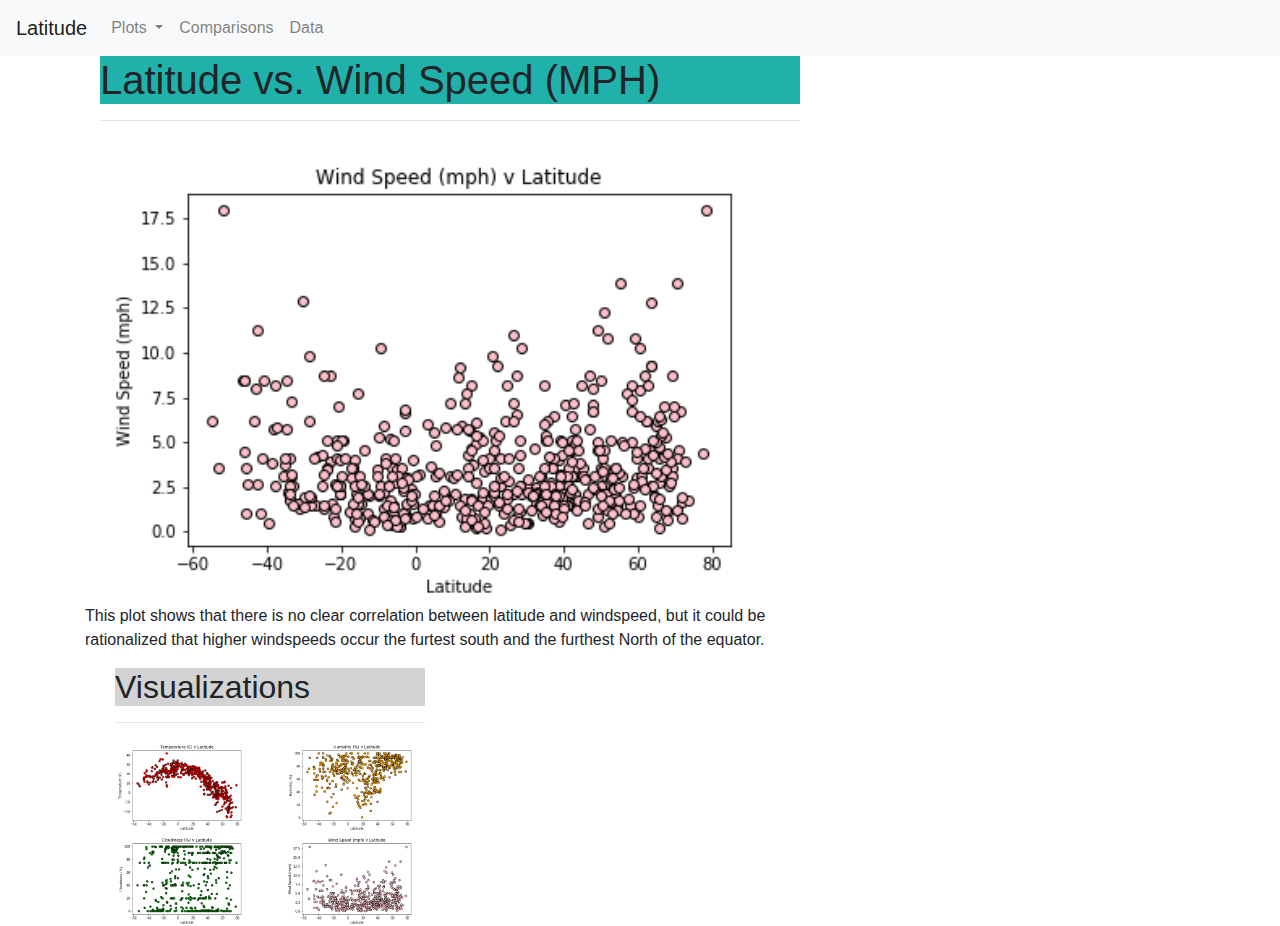
<file: windspeed.html>
<!DOCTYPE html>
<html lang="en">

<head>
  <meta charset="UTF-8">
  <title>Latitude vs. Windspeed</title>
  <link rel="stylesheet" href="https://stackpath.bootstrapcdn.com/bootstrap/4.3.1/css/bootstrap.min.css" integrity="sha384-ggOyR0iXCbMQv3Xipma34MD+dH/1fQ784/j6cY/iJTQUOhcWr7x9JvoRxT2MZw1T" crossorigin="anonymous">
  <link rel="stylesheet" href="style.css">
</head>
<body>
  <nav class="navbar navbar-expand-lg navbar-light bg-light">
    <a class="navbar-brand" href="index.html">Latitude</a>
    <button class="navbar-toggler" type="button" data-toggle="collapse" data-target="#navbarSupportedContent" aria-controls="navbarSupportedContent" aria-expanded="false" aria-label="Toggle navigation">
      <span class="navbar-toggler-icon"></span>
    </button>

    <div class="collapse navbar-collapse" id="navbarSupportedContent">
      <ul class="navbar-nav mr-auto">
        <li class="nav-item dropdown">
          <a class="nav-link dropdown-toggle" href="#" id="navbarDropdown" role="button" data-toggle="dropdown" aria-haspopup="true" aria-expanded="false">
            Plots
          </a>
          <div class="dropdown-menu" aria-labelledby="navbarDropdown">
            <a class="dropdown-item" href="maxtemp.html">Max Temperature</a>
            <a class="dropdown-item" href="humidity.html">Humidity</a>
            <a class="dropdown-item" href="cloudiness.html">Cloudiness</a>
            <a class="dropdown-item" href="windspeed.html">Wind Speed</a>  
          </div>
        </li>
        <li class="nav-item">
          <a class="nav-link" href="comparison.html">Comparisons</a>
        </li>
        <li class="nav-item">
          <a class="nav-link" href="weather_data.html">Data</a>
        </li>

      </ul>
    </div>
  </nav>
  <div class="container">
    <div class="row">
      <div class="col-md-8">
        <div class="col-md-12">
          <h1 style="background-color: lightseagreen;">Latitude vs. Wind Speed (MPH)</h1>
          <hr>
          <img src="assets/windspeed.png" width="100%" alt="windspeed">

        </div>
      <p> This plot shows that there is no clear correlation between latitude and windspeed, but it could be rationalized that
        higher windspeeds occur the furtest south and the furthest North of the equator. 
      </p>
    </div>
  </div>
<!-- Visualizations -->

<div class="col-md-4">
  <div class="col-md-12">
    <h2 style="background-color: lightgray;">Visualizations</h2>
    <hr>
    <div class="row">
        <div class="col-3 col-md-6">
          <a href="maxtemp.html"><img src="assets/temp.png" width="100%" alt="temperature"></a>
        </div>
        <div class="col-3 col-md-6">
          <a href="humidity.html"><img src="assets/humidity.png" width="100%" alt="humidity"></a>
        </div>
        <div class="col-3 col-md-6">
          <a href="cloudiness.html"><img src="assets/cloudiness.png" width="100%" alt="cloudiness"></a>
        </div>
        <div class="col-3 col-md-6">
          <a href="windspeed.html"><img src="assets/windspeed.png" width="100%" alt="windspeed"></a>
        </div>
    </div>
  </div>
</div>
<script src="https://code.jquery.com/jquery-3.3.1.slim.min.js" integrity="sha384-q8i/X+965DzO0rT7abK41JStQIAqVgRVzpbzo5smXKp4YfRvH+8abtTE1Pi6jizo" crossorigin="anonymous"></script>
<script src="https://cdnjs.cloudflare.com/ajax/libs/popper.js/1.14.7/umd/popper.min.js" integrity="sha384-UO2eT0CpHqdSJQ6hJty5KVphtPhzWj9WO1clHTMGa3JDZwrnQq4sF86dIHNDz0W1" crossorigin="anonymous"></script>
<script src="https://stackpath.bootstrapcdn.com/bootstrap/4.3.1/js/bootstrap.min.js" integrity="sha384-JjSmVgyd0p3pXB1rRibZUAYoIIy6OrQ6VrjIEaFf/nJGzIxFDsf4x0xIM+B07jRM" crossorigin="anonymous"></script>

</body>

</html>
</file>
<file: style.css>
.box {
    height: 400px;
    padding: 20px;
    color: black;
    background: coral;
  }

  .header { 
    height: auto;
    padding: 20px;
    color: black;
    background: coral;
  }
  
  .margin-top-80 {
    margin-top: 80px;
  }


  .table-striped {
    border-collapse: collapse;
    border-spacing: 0;
    width: 75%;
    border: 1px solid #ddd;
  }
  
  th, td {
    text-align: left;
    padding: 16px;
    padding-left: 16px;
  }
  
  tr:nth-child(even) {
    background-color: lightgray;
  }
</file>
